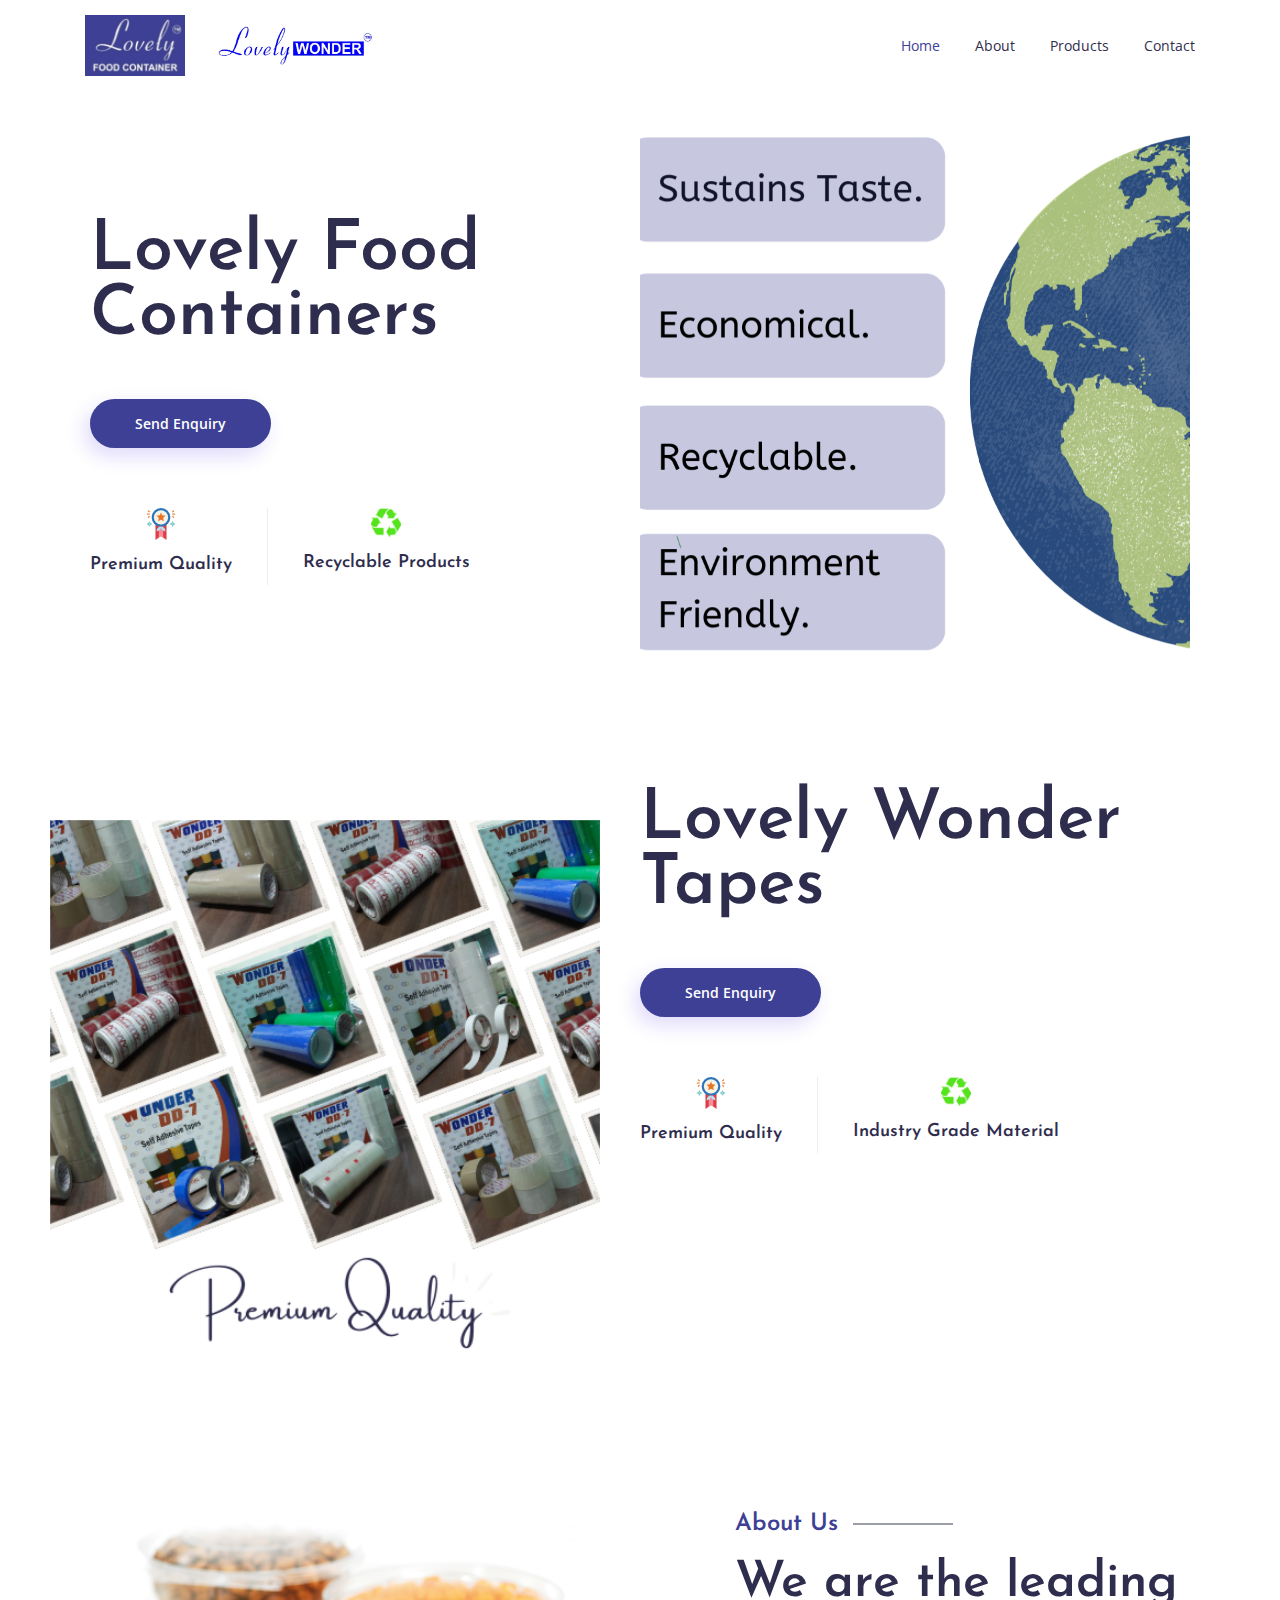
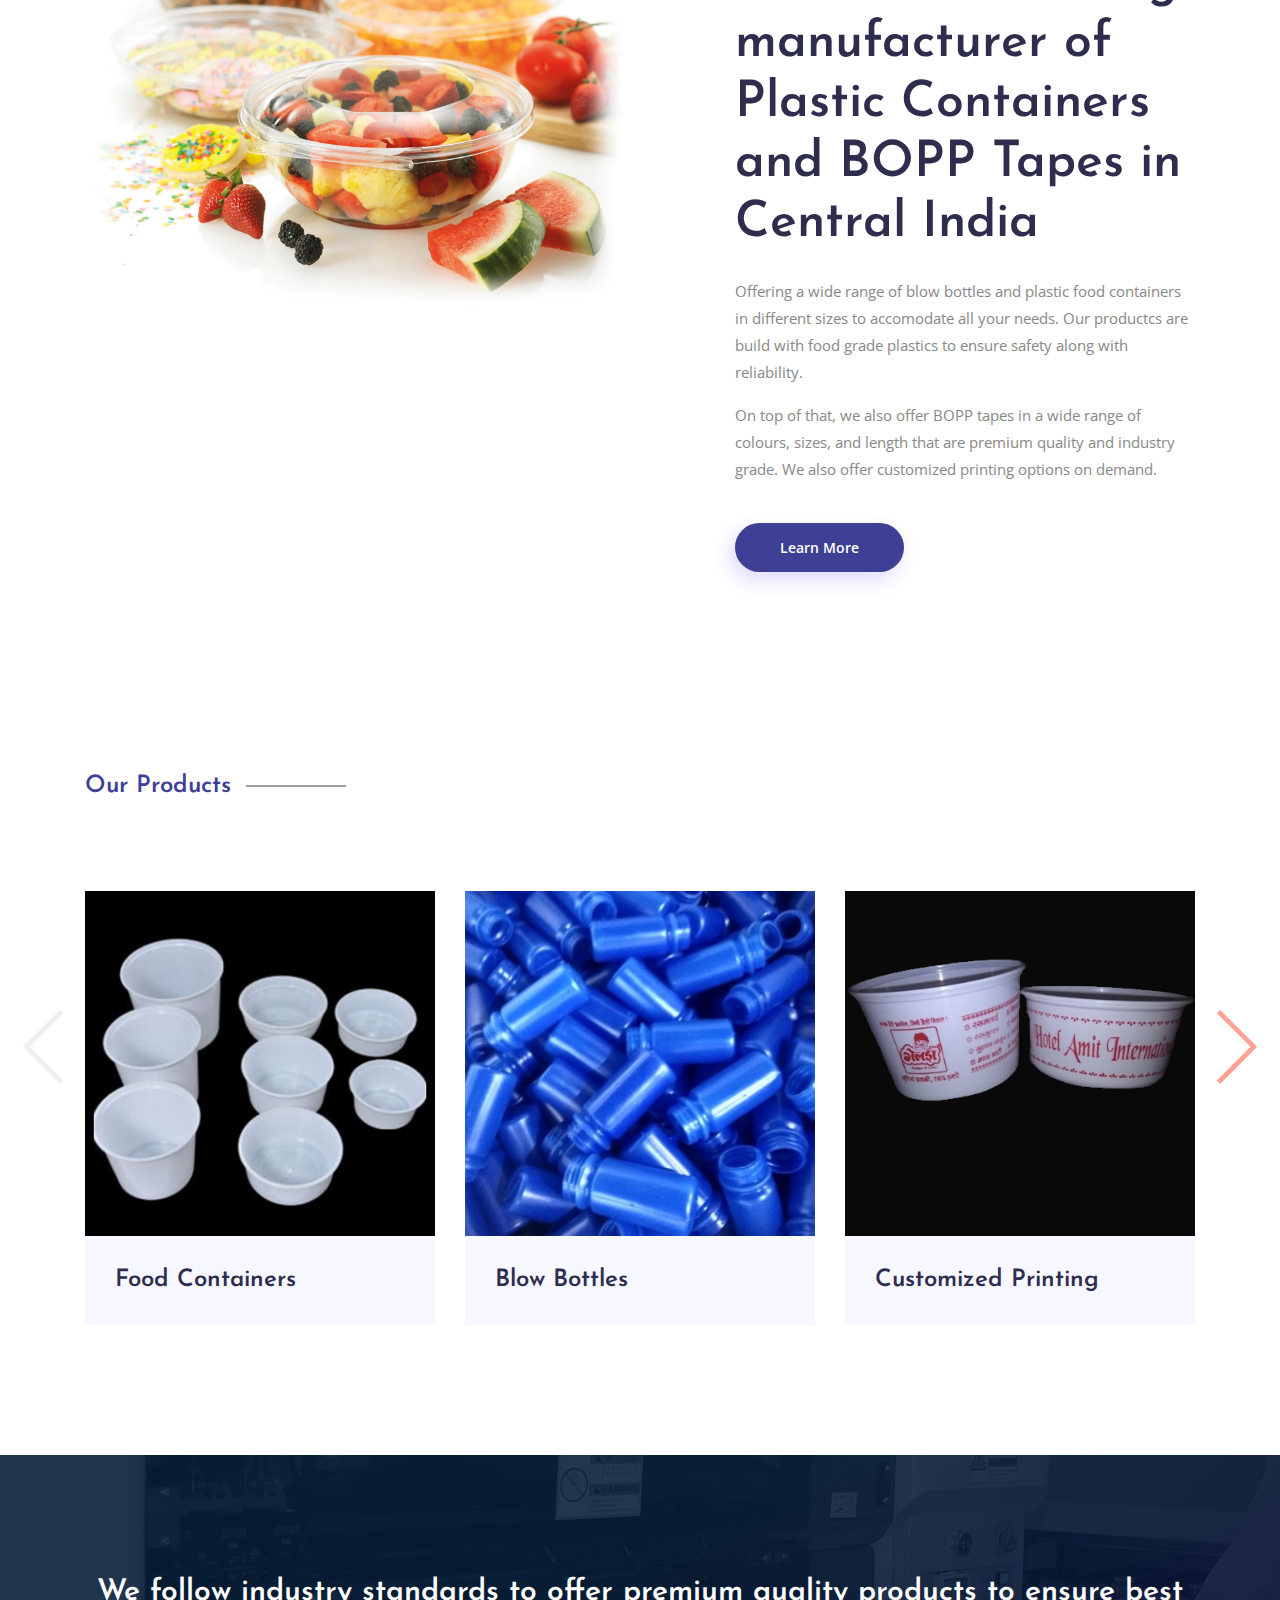
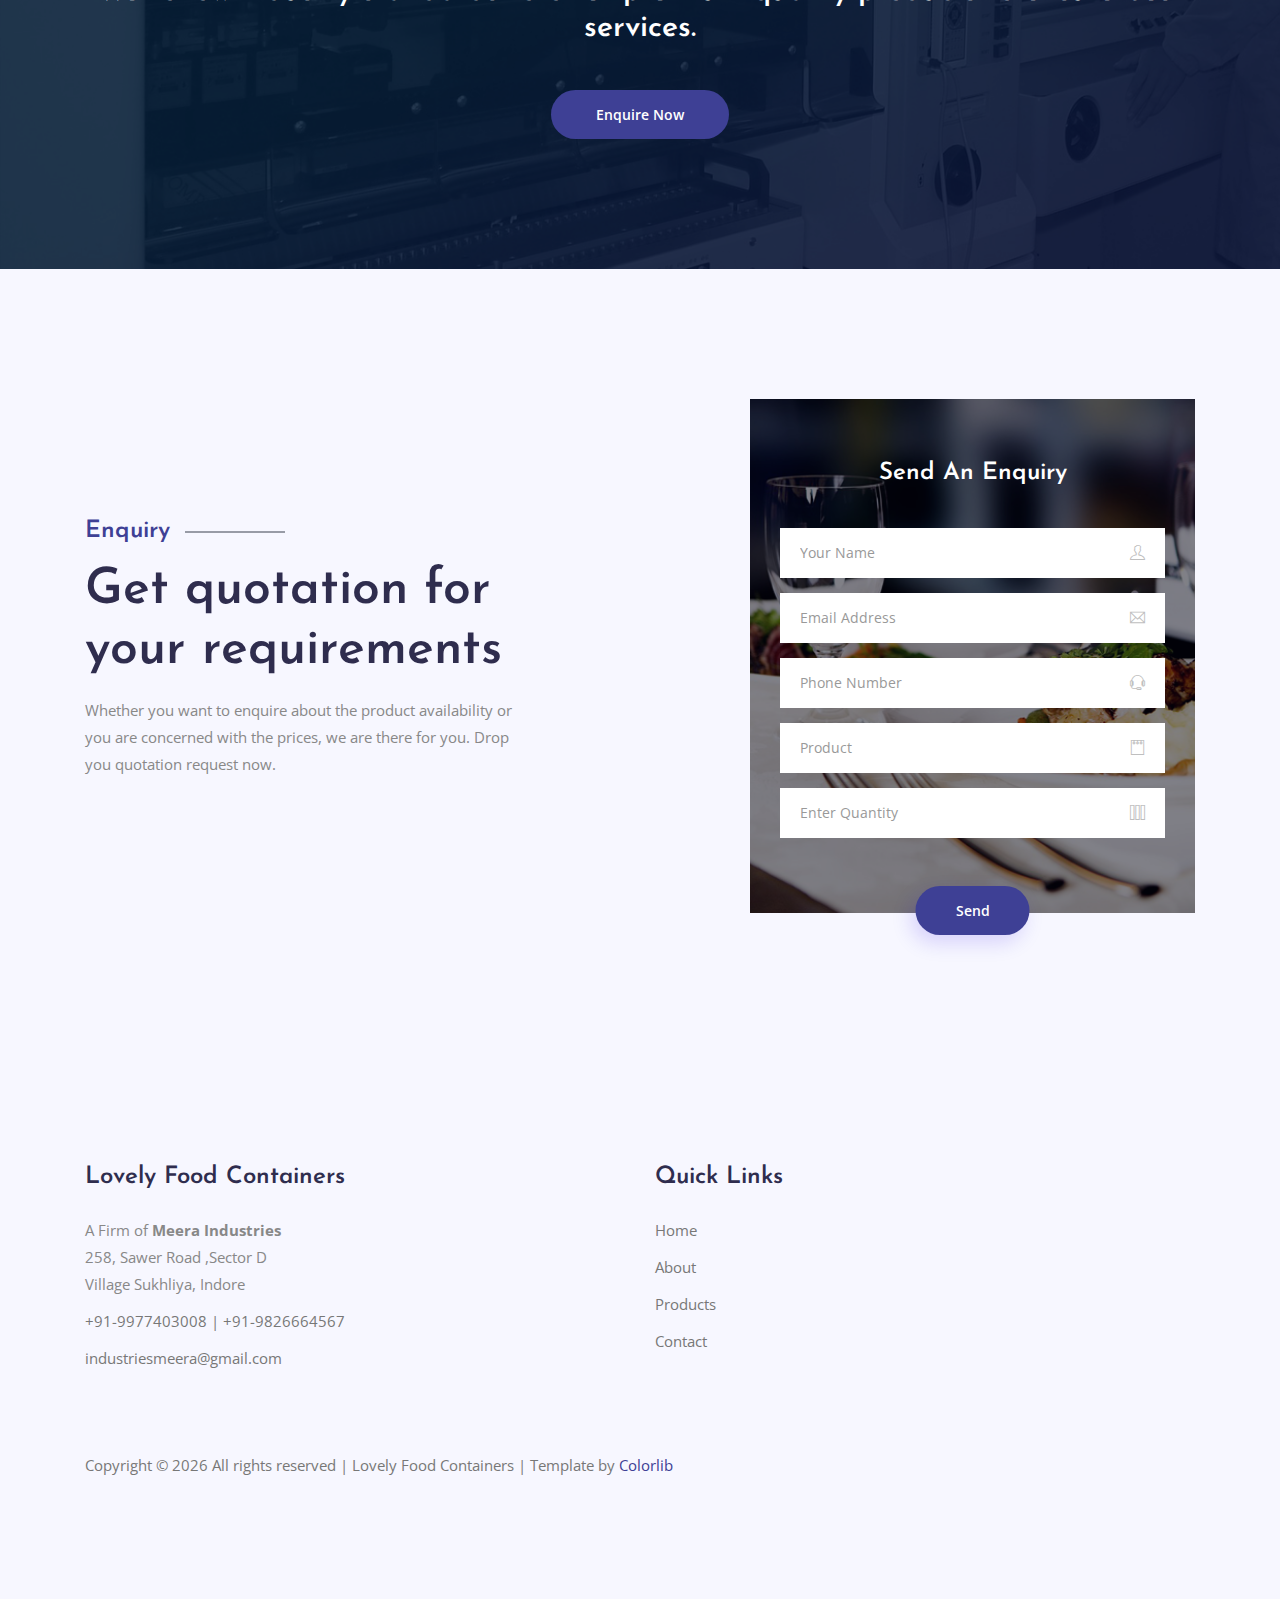
<file: index.html>
<!DOCTYPE html>
<html lang="en">
  <head>
    <meta charset="UTF-8" />
    <meta name="viewport" content="width=device-width, initial-scale=1.0" />
    <meta http-equiv="X-UA-Compatible" content="ie=edge" />
    <title>Lovely Food Containers & Lovely Wonder Tapes - Home</title>
    <link rel="icon" href="img/Fevicon.png" type="image/png" />
    <link rel="stylesheet" href="vendors/bootstrap/bootstrap.min.css" />
    <link rel="stylesheet" href="vendors/themify-icons/themify-icons.css" />
    <link
      rel="stylesheet"
      href="vendors/owl-carousel/owl.theme.default.min.css"
    />
    <link rel="stylesheet" href="vendors/owl-carousel/owl.carousel.min.css" />
    <link rel="stylesheet" href="vendors/Magnific-Popup/magnific-popup.css" />
    <link rel="stylesheet" href="css/style.css" />
    <style>
      @media (max-width: 600px) {
        .logo_h {
          padding: 0;
        }
        .header-wrapper {
          padding: 0 !important;
        }
        .header_area .navbar-brand {
          margin-right: 0 !important;
        }
      }
    </style>
  </head>
  <body>
    <!--================ Header Menu Area start =================-->
    <header class="header_area">
      <div class="main_menu">
        <nav class="navbar navbar-expand-lg navbar-light">
          <div class="container box_1620 header-wrapper">
            <a class="navbar-brand logo_h" href="index.html"
              ><img src="img/logo.jpg" alt="" style="width: 100px"
            /></a>
            <a class="navbar-brand logo_h" href="index.html"
              ><img src="img/lovely-tapes-logo.png" alt="" style="width: 160px"
            /></a>
            <button
              class="navbar-toggler"
              type="button"
              data-toggle="collapse"
              data-target="#navbarSupportedContent"
              aria-controls="navbarSupportedContent"
              aria-expanded="false"
              aria-label="Toggle navigation"
            >
              <span class="icon-bar"></span>
              <span class="icon-bar"></span>
              <span class="icon-bar"></span>
            </button>
            <div
              class="collapse navbar-collapse offset"
              id="navbarSupportedContent"
            >
              <ul class="nav navbar-nav menu_nav justify-content-end">
                <li class="nav-item active">
                  <a class="nav-link" href="index.html">Home</a>
                </li>
                <li class="nav-item">
                  <a class="nav-link" href="about.html">About</a>
                </li>
                <li class="nav-item">
                  <a class="nav-link" href="menu.html">Products</a>
                </li>
                <!-- <li class="nav-item"><a class="nav-link" href="chef.html">Features</a></li> -->
                <li class="nav-item">
                  <a class="nav-link" href="contact.html">Contact</a>
                </li>
              </ul>
            </div>
          </div>
        </nav>
      </div>
    </header>
    <!--================Header Menu Area =================-->
    <!--================Hero Banner Section start =================-->
    <section class="hero-banner">
      <div class="hero-wrapper">
        <div class="hero-left">
          <h1 class="hero-title">Lovely Food Containers</h1>
          <div class="d-sm-flex flex-wrap">
            <a class="button button-hero button-shadow" href="#enquiry-section"
              >Send Enquiry</a
            >
            <!-- <a class="hero-banner__video" href="http://www.youtube.com/watch?v=0O2aH4XLbto">Enquiry</a> -->
          </div>
          <ul class="hero-info d-none d-lg-block">
            <li>
              <img src="img/banner/premium.png" alt="" />
              <h4>Premium Quality</h4>
            </li>
            <li>
              <img src="img/home/recycle.png" alt="" style="width: 30px" />
              <h4>Recyclable Products</h4>
            </li>
          </ul>
        </div>
        <div class="hero-right">
          <div class="owl-carousel owl-theme hero-carousel">
            <div class="hero-carousel-item">
              <img class="img-fluid" src="img/banner/banner-1.png" alt="" />
            </div>
            <!-- <div class="hero-carousel-item">
            <img class="img-fluid" src="img/banner/hero-banner2.png" alt="">
          </div>
          <div class="hero-carousel-item">
            <img class="img-fluid" src="img/banner/hero-banner1.png" alt="">
          </div>
          <div class="hero-carousel-item">
            <img class="img-fluid" src="img/banner/hero-banner2.png" alt="">
          </div> -->
          </div>
        </div>
        <!-- <ul class="social-icons d-none d-lg-block">
        <li><a href="#"><i class="ti-facebook"></i></a></li>
        <li><a href="#"><i class="ti-mobile"></i></a></li>
      </ul> -->
      </div>
    </section>
    <!--================Hero Banner Section end =================-->
    <!--================Hero Banner Section start =================-->
    <section class="hero-banner">
      <div class="hero-wrapper">
        <div class="hero-left" style="padding-right: 0px; margin-left: -40px">
          <div class="owl-carousel owl-theme hero-carousel">
            <div class="hero-carousel-item">
              <img
                class="img-fluid"
                src="img/banner/tapes-collages.png"
                alt=""
              />
            </div>
          </div>
        </div>
        <div class="hero-right mt-5 pt-5" style="margin-left: 40px">
          <h1 class="hero-title">Lovely Wonder Tapes</h1>
          <div class="d-sm-flex flex-wrap">
            <a class="button button-hero button-shadow" href="#enquiry-section"
              >Send Enquiry</a
            >
            <!-- <a class="hero-banner__video" href="http://www.youtube.com/watch?v=0O2aH4XLbto">Enquiry</a> -->
          </div>
          <ul class="hero-info d-none d-lg-block">
            <li>
              <img src="img/banner/premium.png" alt="" />
              <h4>Premium Quality</h4>
            </li>
            <li>
              <img src="img/home/recycle.png" alt="" style="width: 30px" />
              <h4>Industry Grade Material</h4>
            </li>
          </ul>
        </div>
        <!-- <ul class="social-icons d-none d-lg-block">
        <li><a href="#"><i class="ti-facebook"></i></a></li>
        <li><a href="#"><i class="ti-mobile"></i></a></li>
      </ul> -->
      </div>
    </section>
    <!--================Hero Banner Section end =================-->

    <!--================About Section start =================-->
    <section class="about section-margin pb-xl-70">
      <div class="container">
        <div class="row">
          <div class="col-md-6 col-xl-6 mb-5 mb-md-0 pb-5 pb-md-0">
            <div class="img-styleBox">
              <div class="styleBox-border">
                <img
                  class="styleBox-img1 img-fluid"
                  src="img/home/fresh-food.jpg"
                  alt=""
                />
              </div>
              <!-- <img class="styleBox-img2 img-fluid" src="img/home/fresh-food.jpg" alt=""> -->
            </div>
          </div>
          <div class="col-md-6 pl-md-5 pl-xl-0 offset-xl-1 col-xl-5">
            <div class="section-intro mb-lg-4">
              <h4 class="intro-title">About Us</h4>
              <h2>
                We are the leading manufacturer of Plastic Containers and BOPP
                Tapes in Central India
              </h2>
            </div>
            <p>
              Offering a wide range of blow bottles and plastic food containers
              in different sizes to accomodate all your needs. Our productcs are
              build with food grade plastics to ensure safety along with
              reliability.
            </p>
            <p>
              On top of that, we also offer BOPP tapes in a wide range of
              colours, sizes, and length that are premium quality and industry
              grade. We also offer customized printing options on demand.
            </p>
            <a class="button button-shadow mt-2 mt-lg-4" href="about.html"
              >Learn More</a
            >
          </div>
        </div>
      </div>
    </section>
    <!--================About Section End =================-->
    <!--================Featured Section Start =================-->
    <section class="section-margin mb-lg-100">
      <div class="container">
        <div class="section-intro mb-75px">
          <h4 class="intro-title">Our Products</h4>
          <!-- <h2></h2> -->
        </div>
        <div class="owl-carousel owl-theme featured-carousel">
          <div class="featured-item">
            <img
              class="card-img rounded-0"
              src="img/home/containers-group-home.png"
              alt=""
            />
            <div class="item-body">
              <a href="#">
                <h3>Food Containers</h3>
              </a>
            </div>
          </div>
          <div class="featured-item">
            <img
              class="card-img rounded-0"
              src="img/home/blow-bottles-blue.jpg"
              alt=""
            />
            <div class="item-body">
              <a href="#">
                <h3>Blow Bottles</h3>
              </a>
            </div>
          </div>
          <div class="featured-item">
            <img
              class="card-img rounded-0"
              src="img/home/customized-printing.png"
              alt=""
            />
            <div class="item-body">
              <a href="#">
                <h3>Customized Printing</h3>
              </a>
            </div>
          </div>
          <div class="featured-item">
            <img
              class="card-img rounded-0"
              src="img/home/yellow-green-1.png"
              alt=""
            />
            <div class="item-body">
              <a href="#">
                <h3>Customized Colors</h3>
              </a>
            </div>
          </div>
        </div>
      </div>
    </section>
    <!--================Featured Section End =================-->

    <!--================Offer Section Start =================-->
    <!-- <section class="bg-lightGray section-padding">
      <div class="container">
        <div class="row no-gutters">
          <div class="col-sm">
            <img
              class="card-img rounded-0"
              src="img/home/offer-img-1.png"
              alt=""
            />
          </div>
          <div class="col-sm">
            <div class="offer-card offer-card-position">
              <h3>Monsoon Offer</h3>
              <h2>10% OFF</h2>
              <a class="button" href="#enquiry-section">Order Now</a>
            </div>
          </div>
        </div>
      </div>
    </section> -->
    <!--================Offer Section End =================-->

    <!--================Food menu section start =================-->
    <!-- <section class="section-margin">
    <div class="container">
      <div class="section-intro mb-75px">
        <h2>Our Products</h2>
      </div>
      <div class="row">
        
            <div class="col-sm-6 col-lg-4 mb-4 mb-lg-0">
              <div class="chef-card food-card">
                <img class="card-img rounded-0" src="img/home/machine.png" alt="">
                <div class="chef-footer">
                  <h4>Product Name</h4>
                  <p>Very Short Description</p>
                </div>
              </div>
            </div>

            <div class="col-sm-6 col-lg-4 mb-4 mb-lg-0">
              <div class="chef-card food-card">
                <img class="card-img rounded-0" src="img/home/machine.png" alt="">
                <div class="chef-footer">
                  <h4>Product Name</h4>
                  <p>Very Short Description</p>
                </div>
              </div>
            </div>

            <div class="col-sm-6 col-lg-4 mb-4 mb-lg-0">
              <div class="chef-card food-card">
                <img class="card-img rounded-0" src="img/home/machine.png" alt="">
                <div class="chef-footer">
                  <h4>Product Name</h4>
                  <p>Very Short Description</p>
                </div>
              </div>
            </div>

            <div class="col-sm-6 col-lg-4 mb-4 mb-lg-0">
              <div class="chef-card food-card">
                <img class="card-img rounded-0" src="img/home/machine.png" alt="">
                <div class="chef-footer">
                  <h4>Product Name</h4>
                  <p>Very Short Description</p>
                </div>
              </div>
            </div>
      </div>

      <div class="text-center">
      <a class="button" href="#">View All</a>
      </div>
    </div>
  </section> -->
    <!--================Food menu section end =================-->

    <!--================CTA section start =================-->
    <section class="cta-area text-center">
      <div class="container">
        <!-- <p>Some Trendy And Popular Courses Offerd</p> -->
        <h2>
          We follow industry standards to offer premium quality products to
          ensure best services.
        </h2>
        <a class="button" href="#enquiry-section">Enquire Now</a>
      </div>
    </section>
    <!--================CTA section end =================-->

    <!--================Reservation section start =================-->
    <section class="bg-lightGray section-padding" id="enquiry-section">
      <div class="container">
        <div class="row align-items-center">
          <div class="col-md-6 col-xl-5 mb-4 mb-md-0">
            <div class="section-intro">
              <h4 class="intro-title">Enquiry</h4>
              <h2 class="mb-3">Get quotation for your requirements</h2>
            </div>
            <p>
              Whether you want to enquire about the product availability or you
              are concerned with the prices, we are there for you. Drop you
              quotation request now.
            </p>
          </div>
          <div class="col-md-6 offset-xl-2 col-xl-5">
            <div class="search-wrapper">
              <h3>Send An Enquiry</h3>

              <form class="search-form" action="#">
                <div class="form-group">
                  <div class="input-group">
                    <input
                      type="text"
                      class="form-control"
                      placeholder="Your Name"
                    />
                    <div class="input-group-append">
                      <span class="input-group-text"
                        ><i class="ti-user"></i
                      ></span>
                    </div>
                  </div>
                </div>
                <div class="form-group">
                  <div class="input-group">
                    <input
                      type="text"
                      class="form-control"
                      placeholder="Email Address"
                    />
                    <div class="input-group-append">
                      <span class="input-group-text"
                        ><i class="ti-email"></i
                      ></span>
                    </div>
                  </div>
                </div>
                <div class="form-group">
                  <div class="input-group">
                    <input
                      type="text"
                      class="form-control"
                      placeholder="Phone Number"
                    />
                    <div class="input-group-append">
                      <span class="input-group-text"
                        ><i class="ti-headphone-alt"></i
                      ></span>
                    </div>
                  </div>
                </div>
                <div class="form-group">
                  <div class="input-group">
                    <input
                      type="text"
                      class="form-control"
                      placeholder="Product"
                    />
                    <div class="input-group-append">
                      <span class="input-group-text"
                        ><i class="ti-notepad"></i
                      ></span>
                    </div>
                  </div>
                </div>
                <div class="form-group">
                  <div class="input-group">
                    <input
                      type="text"
                      class="form-control"
                      placeholder="Enter Quantity"
                    />
                    <div class="input-group-append">
                      <span class="input-group-text"
                        ><i class="ti-layout-column3"></i
                      ></span>
                    </div>
                  </div>
                </div>
                <div class="form-group form-group-position">
                  <button class="button border-0" type="submit">Send</button>
                </div>
              </form>
            </div>
          </div>
        </div>
      </div>
    </section>
    <!--================Reservation section end =================-->

    <!-- ================ start footer Area ================= -->
    <footer class="footer-area section-gap">
      <div class="container">
        <div class="row">
          <div class="col-xl-6 col-sm-6 mb-6 mb-xl-0 single-footer-widget">
            <h4>Lovely Food Containers</h4>
            <ul>
              <li>
                A Firm of <strong>Meera Industries</strong><br />258, Sawer Road
                ,Sector D<br />Village Sukhliya, Indore
              </li>
              <li><a href="#">+91-9977403008 | +91-9826664567</a></li>
              <!-- <li><a href="#">+91-9826664567</a></li> -->
              <li>
                <a href="mailto:industriesmeera@gmail.com"
                  >industriesmeera@gmail.com</a
                >
              </li>
            </ul>
          </div>
          <div class="col-xl-3 col-sm-6 mb-3 mb-xl-0 single-footer-widget">
            <h4>Quick Links</h4>
            <ul>
              <li><a href="index.html">Home</a></li>
              <li><a href="about.html">About</a></li>
              <li><a href="menu.html">Products</a></li>
              <li><a href="contact.html">Contact</a></li>
            </ul>
          </div>
          <!-- <div class="col-xl-3 col-sm-6 mb-3 mb-xl-0 single-footer-widget">
					<h4>Contact</h4>
					<ul>
						<li><a href="#">+91-9977403008</a></li>
						<li><a href="#">industriesmeera@gmail.com</a></li>
						<li><a>Meera industries<br>Sawer Road ,Sector D<br>Village Sukhliya, Indore</a></li>
					</ul>
				</div> -->
          <!-- <div class="col-xl-2 col-sm-6 mb-4 mb-xl-0 single-footer-widget">
					<h4>Resources</h4>
					<ul>
						<li><a href="#">Guides</a></li>
						<li><a href="#">Research</a></li>
						<li><a href="#">Experts</a></li>
						<li><a href="#">Agencies</a></li>
					</ul>
				</div> -->
          <!-- <div class="col-xl-4 col-md-8 mb-4 mb-xl-0 single-footer-widget">
					<h4>Newsletter</h4>
          <p>You can trust us. we only send promo offers,</p>
          
          <div class="form-wrap" id="mc_embed_signup">
            <form target="_blank" action="https://spondonit.us12.list-manage.com/subscribe/post?u=1462626880ade1ac87bd9c93a&amp;id=92a4423d01"
            method="get">
              <div class="input-group">
                <input type="email" class="form-control" name="EMAIL" placeholder="Your Email Address" onfocus="this.placeholder = ''" onblur="this.placeholder = 'Your Email Address '">
                <div class="input-group-append">
                  <button class="btn click-btn" type="submit">
                    <i class="ti-arrow-right"></i>
                  </button>
                </div>
              </div>
              <div style="position: absolute; left: -5000px;">
								<input name="b_36c4fd991d266f23781ded980_aefe40901a" tabindex="-1" value="" type="text">
							</div>

							<div class="info"></div>
            </form>
          </div>
          
				</div> -->
        </div>
        <div
          class="footer-bottom row align-items-center text-center text-lg-left"
        >
          <p class="footer-text m-0 col-lg-8 col-md-12">
            <!-- Link back to Colorlib can't be removed. Template is licensed under CC BY 3.0. -->
            Copyright &copy;
            <script>
              document.write(new Date().getFullYear());
            </script>
            All rights reserved | Lovely Food Containers | Template by
            <a href="https://colorlib.com" target="_blank">Colorlib</a>
            <!-- Link back to Colorlib can't be removed. Template is licensed under CC BY 3.0. -->
          </p>
          <div
            class="col-lg-4 col-md-12 text-center text-lg-right footer-social"
          >
            <!-- <a href="#"><i class="ti-facebook"></i></a>
					<a href="#"><i class="ti-mobile"></i></a> -->
            <!-- <a href="#"><i class="ti-dribbble"></i></a>
					<a href="#"><i class="ti-linkedin"></i></a> -->
          </div>
        </div>
      </div>
    </footer>
    <!-- ================ End footer Area ================= -->

    <script src="vendors/jquery/jquery-3.2.1.min.js"></script>
    <script src="vendors/bootstrap/bootstrap.bundle.min.js"></script>
    <script src="vendors/owl-carousel/owl.carousel.min.js"></script>
    <script src="vendors/nice-select/jquery.nice-select.min.js"></script>
    <script src="vendors/Magnific-Popup/jquery.magnific-popup.min.js"></script>
    <script src="js/jquery.ajaxchimp.min.js"></script>
    <script src="js/mail-script.js"></script>
    <script src="js/main.js"></script>
  </body>
</html>
</file>
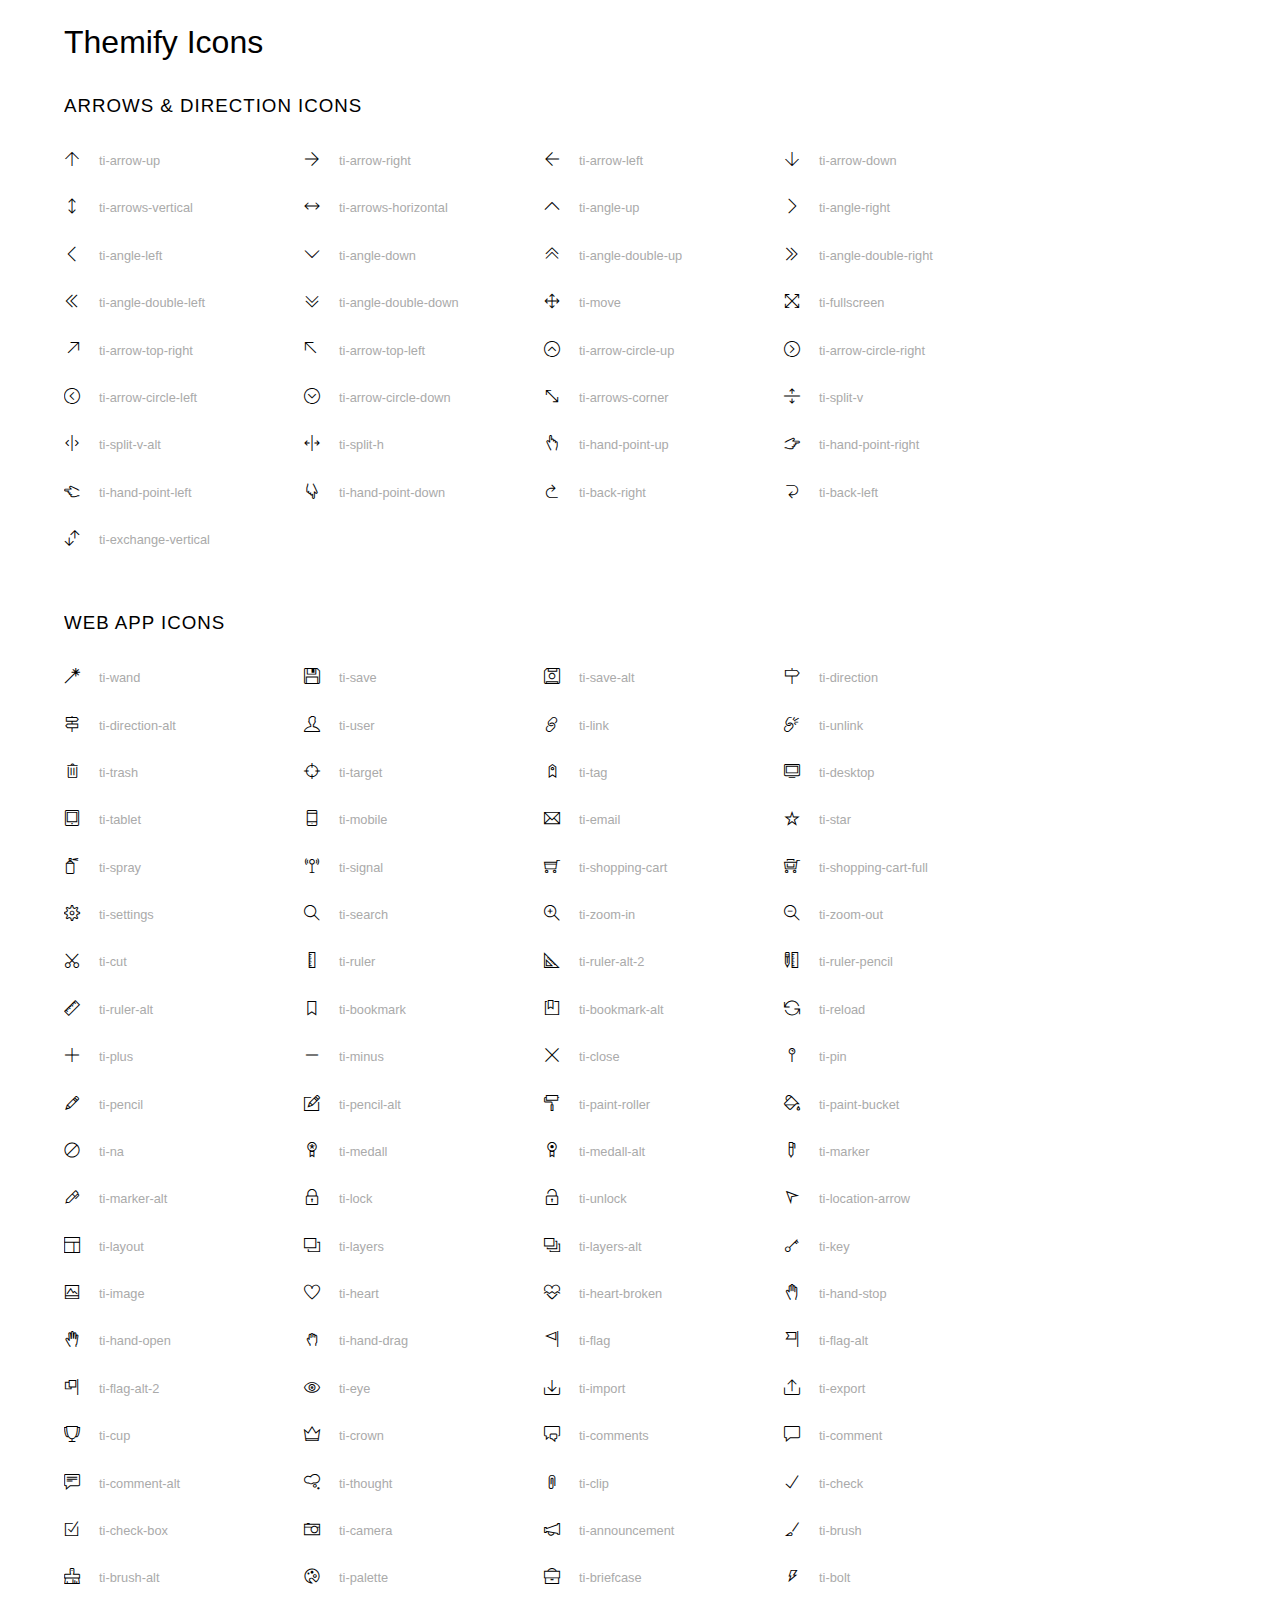
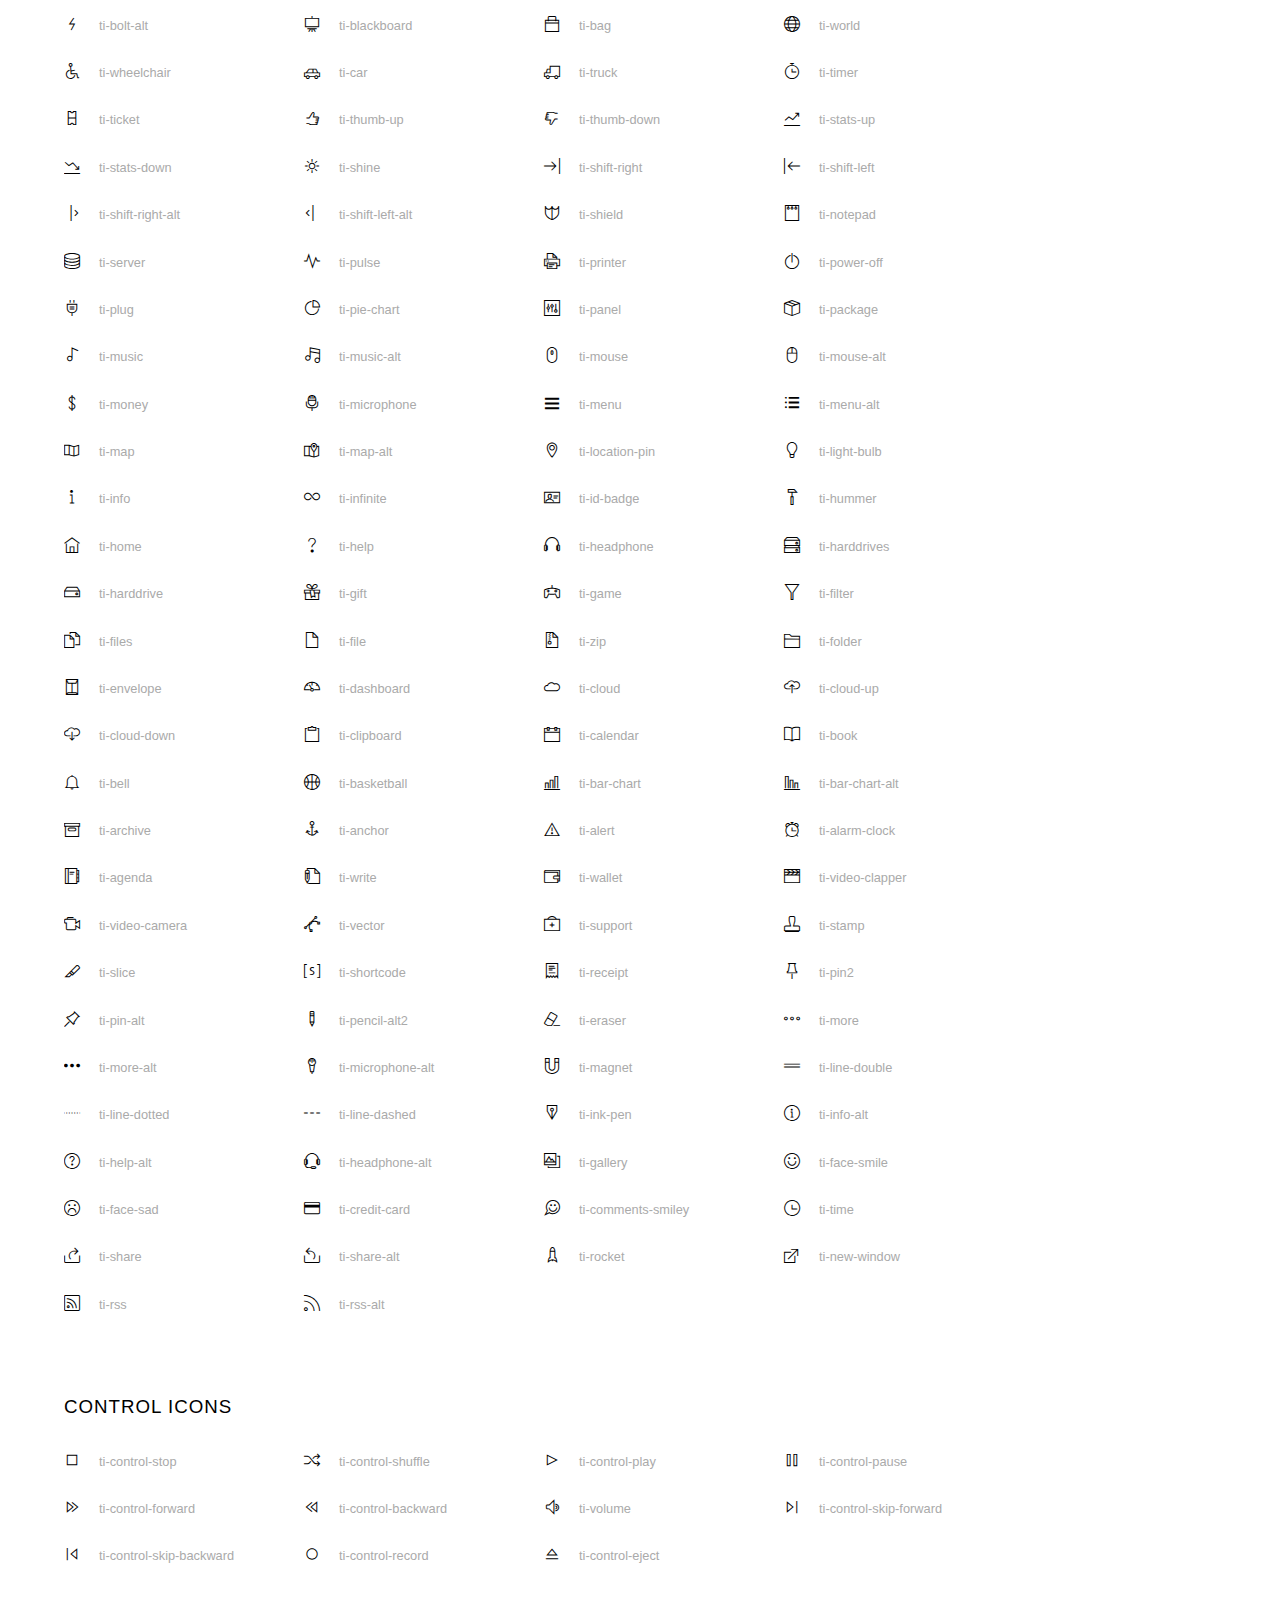
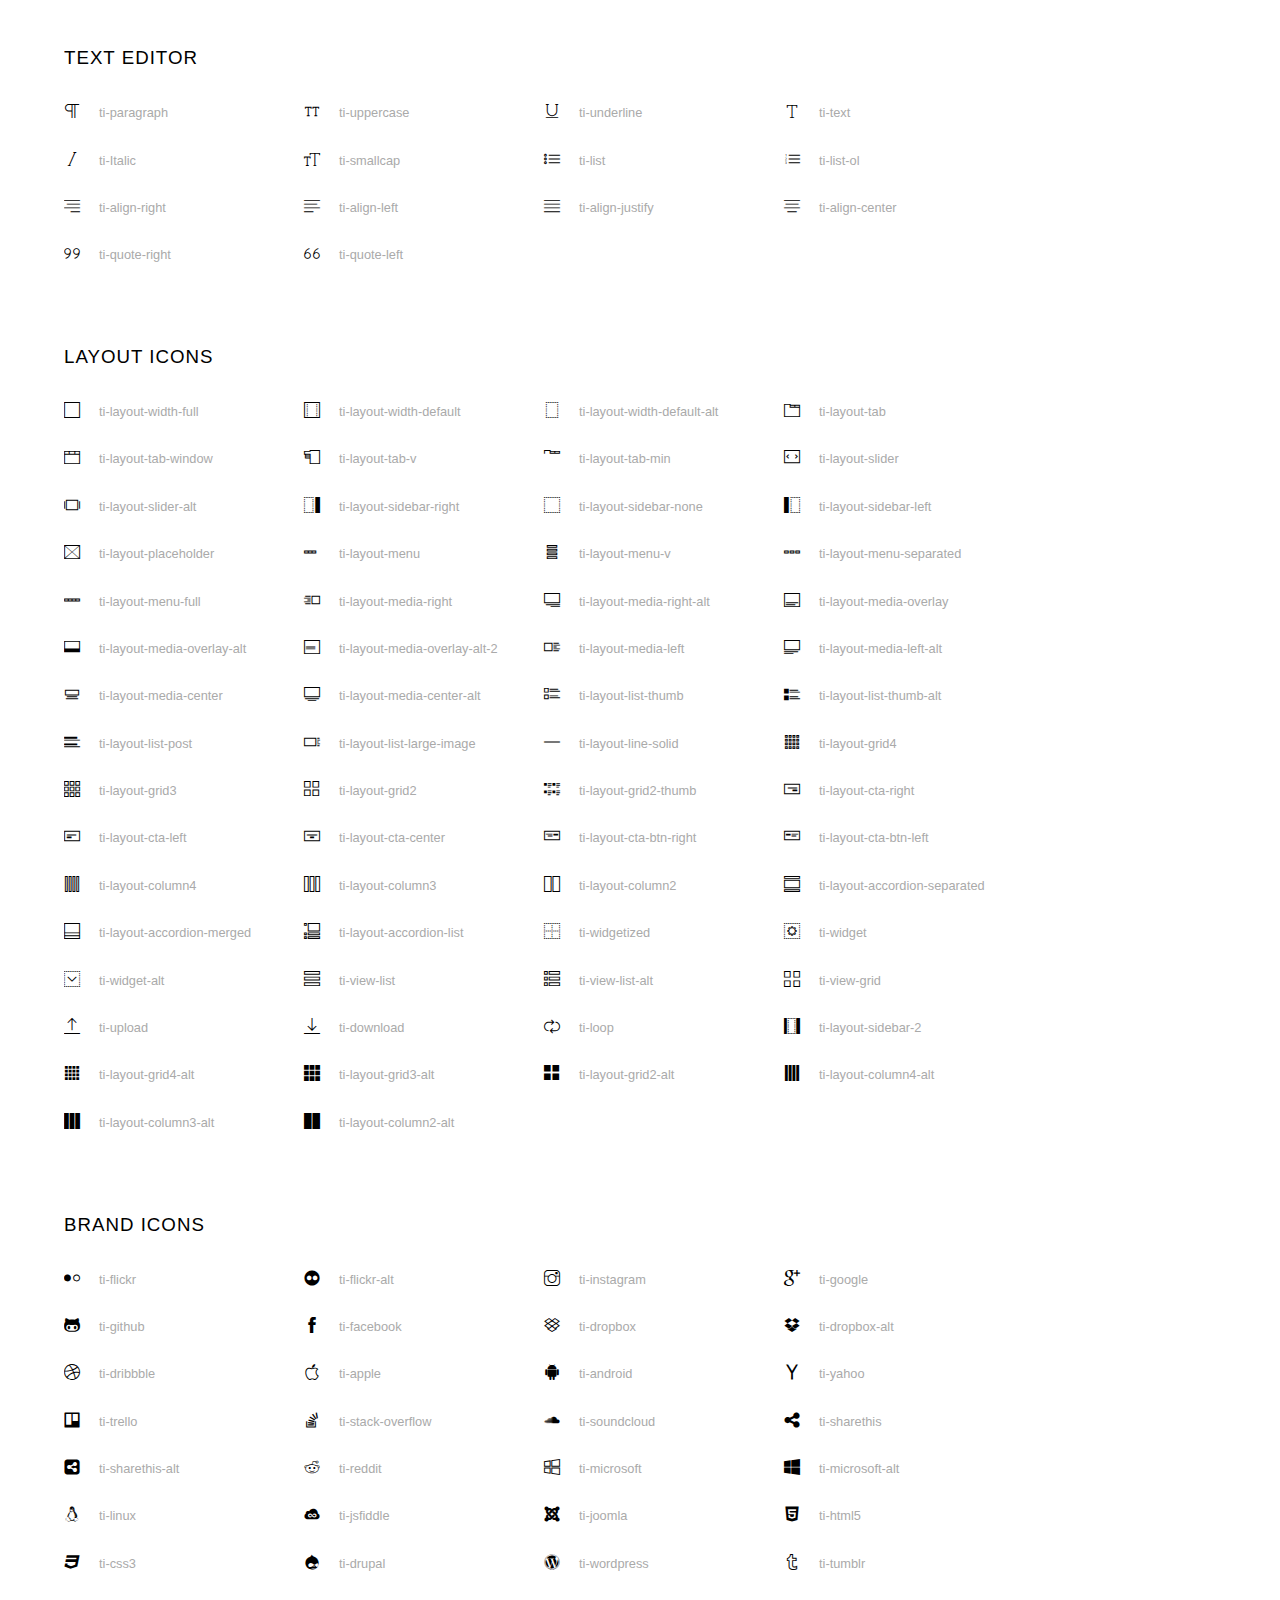
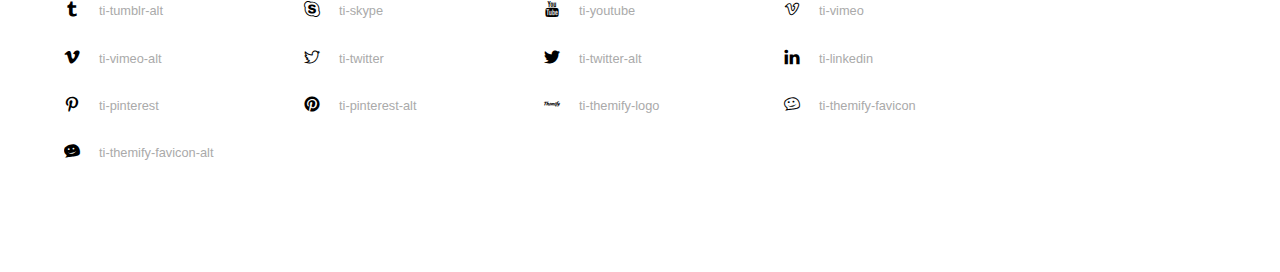
<file: vendors/themify-icons/index.html>
<!doctype html>
<html>
<head>
	<meta charset="utf-8">
	<title>Themify Icon Font</title>
	<meta name="viewport" content="width=device-width">
	<link rel="stylesheet" href="demo-files/demo.css">
	<link rel="stylesheet" href="themify-icons.css">
	<!--[if lt IE 8]><!-->
	<link rel="stylesheet" href="ie7/ie7.css">
	<!--<![endif]-->
</head>
<body>
	<h1>Themify Icons</h1>

	<div class="icon-section">

		<div class="icon-section">
			<h3>Arrows &amp; Direction Icons </h3>

			<div class="icon-container">
				<span class="ti-arrow-up"></span><span class="icon-name"> ti-arrow-up</span>
			</div>
			<div class="icon-container">
				<span class="ti-arrow-right"></span><span class="icon-name"> ti-arrow-right</span>
			</div>
			<div class="icon-container">
				<span class="ti-arrow-left"></span><span class="icon-name"> ti-arrow-left</span>
			</div>
			<div class="icon-container">
				<span class="ti-arrow-down"></span><span class="icon-name"> ti-arrow-down</span>
			</div>
			<div class="icon-container">
				<span class="ti-arrows-vertical"></span><span class="icon-name"> ti-arrows-vertical</span>
			</div>
			<div class="icon-container">
				<span class="ti-arrows-horizontal"></span><span class="icon-name"> ti-arrows-horizontal</span>
			</div>
			<div class="icon-container">
				<span class="ti-angle-up"></span><span class="icon-name"> ti-angle-up</span>
			</div>
			<div class="icon-container">
				<span class="ti-angle-right"></span><span class="icon-name"> ti-angle-right</span>
			</div>
			<div class="icon-container">
				<span class="ti-angle-left"></span><span class="icon-name"> ti-angle-left</span>
			</div>
			<div class="icon-container">
				<span class="ti-angle-down"></span><span class="icon-name"> ti-angle-down</span>
			</div>	
			<div class="icon-container">
				<span class="ti-angle-double-up"></span><span class="icon-name"> ti-angle-double-up</span>
			</div>
			<div class="icon-container">
				<span class="ti-angle-double-right"></span><span class="icon-name"> ti-angle-double-right</span>
			</div>
			<div class="icon-container">
				<span class="ti-angle-double-left"></span><span class="icon-name"> ti-angle-double-left</span>
			</div>
			<div class="icon-container">
				<span class="ti-angle-double-down"></span><span class="icon-name"> ti-angle-double-down</span>
			</div>					
			<div class="icon-container">
				<span class="ti-move"></span><span class="icon-name"> ti-move</span>
			</div>
			<div class="icon-container">
				<span class="ti-fullscreen"></span><span class="icon-name"> ti-fullscreen</span>
			</div>
			<div class="icon-container">
				<span class="ti-arrow-top-right"></span><span class="icon-name"> ti-arrow-top-right</span>
			</div>
			<div class="icon-container">
				<span class="ti-arrow-top-left"></span><span class="icon-name"> ti-arrow-top-left</span>
			</div>
			<div class="icon-container">
				<span class="ti-arrow-circle-up"></span><span class="icon-name"> ti-arrow-circle-up</span>
			</div>
			<div class="icon-container">
				<span class="ti-arrow-circle-right"></span><span class="icon-name"> ti-arrow-circle-right</span>
			</div>
			<div class="icon-container">
				<span class="ti-arrow-circle-left"></span><span class="icon-name"> ti-arrow-circle-left</span>
			</div>
			<div class="icon-container">
				<span class="ti-arrow-circle-down"></span><span class="icon-name"> ti-arrow-circle-down</span>
			</div>
			<div class="icon-container">
				<span class="ti-arrows-corner"></span><span class="icon-name"> ti-arrows-corner</span>
			</div>
			<div class="icon-container">
				<span class="ti-split-v"></span><span class="icon-name"> ti-split-v</span>
			</div>

			<div class="icon-container">
				<span class="ti-split-v-alt"></span><span class="icon-name"> ti-split-v-alt</span>
			</div>
			<div class="icon-container">
				<span class="ti-split-h"></span><span class="icon-name"> ti-split-h</span>
			</div>
			<div class="icon-container">
				<span class="ti-hand-point-up"></span><span class="icon-name"> ti-hand-point-up</span>
			</div>
			<div class="icon-container">
				<span class="ti-hand-point-right"></span><span class="icon-name"> ti-hand-point-right</span>
			</div>
			<div class="icon-container">
				<span class="ti-hand-point-left"></span><span class="icon-name"> ti-hand-point-left</span>
			</div>
			<div class="icon-container">
				<span class="ti-hand-point-down"></span><span class="icon-name"> ti-hand-point-down</span>
			</div>
			<div class="icon-container">
				<span class="ti-back-right"></span><span class="icon-name"> ti-back-right</span>
			</div>
			<div class="icon-container">
				<span class="ti-back-left"></span><span class="icon-name"> ti-back-left</span>
			</div>
			<div class="icon-container">
				<span class="ti-exchange-vertical"></span><span class="icon-name"> ti-exchange-vertical</span>
			</div>

		</div> <!-- Arrows Icons -->



		<h3>Web App Icons</h3>
		
		<div class="icon-section">

			<div class="icon-container">
				<span class="ti-wand"></span><span class="icon-name"> ti-wand</span>
			</div>
			<div class="icon-container">
				<span class="ti-save"></span><span class="icon-name"> ti-save</span>
			</div>
			<div class="icon-container">
				<span class="ti-save-alt"></span><span class="icon-name"> ti-save-alt</span>
			</div>

			<div class="icon-container">
				<span class="ti-direction"></span><span class="icon-name"> ti-direction</span>
			</div>
			<div class="icon-container">
				<span class="ti-direction-alt"></span><span class="icon-name"> ti-direction-alt</span>
			</div>
			<div class="icon-container">
				<span class="ti-user"></span><span class="icon-name"> ti-user</span>
			</div>
			<div class="icon-container">
				<span class="ti-link"></span><span class="icon-name"> ti-link</span>
			</div>
			<div class="icon-container">
				<span class="ti-unlink"></span><span class="icon-name"> ti-unlink</span>
			</div>
			<div class="icon-container">
				<span class="ti-trash"></span><span class="icon-name"> ti-trash</span>
			</div>
			<div class="icon-container">
				<span class="ti-target"></span><span class="icon-name"> ti-target</span>
			</div>
			<div class="icon-container">
				<span class="ti-tag"></span><span class="icon-name"> ti-tag</span>
			</div>
			<div class="icon-container">
				<span class="ti-desktop"></span><span class="icon-name"> ti-desktop</span>
			</div>
			<div class="icon-container">
				<span class="ti-tablet"></span><span class="icon-name"> ti-tablet</span>
			</div>
			<div class="icon-container">
				<span class="ti-mobile"></span><span class="icon-name"> ti-mobile</span>
			</div>
			<div class="icon-container">
				<span class="ti-email"></span><span class="icon-name"> ti-email</span>
			</div>	
			<div class="icon-container">
				<span class="ti-star"></span><span class="icon-name"> ti-star</span>
			</div>
			<div class="icon-container">
				<span class="ti-spray"></span><span class="icon-name"> ti-spray</span>
			</div>
			<div class="icon-container">
				<span class="ti-signal"></span><span class="icon-name"> ti-signal</span>
			</div>
			<div class="icon-container">
				<span class="ti-shopping-cart"></span><span class="icon-name"> ti-shopping-cart</span>
			</div>
			<div class="icon-container">
				<span class="ti-shopping-cart-full"></span><span class="icon-name"> ti-shopping-cart-full</span>
			</div>
			<div class="icon-container">
				<span class="ti-settings"></span><span class="icon-name"> ti-settings</span>
			</div>
			<div class="icon-container">
				<span class="ti-search"></span><span class="icon-name"> ti-search</span>
			</div>
			<div class="icon-container">
				<span class="ti-zoom-in"></span><span class="icon-name"> ti-zoom-in</span>
			</div>
			<div class="icon-container">
				<span class="ti-zoom-out"></span><span class="icon-name"> ti-zoom-out</span>
			</div>
			<div class="icon-container">
				<span class="ti-cut"></span><span class="icon-name"> ti-cut</span>
			</div>
			<div class="icon-container">
				<span class="ti-ruler"></span><span class="icon-name"> ti-ruler</span>
			</div>
			<div class="icon-container">
				<span class="ti-ruler-alt-2"></span><span class="icon-name"> ti-ruler-alt-2</span>
			</div>			
			<div class="icon-container">
				<span class="ti-ruler-pencil"></span><span class="icon-name"> ti-ruler-pencil</span>
			</div>
			<div class="icon-container">
				<span class="ti-ruler-alt"></span><span class="icon-name"> ti-ruler-alt</span>
			</div>
			<div class="icon-container">
				<span class="ti-bookmark"></span><span class="icon-name"> ti-bookmark</span>
			</div>
			<div class="icon-container">
				<span class="ti-bookmark-alt"></span><span class="icon-name"> ti-bookmark-alt</span>
			</div>
			<div class="icon-container">
				<span class="ti-reload"></span><span class="icon-name"> ti-reload</span>
			</div>
			<div class="icon-container">
				<span class="ti-plus"></span><span class="icon-name"> ti-plus</span>
			</div>
			<div class="icon-container">
				<span class="ti-minus"></span><span class="icon-name"> ti-minus</span>
			</div>
			<div class="icon-container">
				<span class="ti-close"></span><span class="icon-name"> ti-close</span>
			</div>			
			<div class="icon-container">
				<span class="ti-pin"></span><span class="icon-name"> ti-pin</span>
			</div>
			<div class="icon-container">
				<span class="ti-pencil"></span><span class="icon-name"> ti-pencil</span>
			</div>
					
		  	<div class="icon-container">
				<span class="ti-pencil-alt"></span><span class="icon-name"> ti-pencil-alt</span>
			</div>
			<div class="icon-container">
				<span class="ti-paint-roller"></span><span class="icon-name"> ti-paint-roller</span>
			</div>
			<div class="icon-container">
				<span class="ti-paint-bucket"></span><span class="icon-name"> ti-paint-bucket</span>
			</div>
			<div class="icon-container">
				<span class="ti-na"></span><span class="icon-name"> ti-na</span>
			</div>
			<div class="icon-container">
				<span class="ti-medall"></span><span class="icon-name"> ti-medall</span>
			</div>
			<div class="icon-container">
				<span class="ti-medall-alt"></span><span class="icon-name"> ti-medall-alt</span>
			</div>
			<div class="icon-container">
				<span class="ti-marker"></span><span class="icon-name"> ti-marker</span>
			</div>
			<div class="icon-container">
				<span class="ti-marker-alt"></span><span class="icon-name"> ti-marker-alt</span>
			</div>

			<div class="icon-container">
				<span class="ti-lock"></span><span class="icon-name"> ti-lock</span>
			</div>
			<div class="icon-container">
				<span class="ti-unlock"></span><span class="icon-name"> ti-unlock</span>
			</div>
			<div class="icon-container">
				<span class="ti-location-arrow"></span><span class="icon-name"> ti-location-arrow</span>
			</div>
			<div class="icon-container">
				<span class="ti-layout"></span><span class="icon-name"> ti-layout</span>
			</div>
			<div class="icon-container">
				<span class="ti-layers"></span><span class="icon-name"> ti-layers</span>
			</div>
			<div class="icon-container">
				<span class="ti-layers-alt"></span><span class="icon-name"> ti-layers-alt</span>
			</div>
			<div class="icon-container">
				<span class="ti-key"></span><span class="icon-name"> ti-key</span>
			</div>
			<div class="icon-container">
				<span class="ti-image"></span><span class="icon-name"> ti-image</span>
			</div>
			<div class="icon-container">
				<span class="ti-heart"></span><span class="icon-name"> ti-heart</span>
			</div>
			<div class="icon-container">
				<span class="ti-heart-broken"></span><span class="icon-name"> ti-heart-broken</span>
			</div>
			<div class="icon-container">
				<span class="ti-hand-stop"></span><span class="icon-name"> ti-hand-stop</span>
			</div>
			<div class="icon-container">
				<span class="ti-hand-open"></span><span class="icon-name"> ti-hand-open</span>
			</div>
			<div class="icon-container">
				<span class="ti-hand-drag"></span><span class="icon-name"> ti-hand-drag</span>
			</div>
			<div class="icon-container">
				<span class="ti-flag"></span><span class="icon-name"> ti-flag</span>
			</div>
			<div class="icon-container">
				<span class="ti-flag-alt"></span><span class="icon-name"> ti-flag-alt</span>
			</div>
			<div class="icon-container">
				<span class="ti-flag-alt-2"></span><span class="icon-name"> ti-flag-alt-2</span>
			</div>
			<div class="icon-container">
				<span class="ti-eye"></span><span class="icon-name"> ti-eye</span>
			</div>
			<div class="icon-container">
				<span class="ti-import"></span><span class="icon-name"> ti-import</span>
			</div>			
			<div class="icon-container">
				<span class="ti-export"></span><span class="icon-name"> ti-export</span>
			</div>
			<div class="icon-container">
				<span class="ti-cup"></span><span class="icon-name"> ti-cup</span>
			</div>
			<div class="icon-container">
				<span class="ti-crown"></span><span class="icon-name"> ti-crown</span>
			</div>
			<div class="icon-container">
				<span class="ti-comments"></span><span class="icon-name"> ti-comments</span>
			</div>
			<div class="icon-container">
				<span class="ti-comment"></span><span class="icon-name"> ti-comment</span>
			</div>
			<div class="icon-container">
				<span class="ti-comment-alt"></span><span class="icon-name"> ti-comment-alt</span>
			</div>
			<div class="icon-container">
				<span class="ti-thought"></span><span class="icon-name"> ti-thought</span>
			</div>			
			<div class="icon-container">
				<span class="ti-clip"></span><span class="icon-name"> ti-clip</span>
			</div>

			<div class="icon-container">
				<span class="ti-check"></span><span class="icon-name"> ti-check</span>
			</div>
			<div class="icon-container">
				<span class="ti-check-box"></span><span class="icon-name"> ti-check-box</span>
			</div>
			<div class="icon-container">
				<span class="ti-camera"></span><span class="icon-name"> ti-camera</span>
			</div>
			<div class="icon-container">
				<span class="ti-announcement"></span><span class="icon-name"> ti-announcement</span>
			</div>
			<div class="icon-container">
				<span class="ti-brush"></span><span class="icon-name"> ti-brush</span>
			</div>
			<div class="icon-container">
				<span class="ti-brush-alt"></span><span class="icon-name"> ti-brush-alt</span>
			</div>
			<div class="icon-container">
				<span class="ti-palette"></span><span class="icon-name"> ti-palette</span>
			</div>			
			<div class="icon-container">
				<span class="ti-briefcase"></span><span class="icon-name"> ti-briefcase</span>
			</div>
			<div class="icon-container">
				<span class="ti-bolt"></span><span class="icon-name"> ti-bolt</span>
			</div>
			<div class="icon-container">
				<span class="ti-bolt-alt"></span><span class="icon-name"> ti-bolt-alt</span>
			</div>
			<div class="icon-container">
				<span class="ti-blackboard"></span><span class="icon-name"> ti-blackboard</span>
			</div>
			<div class="icon-container">
				<span class="ti-bag"></span><span class="icon-name"> ti-bag</span>
			</div>
			<div class="icon-container">
				<span class="ti-world"></span><span class="icon-name"> ti-world</span>
			</div>
			<div class="icon-container">
				<span class="ti-wheelchair"></span><span class="icon-name"> ti-wheelchair</span>
			</div>
			<div class="icon-container">
				<span class="ti-car"></span><span class="icon-name"> ti-car</span>
			</div>
			<div class="icon-container">
				<span class="ti-truck"></span><span class="icon-name"> ti-truck</span>
			</div>
			<div class="icon-container">
				<span class="ti-timer"></span><span class="icon-name"> ti-timer</span>
			</div>
			<div class="icon-container">
				<span class="ti-ticket"></span><span class="icon-name"> ti-ticket</span>
			</div>
			<div class="icon-container">
				<span class="ti-thumb-up"></span><span class="icon-name"> ti-thumb-up</span>
			</div>
			<div class="icon-container">
				<span class="ti-thumb-down"></span><span class="icon-name"> ti-thumb-down</span>
			</div>

			<div class="icon-container">
				<span class="ti-stats-up"></span><span class="icon-name"> ti-stats-up</span>
			</div>
			<div class="icon-container">
				<span class="ti-stats-down"></span><span class="icon-name"> ti-stats-down</span>
			</div>
			<div class="icon-container">
				<span class="ti-shine"></span><span class="icon-name"> ti-shine</span>
			</div>
			<div class="icon-container">
				<span class="ti-shift-right"></span><span class="icon-name"> ti-shift-right</span>
			</div>
			<div class="icon-container">
				<span class="ti-shift-left"></span><span class="icon-name"> ti-shift-left</span>
			</div>

			<div class="icon-container">
				<span class="ti-shift-right-alt"></span><span class="icon-name"> ti-shift-right-alt</span>
			</div>
			<div class="icon-container">
				<span class="ti-shift-left-alt"></span><span class="icon-name"> ti-shift-left-alt</span>
			</div>
			<div class="icon-container">
				<span class="ti-shield"></span><span class="icon-name"> ti-shield</span>
			</div>
			<div class="icon-container">
				<span class="ti-notepad"></span><span class="icon-name"> ti-notepad</span>
			</div>
			<div class="icon-container">
				<span class="ti-server"></span><span class="icon-name"> ti-server</span>
			</div>

			<div class="icon-container">
				<span class="ti-pulse"></span><span class="icon-name"> ti-pulse</span>
			</div>
			<div class="icon-container">
				<span class="ti-printer"></span><span class="icon-name"> ti-printer</span>
			</div>
			<div class="icon-container">
				<span class="ti-power-off"></span><span class="icon-name"> ti-power-off</span>
			</div>
			<div class="icon-container">
				<span class="ti-plug"></span><span class="icon-name"> ti-plug</span>
			</div>
			<div class="icon-container">
				<span class="ti-pie-chart"></span><span class="icon-name"> ti-pie-chart</span>
			</div>

			<div class="icon-container">
				<span class="ti-panel"></span><span class="icon-name"> ti-panel</span>
			</div>
			<div class="icon-container">
				<span class="ti-package"></span><span class="icon-name"> ti-package</span>
			</div>
			<div class="icon-container">
				<span class="ti-music"></span><span class="icon-name"> ti-music</span>
			</div>
			<div class="icon-container">
				<span class="ti-music-alt"></span><span class="icon-name"> ti-music-alt</span>
			</div>
			<div class="icon-container">
				<span class="ti-mouse"></span><span class="icon-name"> ti-mouse</span>
			</div>
			<div class="icon-container">
				<span class="ti-mouse-alt"></span><span class="icon-name"> ti-mouse-alt</span>
			</div>
			<div class="icon-container">
				<span class="ti-money"></span><span class="icon-name"> ti-money</span>
			</div>
			<div class="icon-container">
				<span class="ti-microphone"></span><span class="icon-name"> ti-microphone</span>
			</div>
			<div class="icon-container">
				<span class="ti-menu"></span><span class="icon-name"> ti-menu</span>
			</div>
			<div class="icon-container">
				<span class="ti-menu-alt"></span><span class="icon-name"> ti-menu-alt</span>
			</div>
			<div class="icon-container">
				<span class="ti-map"></span><span class="icon-name"> ti-map</span>
			</div>
			<div class="icon-container">
				<span class="ti-map-alt"></span><span class="icon-name"> ti-map-alt</span>
			</div>

			<div class="icon-container">
				<span class="ti-location-pin"></span><span class="icon-name"> ti-location-pin</span>
			</div>

			<div class="icon-container">
				<span class="ti-light-bulb"></span><span class="icon-name"> ti-light-bulb</span>
			</div>
			<div class="icon-container">
				<span class="ti-info"></span><span class="icon-name"> ti-info</span>
			</div>
			<div class="icon-container">
				<span class="ti-infinite"></span><span class="icon-name"> ti-infinite</span>
			</div>
			<div class="icon-container">
				<span class="ti-id-badge"></span><span class="icon-name"> ti-id-badge</span>
			</div>
			<div class="icon-container">
				<span class="ti-hummer"></span><span class="icon-name"> ti-hummer</span>
			</div>
			<div class="icon-container">
				<span class="ti-home"></span><span class="icon-name"> ti-home</span>
			</div>
			<div class="icon-container">
				<span class="ti-help"></span><span class="icon-name"> ti-help</span>
			</div>
			<div class="icon-container">
				<span class="ti-headphone"></span><span class="icon-name"> ti-headphone</span>
			</div>
			<div class="icon-container">
				<span class="ti-harddrives"></span><span class="icon-name"> ti-harddrives</span>
			</div>
			<div class="icon-container">
				<span class="ti-harddrive"></span><span class="icon-name"> ti-harddrive</span>
			</div>
			<div class="icon-container">
				<span class="ti-gift"></span><span class="icon-name"> ti-gift</span>
			</div>
			<div class="icon-container">
				<span class="ti-game"></span><span class="icon-name"> ti-game</span>
			</div>
			<div class="icon-container">
				<span class="ti-filter"></span><span class="icon-name"> ti-filter</span>
			</div>
			<div class="icon-container">
				<span class="ti-files"></span><span class="icon-name"> ti-files</span>
			</div>
			<div class="icon-container">
				<span class="ti-file"></span><span class="icon-name"> ti-file</span>
			</div>
			<div class="icon-container">
				<span class="ti-zip"></span><span class="icon-name"> ti-zip</span>
			</div>
			<div class="icon-container">
				<span class="ti-folder"></span><span class="icon-name"> ti-folder</span>
			</div>			
			<div class="icon-container">
				<span class="ti-envelope"></span><span class="icon-name"> ti-envelope</span>
			</div>


			<div class="icon-container">
				<span class="ti-dashboard"></span><span class="icon-name"> ti-dashboard</span>
			</div>
			<div class="icon-container">
				<span class="ti-cloud"></span><span class="icon-name"> ti-cloud</span>
			</div>
			<div class="icon-container">
				<span class="ti-cloud-up"></span><span class="icon-name"> ti-cloud-up</span>
			</div>
			<div class="icon-container">
				<span class="ti-cloud-down"></span><span class="icon-name"> ti-cloud-down</span>
			</div>
			<div class="icon-container">
				<span class="ti-clipboard"></span><span class="icon-name"> ti-clipboard</span>
			</div>
			<div class="icon-container">
				<span class="ti-calendar"></span><span class="icon-name"> ti-calendar</span>
			</div>
			<div class="icon-container">
				<span class="ti-book"></span><span class="icon-name"> ti-book</span>
			</div>
			<div class="icon-container">
				<span class="ti-bell"></span><span class="icon-name"> ti-bell</span>
			</div>
			<div class="icon-container">
				<span class="ti-basketball"></span><span class="icon-name"> ti-basketball</span>
			</div>
			<div class="icon-container">
				<span class="ti-bar-chart"></span><span class="icon-name"> ti-bar-chart</span>
			</div>
			<div class="icon-container">
				<span class="ti-bar-chart-alt"></span><span class="icon-name"> ti-bar-chart-alt</span>
			</div>


			<div class="icon-container">
				<span class="ti-archive"></span><span class="icon-name"> ti-archive</span>
			</div>
			<div class="icon-container">
				<span class="ti-anchor"></span><span class="icon-name"> ti-anchor</span>
			</div>

			<div class="icon-container">
				<span class="ti-alert"></span><span class="icon-name"> ti-alert</span>
			</div>
			<div class="icon-container">
				<span class="ti-alarm-clock"></span><span class="icon-name"> ti-alarm-clock</span>
			</div>
			<div class="icon-container">
				<span class="ti-agenda"></span><span class="icon-name"> ti-agenda</span>
			</div>
			<div class="icon-container">
				<span class="ti-write"></span><span class="icon-name"> ti-write</span>
			</div>

			<div class="icon-container">
				<span class="ti-wallet"></span><span class="icon-name"> ti-wallet</span>
			</div>
			<div class="icon-container">
				<span class="ti-video-clapper"></span><span class="icon-name"> ti-video-clapper</span>
			</div>
			<div class="icon-container">
				<span class="ti-video-camera"></span><span class="icon-name"> ti-video-camera</span>
			</div>
			<div class="icon-container">
				<span class="ti-vector"></span><span class="icon-name"> ti-vector</span>
			</div>

			<div class="icon-container">
				<span class="ti-support"></span><span class="icon-name"> ti-support</span>
			</div>
			<div class="icon-container">
				<span class="ti-stamp"></span><span class="icon-name"> ti-stamp</span>
			</div>
			<div class="icon-container">
				<span class="ti-slice"></span><span class="icon-name"> ti-slice</span>
			</div>
			<div class="icon-container">
				<span class="ti-shortcode"></span><span class="icon-name"> ti-shortcode</span>
			</div>
			<div class="icon-container">
				<span class="ti-receipt"></span><span class="icon-name"> ti-receipt</span>
			</div>
			<div class="icon-container">
				<span class="ti-pin2"></span><span class="icon-name"> ti-pin2</span>
			</div>
			<div class="icon-container">
				<span class="ti-pin-alt"></span><span class="icon-name"> ti-pin-alt</span>
			</div>
			<div class="icon-container">
				<span class="ti-pencil-alt2"></span><span class="icon-name"> ti-pencil-alt2</span>
			</div>
			<div class="icon-container">
				<span class="ti-eraser"></span><span class="icon-name"> ti-eraser</span>
			</div>			
			<div class="icon-container">
				<span class="ti-more"></span><span class="icon-name"> ti-more</span>
			</div>
			<div class="icon-container">
				<span class="ti-more-alt"></span><span class="icon-name"> ti-more-alt</span>
			</div>
			<div class="icon-container">
				<span class="ti-microphone-alt"></span><span class="icon-name"> ti-microphone-alt</span>
			</div>
			<div class="icon-container">
				<span class="ti-magnet"></span><span class="icon-name"> ti-magnet</span>
			</div>
			<div class="icon-container">
				<span class="ti-line-double"></span><span class="icon-name"> ti-line-double</span>
			</div>
			<div class="icon-container">
				<span class="ti-line-dotted"></span><span class="icon-name"> ti-line-dotted</span>
			</div>
			<div class="icon-container">
				<span class="ti-line-dashed"></span><span class="icon-name"> ti-line-dashed</span>
			</div>

			<div class="icon-container">
				<span class="ti-ink-pen"></span><span class="icon-name"> ti-ink-pen</span>
			</div>
			<div class="icon-container">
				<span class="ti-info-alt"></span><span class="icon-name"> ti-info-alt</span>
			</div>
			<div class="icon-container">
				<span class="ti-help-alt"></span><span class="icon-name"> ti-help-alt</span>
			</div>
			<div class="icon-container">
				<span class="ti-headphone-alt"></span><span class="icon-name"> ti-headphone-alt</span>
			</div>

			<div class="icon-container">
				<span class="ti-gallery"></span><span class="icon-name"> ti-gallery</span>
			</div>
			<div class="icon-container">
				<span class="ti-face-smile"></span><span class="icon-name"> ti-face-smile</span>
			</div>
			<div class="icon-container">
				<span class="ti-face-sad"></span><span class="icon-name"> ti-face-sad</span>
			</div>
			<div class="icon-container">
				<span class="ti-credit-card"></span><span class="icon-name"> ti-credit-card</span>
			</div>
			<div class="icon-container">
				<span class="ti-comments-smiley"></span><span class="icon-name"> ti-comments-smiley</span>
			</div>
			<div class="icon-container">
				<span class="ti-time"></span><span class="icon-name"> ti-time</span>
			</div>
			<div class="icon-container">
				<span class="ti-share"></span><span class="icon-name"> ti-share</span>
			</div>
			<div class="icon-container">
				<span class="ti-share-alt"></span><span class="icon-name"> ti-share-alt</span>
			</div>
			<div class="icon-container">
				<span class="ti-rocket"></span><span class="icon-name"> ti-rocket</span>
			</div>

			<div class="icon-container">
				<span class="ti-new-window"></span><span class="icon-name"> ti-new-window</span>
			</div>

			<div class="icon-container">
				<span class="ti-rss"></span><span class="icon-name"> ti-rss</span>
			</div>

			<div class="icon-container">
				<span class="ti-rss-alt"></span><span class="icon-name"> ti-rss-alt</span>
			</div>
			
		</div><!-- Web App Icons -->


		<div class="icon-section">
			<h3>Control Icons</h3>
			<div class="icon-container">
				<span class="ti-control-stop"></span><span class="icon-name"> ti-control-stop</span>
			</div>
			<div class="icon-container">
				<span class="ti-control-shuffle"></span><span class="icon-name"> ti-control-shuffle</span>
			</div>
			<div class="icon-container">
				<span class="ti-control-play"></span><span class="icon-name"> ti-control-play</span>
			</div>
			<div class="icon-container">
				<span class="ti-control-pause"></span><span class="icon-name"> ti-control-pause</span>
			</div>
			<div class="icon-container">
				<span class="ti-control-forward"></span><span class="icon-name"> ti-control-forward</span>
			</div>
			<div class="icon-container">
				<span class="ti-control-backward"></span><span class="icon-name"> ti-control-backward</span>
			</div>	
			<div class="icon-container">
				<span class="ti-volume"></span><span class="icon-name"> ti-volume</span>
			</div>
			<div class="icon-container">
				<span class="ti-control-skip-forward"></span><span class="icon-name"> ti-control-skip-forward</span>
			</div>
			<div class="icon-container">
				<span class="ti-control-skip-backward"></span><span class="icon-name"> ti-control-skip-backward</span>
			</div>
			<div class="icon-container">
				<span class="ti-control-record"></span><span class="icon-name"> ti-control-record</span>
			</div>
			<div class="icon-container">
				<span class="ti-control-eject"></span><span class="icon-name"> ti-control-eject</span>
			</div>			
		</div> <!-- Control Icons -->


		<div class="icon-section">
			<h3>Text Editor</h3>

			<div class="icon-container">
				<span class="ti-paragraph"></span><span class="icon-name"> ti-paragraph</span>
			</div>
			<div class="icon-container">
				<span class="ti-uppercase"></span><span class="icon-name"> ti-uppercase</span>
			</div>

			<div class="icon-container">
				<span class="ti-underline"></span><span class="icon-name"> ti-underline</span>
			</div>
			<div class="icon-container">
				<span class="ti-text"></span><span class="icon-name"> ti-text</span>
			</div>
			<div class="icon-container">
				<span class="ti-Italic"></span><span class="icon-name"> ti-Italic</span>
			</div>
			<div class="icon-container">
				<span class="ti-smallcap"></span><span class="icon-name"> ti-smallcap</span>
			</div>
			<div class="icon-container">
				<span class="ti-list"></span><span class="icon-name"> ti-list</span>
			</div>
			<div class="icon-container">
				<span class="ti-list-ol"></span><span class="icon-name"> ti-list-ol</span>
			</div>
			<div class="icon-container">
				<span class="ti-align-right"></span><span class="icon-name"> ti-align-right</span>
			</div>
			<div class="icon-container">
				<span class="ti-align-left"></span><span class="icon-name"> ti-align-left</span>
			</div>
			<div class="icon-container">
				<span class="ti-align-justify"></span><span class="icon-name"> ti-align-justify</span>
			</div>
			<div class="icon-container">
				<span class="ti-align-center"></span><span class="icon-name"> ti-align-center</span>
			</div>
			<div class="icon-container">
				<span class="ti-quote-right"></span><span class="icon-name"> ti-quote-right</span>
			</div>
			<div class="icon-container">
				<span class="ti-quote-left"></span><span class="icon-name"> ti-quote-left</span>
			</div>

		</div> <!-- Text Editor -->



		<div class="icon-section">
			<h3>Layout Icons</h3>
			<div class="icon-container">
				<span class="ti-layout-width-full"></span><span class="icon-name"> ti-layout-width-full</span>
			</div>
			<div class="icon-container">
				<span class="ti-layout-width-default"></span><span class="icon-name"> ti-layout-width-default</span>
			</div>
			<div class="icon-container">
				<span class="ti-layout-width-default-alt"></span><span class="icon-name"> ti-layout-width-default-alt</span>
			</div>
			<div class="icon-container">
				<span class="ti-layout-tab"></span><span class="icon-name"> ti-layout-tab</span>
			</div>
			<div class="icon-container">
				<span class="ti-layout-tab-window"></span><span class="icon-name"> ti-layout-tab-window</span>
			</div>
			<div class="icon-container">
				<span class="ti-layout-tab-v"></span><span class="icon-name"> ti-layout-tab-v</span>
			</div>
			<div class="icon-container">
				<span class="ti-layout-tab-min"></span><span class="icon-name"> ti-layout-tab-min</span>
			</div>
			<div class="icon-container">
				<span class="ti-layout-slider"></span><span class="icon-name"> ti-layout-slider</span>
			</div>
			<div class="icon-container">
				<span class="ti-layout-slider-alt"></span><span class="icon-name"> ti-layout-slider-alt</span>
			</div>
			<div class="icon-container">
				<span class="ti-layout-sidebar-right"></span><span class="icon-name"> ti-layout-sidebar-right</span>
			</div>
			<div class="icon-container">
				<span class="ti-layout-sidebar-none"></span><span class="icon-name"> ti-layout-sidebar-none</span>
			</div>
			<div class="icon-container">
				<span class="ti-layout-sidebar-left"></span><span class="icon-name"> ti-layout-sidebar-left</span>
			</div>
			<div class="icon-container">
				<span class="ti-layout-placeholder"></span><span class="icon-name"> ti-layout-placeholder</span>
			</div>
			<div class="icon-container">
				<span class="ti-layout-menu"></span><span class="icon-name"> ti-layout-menu</span>
			</div>
			<div class="icon-container">
				<span class="ti-layout-menu-v"></span><span class="icon-name"> ti-layout-menu-v</span>
			</div>
			<div class="icon-container">
				<span class="ti-layout-menu-separated"></span><span class="icon-name"> ti-layout-menu-separated</span>
			</div>
			<div class="icon-container">
				<span class="ti-layout-menu-full"></span><span class="icon-name"> ti-layout-menu-full</span>
			</div>
			<div class="icon-container">
				<span class="ti-layout-media-right"></span><span class="icon-name"> ti-layout-media-right</span>
			</div>
			<div class="icon-container">
				<span class="ti-layout-media-right-alt"></span><span class="icon-name"> ti-layout-media-right-alt</span>
			</div>
			<div class="icon-container">
				<span class="ti-layout-media-overlay"></span><span class="icon-name"> ti-layout-media-overlay</span>
			</div>
			<div class="icon-container">
				<span class="ti-layout-media-overlay-alt"></span><span class="icon-name"> ti-layout-media-overlay-alt</span>
			</div>
			<div class="icon-container">
				<span class="ti-layout-media-overlay-alt-2"></span><span class="icon-name"> ti-layout-media-overlay-alt-2</span>
			</div>
			<div class="icon-container">
				<span class="ti-layout-media-left"></span><span class="icon-name"> ti-layout-media-left</span>
			</div>
			<div class="icon-container">
				<span class="ti-layout-media-left-alt"></span><span class="icon-name"> ti-layout-media-left-alt</span>
			</div>
			<div class="icon-container">
				<span class="ti-layout-media-center"></span><span class="icon-name"> ti-layout-media-center</span>
			</div>
			<div class="icon-container">
				<span class="ti-layout-media-center-alt"></span><span class="icon-name"> ti-layout-media-center-alt</span>
			</div>
			<div class="icon-container">
				<span class="ti-layout-list-thumb"></span><span class="icon-name"> ti-layout-list-thumb</span>
			</div>
			<div class="icon-container">
				<span class="ti-layout-list-thumb-alt"></span><span class="icon-name"> ti-layout-list-thumb-alt</span>
			</div>
			<div class="icon-container">
				<span class="ti-layout-list-post"></span><span class="icon-name"> ti-layout-list-post</span>
			</div>
			<div class="icon-container">
				<span class="ti-layout-list-large-image"></span><span class="icon-name"> ti-layout-list-large-image</span>
			</div>
			<div class="icon-container">
				<span class="ti-layout-line-solid"></span><span class="icon-name"> ti-layout-line-solid</span>
			</div>
			<div class="icon-container">
				<span class="ti-layout-grid4"></span><span class="icon-name"> ti-layout-grid4</span>
			</div>
			<div class="icon-container">
				<span class="ti-layout-grid3"></span><span class="icon-name"> ti-layout-grid3</span>
			</div>
			<div class="icon-container">
				<span class="ti-layout-grid2"></span><span class="icon-name"> ti-layout-grid2</span>
			</div>
			<div class="icon-container">
				<span class="ti-layout-grid2-thumb"></span><span class="icon-name"> ti-layout-grid2-thumb</span>
			</div>
			<div class="icon-container">
				<span class="ti-layout-cta-right"></span><span class="icon-name"> ti-layout-cta-right</span>
			</div>
			<div class="icon-container">
				<span class="ti-layout-cta-left"></span><span class="icon-name"> ti-layout-cta-left</span>
			</div>
			<div class="icon-container">
				<span class="ti-layout-cta-center"></span><span class="icon-name"> ti-layout-cta-center</span>
			</div>
			<div class="icon-container">
				<span class="ti-layout-cta-btn-right"></span><span class="icon-name"> ti-layout-cta-btn-right</span>
			</div>
			<div class="icon-container">
				<span class="ti-layout-cta-btn-left"></span><span class="icon-name"> ti-layout-cta-btn-left</span>
			</div>
			<div class="icon-container">
				<span class="ti-layout-column4"></span><span class="icon-name"> ti-layout-column4</span>
			</div>
			<div class="icon-container">
				<span class="ti-layout-column3"></span><span class="icon-name"> ti-layout-column3</span>
			</div>
			<div class="icon-container">
				<span class="ti-layout-column2"></span><span class="icon-name"> ti-layout-column2</span>
			</div>
			<div class="icon-container">
				<span class="ti-layout-accordion-separated"></span><span class="icon-name"> ti-layout-accordion-separated</span>
			</div>
			<div class="icon-container">
				<span class="ti-layout-accordion-merged"></span><span class="icon-name"> ti-layout-accordion-merged</span>
			</div>
			<div class="icon-container">
				<span class="ti-layout-accordion-list"></span><span class="icon-name"> ti-layout-accordion-list</span>
			</div>
			<div class="icon-container">
				<span class="ti-widgetized"></span><span class="icon-name"> ti-widgetized</span>
			</div>
			<div class="icon-container">
				<span class="ti-widget"></span><span class="icon-name"> ti-widget</span>
			</div>
			<div class="icon-container">
				<span class="ti-widget-alt"></span><span class="icon-name"> ti-widget-alt</span>
			</div>
			<div class="icon-container">
				<span class="ti-view-list"></span><span class="icon-name"> ti-view-list</span>
			</div>
			<div class="icon-container">
				<span class="ti-view-list-alt"></span><span class="icon-name"> ti-view-list-alt</span>
			</div>
			<div class="icon-container">
				<span class="ti-view-grid"></span><span class="icon-name"> ti-view-grid</span>
			</div>
			<div class="icon-container">
				<span class="ti-upload"></span><span class="icon-name"> ti-upload</span>
			</div>
			<div class="icon-container">
				<span class="ti-download"></span><span class="icon-name"> ti-download</span>
			</div>	
			<div class="icon-container">
				<span class="ti-loop"></span><span class="icon-name"> ti-loop</span>
			</div>
			<div class="icon-container">
				<span class="ti-layout-sidebar-2"></span><span class="icon-name"> ti-layout-sidebar-2</span>
			</div>
			<div class="icon-container">
				<span class="ti-layout-grid4-alt"></span><span class="icon-name"> ti-layout-grid4-alt</span>
			</div>
			<div class="icon-container">
				<span class="ti-layout-grid3-alt"></span><span class="icon-name"> ti-layout-grid3-alt</span>
			</div>
			<div class="icon-container">
				<span class="ti-layout-grid2-alt"></span><span class="icon-name"> ti-layout-grid2-alt</span>
			</div>
			<div class="icon-container">
				<span class="ti-layout-column4-alt"></span><span class="icon-name"> ti-layout-column4-alt</span>
			</div>
			<div class="icon-container">
				<span class="ti-layout-column3-alt"></span><span class="icon-name"> ti-layout-column3-alt</span>
			</div>
			<div class="icon-container">
				<span class="ti-layout-column2-alt"></span><span class="icon-name"> ti-layout-column2-alt</span>
			</div>		


		</div> <!-- Layout Icons -->


		<div class="icon-section">
			<h3>Brand Icons</h3>

			<div class="icon-container">
				<span class="ti-flickr"></span><span class="icon-name"> ti-flickr</span>
			</div>
			<div class="icon-container">
				<span class="ti-flickr-alt"></span><span class="icon-name"> ti-flickr-alt</span>
			</div>			
			<div class="icon-container">
				<span class="ti-instagram"></span><span class="icon-name"> ti-instagram</span>
			</div>
			<div class="icon-container">
				<span class="ti-google"></span><span class="icon-name"> ti-google</span>
			</div>
			<div class="icon-container">
				<span class="ti-github"></span><span class="icon-name"> ti-github</span>
			</div>

			<div class="icon-container">
				<span class="ti-facebook"></span><span class="icon-name"> ti-facebook</span>
			</div>
			<div class="icon-container">
				<span class="ti-dropbox"></span><span class="icon-name"> ti-dropbox</span>
			</div>
			<div class="icon-container">
				<span class="ti-dropbox-alt"></span><span class="icon-name"> ti-dropbox-alt</span>
			</div>
			<div class="icon-container">
				<span class="ti-dribbble"></span><span class="icon-name"> ti-dribbble</span>
			</div>
			<div class="icon-container">
				<span class="ti-apple"></span><span class="icon-name"> ti-apple</span>
			</div>
			<div class="icon-container">
				<span class="ti-android"></span><span class="icon-name"> ti-android</span>
			</div>
			<div class="icon-container">
				<span class="ti-yahoo"></span><span class="icon-name"> ti-yahoo</span>
			</div>
			<div class="icon-container">
				<span class="ti-trello"></span><span class="icon-name"> ti-trello</span>
			</div>
			<div class="icon-container">
				<span class="ti-stack-overflow"></span><span class="icon-name"> ti-stack-overflow</span>
			</div>
			<div class="icon-container">
				<span class="ti-soundcloud"></span><span class="icon-name"> ti-soundcloud</span>
			</div>
			<div class="icon-container">
				<span class="ti-sharethis"></span><span class="icon-name"> ti-sharethis</span>
			</div>
			<div class="icon-container">
				<span class="ti-sharethis-alt"></span><span class="icon-name"> ti-sharethis-alt</span>
			</div>
			<div class="icon-container">
				<span class="ti-reddit"></span><span class="icon-name"> ti-reddit</span>
			</div>

			<div class="icon-container">
				<span class="ti-microsoft"></span><span class="icon-name"> ti-microsoft</span>
			</div>
			<div class="icon-container">
				<span class="ti-microsoft-alt"></span><span class="icon-name"> ti-microsoft-alt</span>
			</div>
			<div class="icon-container">
				<span class="ti-linux"></span><span class="icon-name"> ti-linux</span>
			</div>
			<div class="icon-container">
				<span class="ti-jsfiddle"></span><span class="icon-name"> ti-jsfiddle</span>
			</div>
			<div class="icon-container">
				<span class="ti-joomla"></span><span class="icon-name"> ti-joomla</span>
			</div>
			<div class="icon-container">
				<span class="ti-html5"></span><span class="icon-name"> ti-html5</span>
			</div>
			<div class="icon-container">
				<span class="ti-css3"></span><span class="icon-name"> ti-css3</span>
			</div>	
			<div class="icon-container">
				<span class="ti-drupal"></span><span class="icon-name"> ti-drupal</span>
			</div>
			<div class="icon-container">
				<span class="ti-wordpress"></span><span class="icon-name"> ti-wordpress</span>
			</div>		
			<div class="icon-container">
				<span class="ti-tumblr"></span><span class="icon-name"> ti-tumblr</span>
			</div>
			<div class="icon-container">
				<span class="ti-tumblr-alt"></span><span class="icon-name"> ti-tumblr-alt</span>
			</div>
			<div class="icon-container">
				<span class="ti-skype"></span><span class="icon-name"> ti-skype</span>
			</div>
			<div class="icon-container">
				<span class="ti-youtube"></span><span class="icon-name"> ti-youtube</span>
			</div>
			<div class="icon-container">
				<span class="ti-vimeo"></span><span class="icon-name"> ti-vimeo</span>
			</div>
			<div class="icon-container">
				<span class="ti-vimeo-alt"></span><span class="icon-name"> ti-vimeo-alt</span>
			</div>			
			<div class="icon-container">
				<span class="ti-twitter"></span><span class="icon-name"> ti-twitter</span>
			</div>
			<div class="icon-container">
				<span class="ti-twitter-alt"></span><span class="icon-name"> ti-twitter-alt</span>
			</div>
			<div class="icon-container">
				<span class="ti-linkedin"></span><span class="icon-name"> ti-linkedin</span>
			</div>
			<div class="icon-container">
				<span class="ti-pinterest"></span><span class="icon-name"> ti-pinterest</span>
			</div>

			<div class="icon-container">
				<span class="ti-pinterest-alt"></span><span class="icon-name"> ti-pinterest-alt</span>
			</div>
			<div class="icon-container">
				<span class="ti-themify-logo"></span><span class="icon-name"> ti-themify-logo</span>
			</div>
			<div class="icon-container">
				<span class="ti-themify-favicon"></span><span class="icon-name"> ti-themify-favicon</span>
			</div>
			<div class="icon-container">
				<span class="ti-themify-favicon-alt"></span><span class="icon-name"> ti-themify-favicon-alt</span>
			</div>

		</div> <!-- brand Icons -->

	</div>

</body>
</html>
</file>
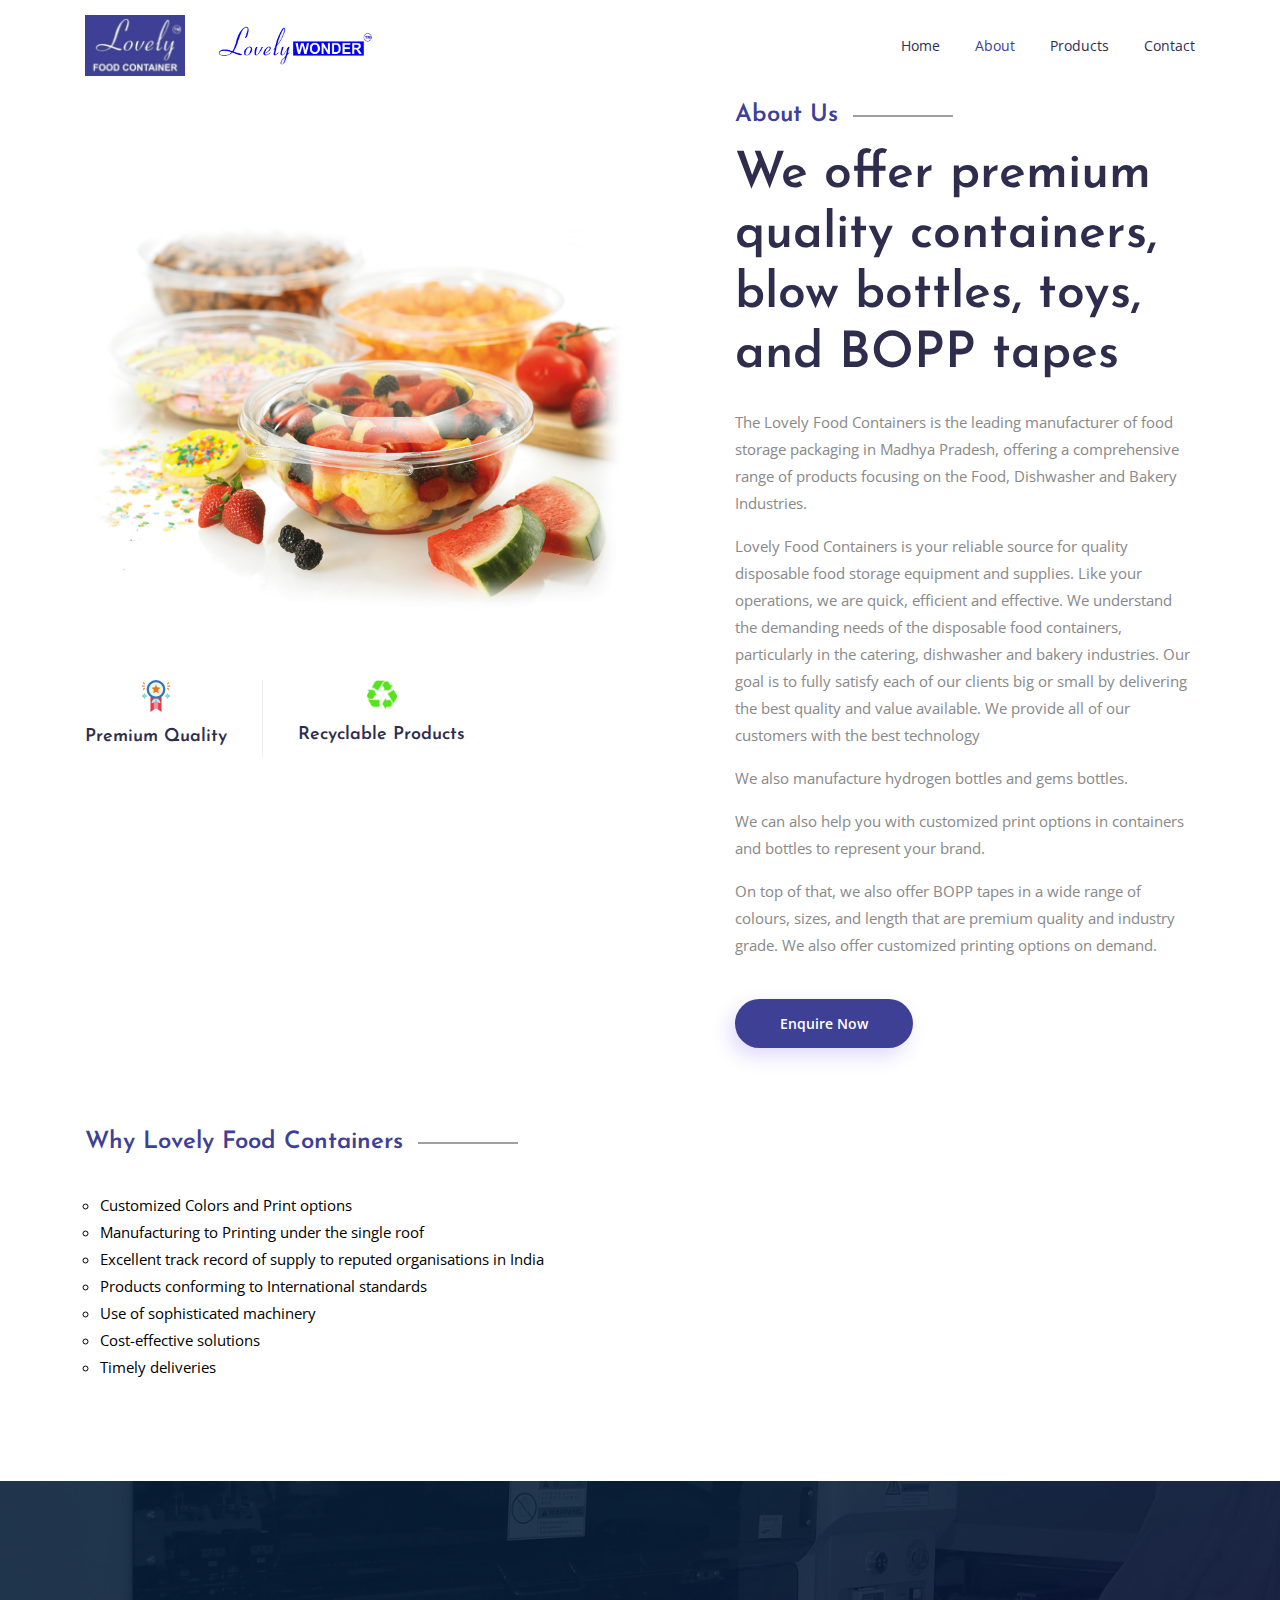
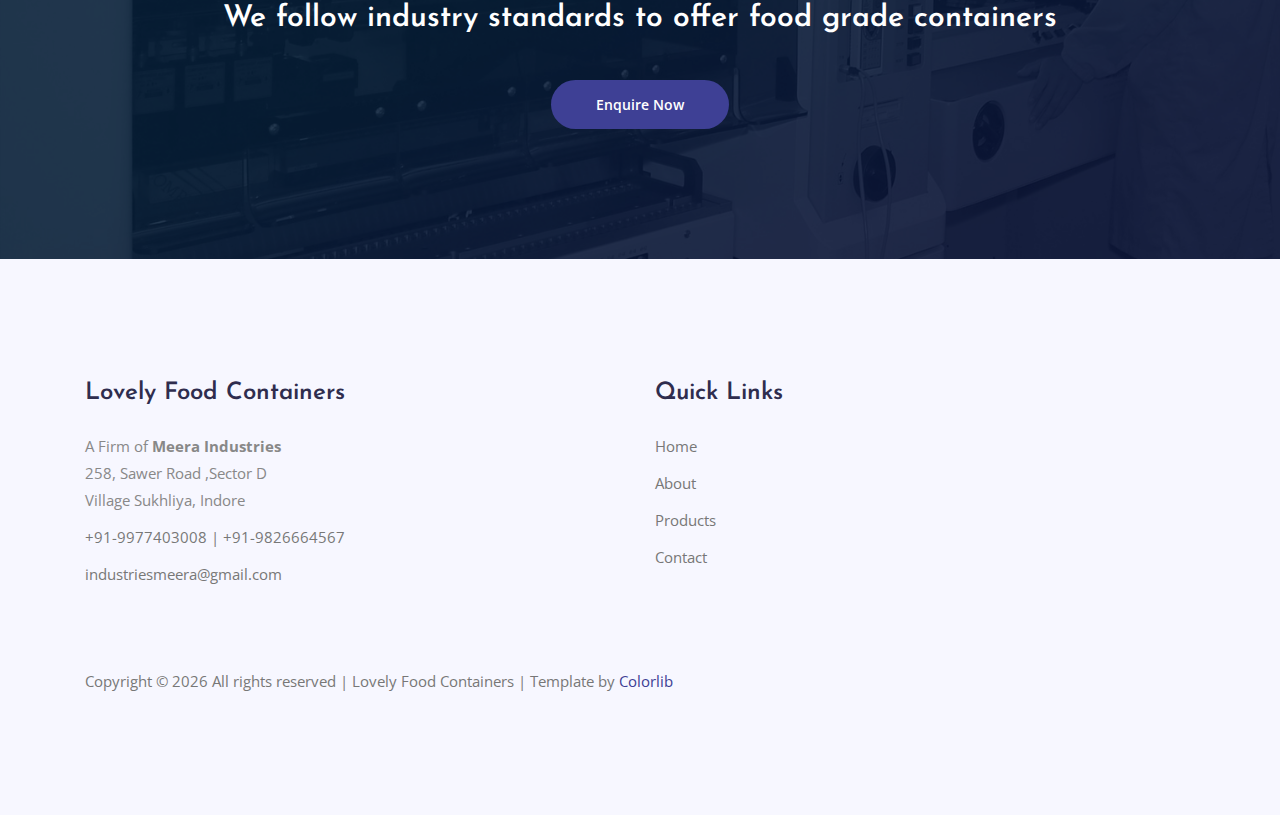
<file: about.html>
<!DOCTYPE html>
<html lang="en">
  <head>
    <meta charset="UTF-8" />
    <meta name="viewport" content="width=device-width, initial-scale=1.0" />
    <meta http-equiv="X-UA-Compatible" content="ie=edge" />
    <title>Lovely Food Containers - About</title>
    <link rel="icon" href="img/Fevicon.png" type="image/png" />
    <link rel="stylesheet" href="vendors/bootstrap/bootstrap.min.css" />
    <link rel="stylesheet" href="vendors/themify-icons/themify-icons.css" />
    <link
      rel="stylesheet"
      href="vendors/owl-carousel/owl.theme.default.min.css"
    />
    <link rel="stylesheet" href="vendors/owl-carousel/owl.carousel.min.css" />
    <link rel="stylesheet" href="vendors/Magnific-Popup/magnific-popup.css" />
    <link rel="stylesheet" href="css/style.css" />
    <style>
      @media (max-width: 600px) {
        .logo_h {
          padding: 0;
        }
        .header-wrapper {
          padding: 0 !important;
        }
        .header_area .navbar-brand {
          margin-right: 0 !important;
        }
      }
    </style>
  </head>
  <body>
    <!--================ Header Menu Area start =================-->
    <header class="header_area">
      <div class="main_menu">
        <nav class="navbar navbar-expand-lg navbar-light">
          <div class="container box_1620 header-wrapper">
            <a class="navbar-brand logo_h" href="index.html"
              ><img src="img/logo.jpg" alt="" style="width: 100px"
            /></a>
            <a class="navbar-brand logo_h" href="index.html"
              ><img src="img/lovely-tapes-logo.png" alt="" style="width: 160px"
            /></a>
            <button
              class="navbar-toggler"
              type="button"
              data-toggle="collapse"
              data-target="#navbarSupportedContent"
              aria-controls="navbarSupportedContent"
              aria-expanded="false"
              aria-label="Toggle navigation"
            >
              <span class="icon-bar"></span>
              <span class="icon-bar"></span>
              <span class="icon-bar"></span>
            </button>

            <div
              class="collapse navbar-collapse offset"
              id="navbarSupportedContent"
            >
              <ul class="nav navbar-nav menu_nav justify-content-end">
                <li class="nav-item">
                  <a class="nav-link" href="index.html">Home</a>
                </li>
                <li class="nav-item active">
                  <a class="nav-link" href="about.html">About</a>
                </li>
                <li class="nav-item">
                  <a class="nav-link" href="menu.html">Products</a>
                </li>
                <!-- <li class="nav-item"><a class="nav-link" href="chef.html">Features</a></li> -->
                <li class="nav-item">
                  <a class="nav-link" href="contact.html">Contact</a>
                </li>
              </ul>
            </div>
          </div>
        </nav>
      </div>
    </header>
    <!--================Header Menu Area =================-->

    <!--================About Section start =================-->
    <section
      class="about section-margin pb-xl-70"
      style="margin-bottom: 10px; margin-top: 10px"
    >
      <div class="container">
        <div class="row">
          <div
            class="col-md-6 col-xl-6 mb-5 mb-md-0 pb-5 pb-md-0"
            style="margin-top: 10%"
          >
            <div class="img-styleBox">
              <div class="styleBox-border">
                <img
                  class="styleBox-img1 img-fluid"
                  src="img/home/fresh-food.jpg"
                  alt=""
                />
              </div>
              <!-- <img class="styleBox-img2 img-fluid" src="img/home/about-img2.png" alt=""> -->
            </div>

            <ul class="hero-info d-none d-lg-block">
              <li>
                <img src="img/banner/premium.png" alt="" />
                <h4>Premium Quality</h4>
              </li>
              <li>
                <img src="img/home/recycle.png" alt="" style="width: 30px" />
                <h4>Recyclable Products</h4>
              </li>
            </ul>
          </div>
          <div class="col-md-6 pl-md-5 pl-xl-0 offset-xl-1 col-xl-5">
            <div class="section-intro mb-lg-4">
              <h4 class="intro-title">About Us</h4>
              <h2>
                We offer premium quality containers, blow bottles, toys, and
                BOPP tapes
              </h2>
            </div>
            <p>
              The Lovely Food Containers is the leading manufacturer of food
              storage packaging in Madhya Pradesh, offering a comprehensive
              range of products focusing on the Food, Dishwasher and Bakery
              Industries.
            </p>

            <p>
              Lovely Food Containers is your reliable source for quality
              disposable food storage equipment and supplies. Like your
              operations, we are quick, efficient and effective. We understand
              the demanding needs of the disposable food containers,
              particularly in the catering, dishwasher and bakery industries.
              Our goal is to fully satisfy each of our clients big or small by
              delivering the best quality and value available. We provide all of
              our customers with the best technology
            </p>

            <p>We also manufacture hydrogen bottles and gems bottles.</p>

            <p>
              We can also help you with customized print options in containers
              and bottles to represent your brand.
            </p>

            <p>
              On top of that, we also offer BOPP tapes in a wide range of
              colours, sizes, and length that are premium quality and industry
              grade. We also offer customized printing options on demand.
            </p>

            <a
              class="button button-shadow mt-2 mt-lg-4"
              href="index.html#enquiry-section"
              >Enquire Now</a
            >
          </div>
        </div>
      </div>
    </section>
    <!--================About Section End =================-->

    <!--================Why Us Section Start =================-->
    <section class="section-margin mb-lg-100" style="margin-top: 10px">
      <div class="container">
        <div class="section-intro mb-75px" style="margin-bottom: 20px">
          <h4 class="intro-title">Why Lovely Food Containers</h4>
          <!-- <h2>Great products and great price</h2> -->
        </div>

        <div class="col-md-12">
          <ul style="list-style-type: circle; color: #000">
            <li>Customized Colors and Print options</li>
            <li>Manufacturing to Printing under the single roof</li>
            <li>
              Excellent track record of supply to reputed organisations in India
            </li>
            <li>Products conforming to International standards</li>
            <li>Use of sophisticated machinery</li>
            <li>Cost-effective solutions</li>
            <li>Timely deliveries</li>
          </ul>
        </div>
      </div>
    </section>
    <!--================Why Us Section End =================-->

    <!--================CTA section start =================-->
    <section class="cta-area text-center">
      <div class="container">
        <!-- <p>Some Trendy And Popular Courses Offerd</p> -->
        <h2>We follow industry standards to offer food grade containers</h2>
        <a class="button" href="index.html#enquiry-section">Enquire Now</a>
      </div>
    </section>
    <!--================CTA section end =================-->

    <!-- ================ start footer Area ================= -->
    <footer class="footer-area section-gap">
      <div class="container">
        <div class="row">
          <div class="col-xl-6 col-sm-6 mb-6 mb-xl-0 single-footer-widget">
            <h4>Lovely Food Containers</h4>
            <ul>
              <li>
                A Firm of <strong>Meera Industries</strong><br />258, Sawer Road
                ,Sector D<br />Village Sukhliya, Indore
              </li>
              <li><a href="#">+91-9977403008 | +91-9826664567</a></li>
              <!-- <li><a href="#">+91-9826664567</a></li> -->
              <li>
                <a href="mailto:industriesmeera@gmail.com"
                  >industriesmeera@gmail.com</a
                >
              </li>
            </ul>
          </div>
          <div class="col-xl-3 col-sm-6 mb-3 mb-xl-0 single-footer-widget">
            <h4>Quick Links</h4>
            <ul>
              <li><a href="index.html">Home</a></li>
              <li><a href="about.html">About</a></li>
              <li><a href="menu.html">Products</a></li>
              <li><a href="contact.html">Contact</a></li>
            </ul>
          </div>
        </div>
        <div
          class="footer-bottom row align-items-center text-center text-lg-left"
        >
          <p class="footer-text m-0 col-lg-8 col-md-12">
            <!-- Link back to Colorlib can't be removed. Template is licensed under CC BY 3.0. -->
            Copyright &copy;
            <script>
              document.write(new Date().getFullYear());
            </script>
            All rights reserved | Lovely Food Containers | Template by
            <a href="https://colorlib.com" target="_blank">Colorlib</a>
            <!-- Link back to Colorlib can't be removed. Template is licensed under CC BY 3.0. -->
          </p>
          <div
            class="col-lg-4 col-md-12 text-center text-lg-right footer-social"
          ></div>
        </div>
      </div>
    </footer>
    <!-- ================ End footer Area ================= -->
    <script src="vendors/jquery/jquery-3.2.1.min.js"></script>
    <script src="vendors/bootstrap/bootstrap.bundle.min.js"></script>
    <script src="vendors/owl-carousel/owl.carousel.min.js"></script>
    <script src="vendors/nice-select/jquery.nice-select.min.js"></script>
    <script src="vendors/Magnific-Popup/jquery.magnific-popup.min.js"></script>
    <script src="js/jquery.ajaxchimp.min.js"></script>
    <script src="js/mail-script.js"></script>
    <script src="js/main.js"></script>
  </body>
</html>
</file>
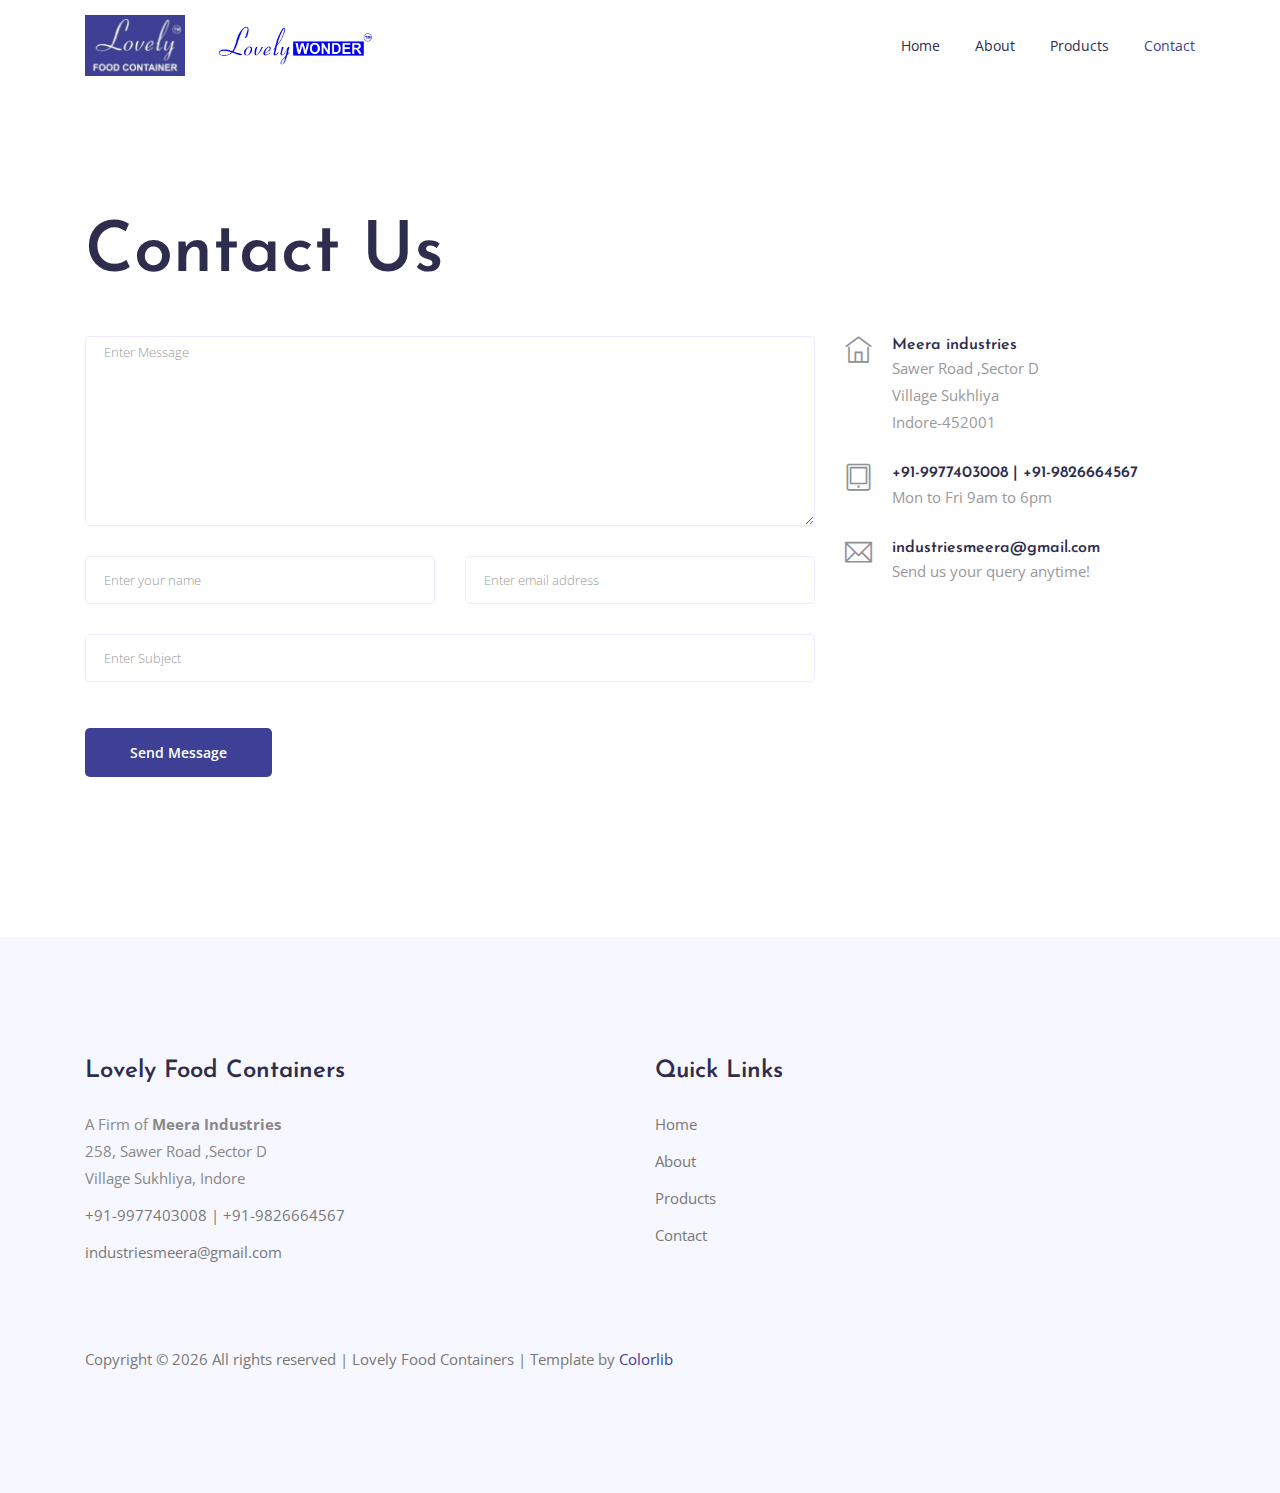
<file: contact.html>
<!DOCTYPE html>
<html lang="en">
  <head>
    <meta charset="UTF-8" />
    <meta name="viewport" content="width=device-width, initial-scale=1.0" />
    <meta http-equiv="X-UA-Compatible" content="ie=edge" />
    <title>Lovely Food Containers - Contact</title>
    <link rel="icon" href="img/Fevicon.png" type="image/png" />
    <link rel="stylesheet" href="vendors/bootstrap/bootstrap.min.css" />
    <link rel="stylesheet" href="vendors/themify-icons/themify-icons.css" />
    <link
      rel="stylesheet"
      href="vendors/owl-carousel/owl.theme.default.min.css"
    />
    <link rel="stylesheet" href="vendors/owl-carousel/owl.carousel.min.css" />
    <link rel="stylesheet" href="vendors/Magnific-Popup/magnific-popup.css" />
    <link rel="stylesheet" href="css/style.css" />
    <style>
      @media (max-width: 600px) {
        .logo_h {
          padding: 0;
        }
        .header-wrapper {
          padding: 0 !important;
        }
        .header_area .navbar-brand {
          margin-right: 0 !important;
        }
      }
    </style>
  </head>
  <body>
    <!--================ Header Menu Area start =================-->
    <header class="header_area">
      <div class="main_menu">
        <nav class="navbar navbar-expand-lg navbar-light">
          <div class="container box_1620 header-wrapper">
            <a class="navbar-brand logo_h" href="index.html"
              ><img src="img/logo.jpg" alt="" style="width: 100px"
            /></a>
            <a class="navbar-brand logo_h" href="index.html"
              ><img src="img/lovely-tapes-logo.png" alt="" style="width: 160px"
            /></a>
            <button
              class="navbar-toggler"
              type="button"
              data-toggle="collapse"
              data-target="#navbarSupportedContent"
              aria-controls="navbarSupportedContent"
              aria-expanded="false"
              aria-label="Toggle navigation"
            >
              <span class="icon-bar"></span>
              <span class="icon-bar"></span>
              <span class="icon-bar"></span>
            </button>

            <div
              class="collapse navbar-collapse offset"
              id="navbarSupportedContent"
            >
              <ul class="nav navbar-nav menu_nav justify-content-end">
                <li class="nav-item">
                  <a class="nav-link" href="index.html">Home</a>
                </li>
                <li class="nav-item">
                  <a class="nav-link" href="about.html">About</a>
                </li>
                <li class="nav-item">
                  <a class="nav-link" href="menu.html">Products</a>
                </li>
                <!-- <li class="nav-item"><a class="nav-link" href="chef.html">Features</a></li> -->
                <li class="nav-item active">
                  <a class="nav-link" href="contact.html">Contact</a>
                </li>
              </ul>
            </div>
          </div>
        </nav>
      </div>
    </header>
    <!--================Header Menu Area =================-->

    <!-- ================ contact section start ================= -->
    <section class="section-margin">
      <div class="container">
        <div class="row">
          <div class="col-12">
            <h2 class="hero-title">Contact Us</h2>
          </div>
          <div class="col-lg-8">
            <form
              class="form-contact contact_form"
              action="contact_process.php"
              method="post"
              id="contactForm"
              novalidate="novalidate"
            >
              <div class="row">
                <div class="col-12">
                  <div class="form-group">
                    <textarea
                      class="form-control w-100"
                      name="message"
                      id="message"
                      cols="30"
                      rows="9"
                      placeholder="Enter Message"
                    ></textarea>
                  </div>
                </div>
                <div class="col-sm-6">
                  <div class="form-group">
                    <input
                      class="form-control"
                      name="name"
                      id="name"
                      type="text"
                      placeholder="Enter your name"
                    />
                  </div>
                </div>
                <div class="col-sm-6">
                  <div class="form-group">
                    <input
                      class="form-control"
                      name="email"
                      id="email"
                      type="email"
                      placeholder="Enter email address"
                    />
                  </div>
                </div>
                <div class="col-12">
                  <div class="form-group">
                    <input
                      class="form-control"
                      name="subject"
                      id="subject"
                      type="text"
                      placeholder="Enter Subject"
                    />
                  </div>
                </div>
              </div>
              <div class="form-group mt-3">
                <button type="submit" class="button button-contactForm">
                  Send Message
                </button>
              </div>
            </form>
          </div>

          <div class="col-lg-4">
            <div class="media contact-info">
              <span class="contact-info__icon"><i class="ti-home"></i></span>
              <div class="media-body">
                <h3>Meera industries</h3>
                <p>
                  Sawer Road ,Sector D<br />Village Sukhliya<br />Indore-452001
                </p>
              </div>
            </div>
            <div class="media contact-info">
              <span class="contact-info__icon"><i class="ti-tablet"></i></span>
              <div class="media-body">
                <h3>
                  <a href="tel:9977403008">+91-9977403008 | +91-9826664567</a>
                </h3>
                <p>Mon to Fri 9am to 6pm</p>
              </div>
            </div>
            <div class="media contact-info">
              <span class="contact-info__icon"><i class="ti-email"></i></span>
              <div class="media-body">
                <h3>
                  <a href="mailto:industriesmeera@gmail.com"
                    >industriesmeera@gmail.com</a
                  >
                </h3>
                <p>Send us your query anytime!</p>
              </div>
            </div>
          </div>
        </div>
      </div>
    </section>
    <!-- ================ contact section end ================= -->
    <!-- ================ start footer Area ================= -->
    <footer class="footer-area section-gap">
      <div class="container">
        <div class="row">
          <div class="col-xl-6 col-sm-6 mb-6 mb-xl-0 single-footer-widget">
            <h4>Lovely Food Containers</h4>
            <ul>
              <li>
                A Firm of <strong>Meera Industries</strong><br />258, Sawer Road
                ,Sector D<br />Village Sukhliya, Indore
              </li>
              <li><a href="#">+91-9977403008 | +91-9826664567</a></li>
              <!-- <li><a href="#">+91-9826664567</a></li> -->
              <li>
                <a href="mailto:industriesmeera@gmail.com"
                  >industriesmeera@gmail.com</a
                >
              </li>
            </ul>
          </div>
          <div class="col-xl-3 col-sm-6 mb-3 mb-xl-0 single-footer-widget">
            <h4>Quick Links</h4>
            <ul>
              <li><a href="index.html">Home</a></li>
              <li><a href="about.html">About</a></li>
              <li><a href="menu.html">Products</a></li>
              <li><a href="contact.html">Contact</a></li>
            </ul>
          </div>
        </div>
        <div
          class="footer-bottom row align-items-center text-center text-lg-left"
        >
          <p class="footer-text m-0 col-lg-8 col-md-12">
            <!-- Link back to Colorlib can't be removed. Template is licensed under CC BY 3.0. -->
            Copyright &copy;
            <script>
              document.write(new Date().getFullYear());
            </script>
            All rights reserved | Lovely Food Containers | Template by
            <a href="https://colorlib.com" target="_blank">Colorlib</a>
            <!-- Link back to Colorlib can't be removed. Template is licensed under CC BY 3.0. -->
          </p>
          <div
            class="col-lg-4 col-md-12 text-center text-lg-right footer-social"
          ></div>
        </div>
      </div>
    </footer>
    <!-- ================ End footer Area ================= -->
    <script src="vendors/jquery/jquery-3.2.1.min.js"></script>
    <script src="vendors/bootstrap/bootstrap.bundle.min.js"></script>
    <script src="vendors/owl-carousel/owl.carousel.min.js"></script>
    <script src="vendors/nice-select/jquery.nice-select.min.js"></script>
    <script src="vendors/Magnific-Popup/jquery.magnific-popup.min.js"></script>
    <script src="js/jquery.form.js"></script>
    <script src="js/jquery.validate.min.js"></script>
    <script src="js/contact.js"></script>
    <script src="js/jquery.ajaxchimp.min.js"></script>
    <script src="js/mail-script.js"></script>
    <script src="js/main.js"></script>
  </body>
</html>
</file>
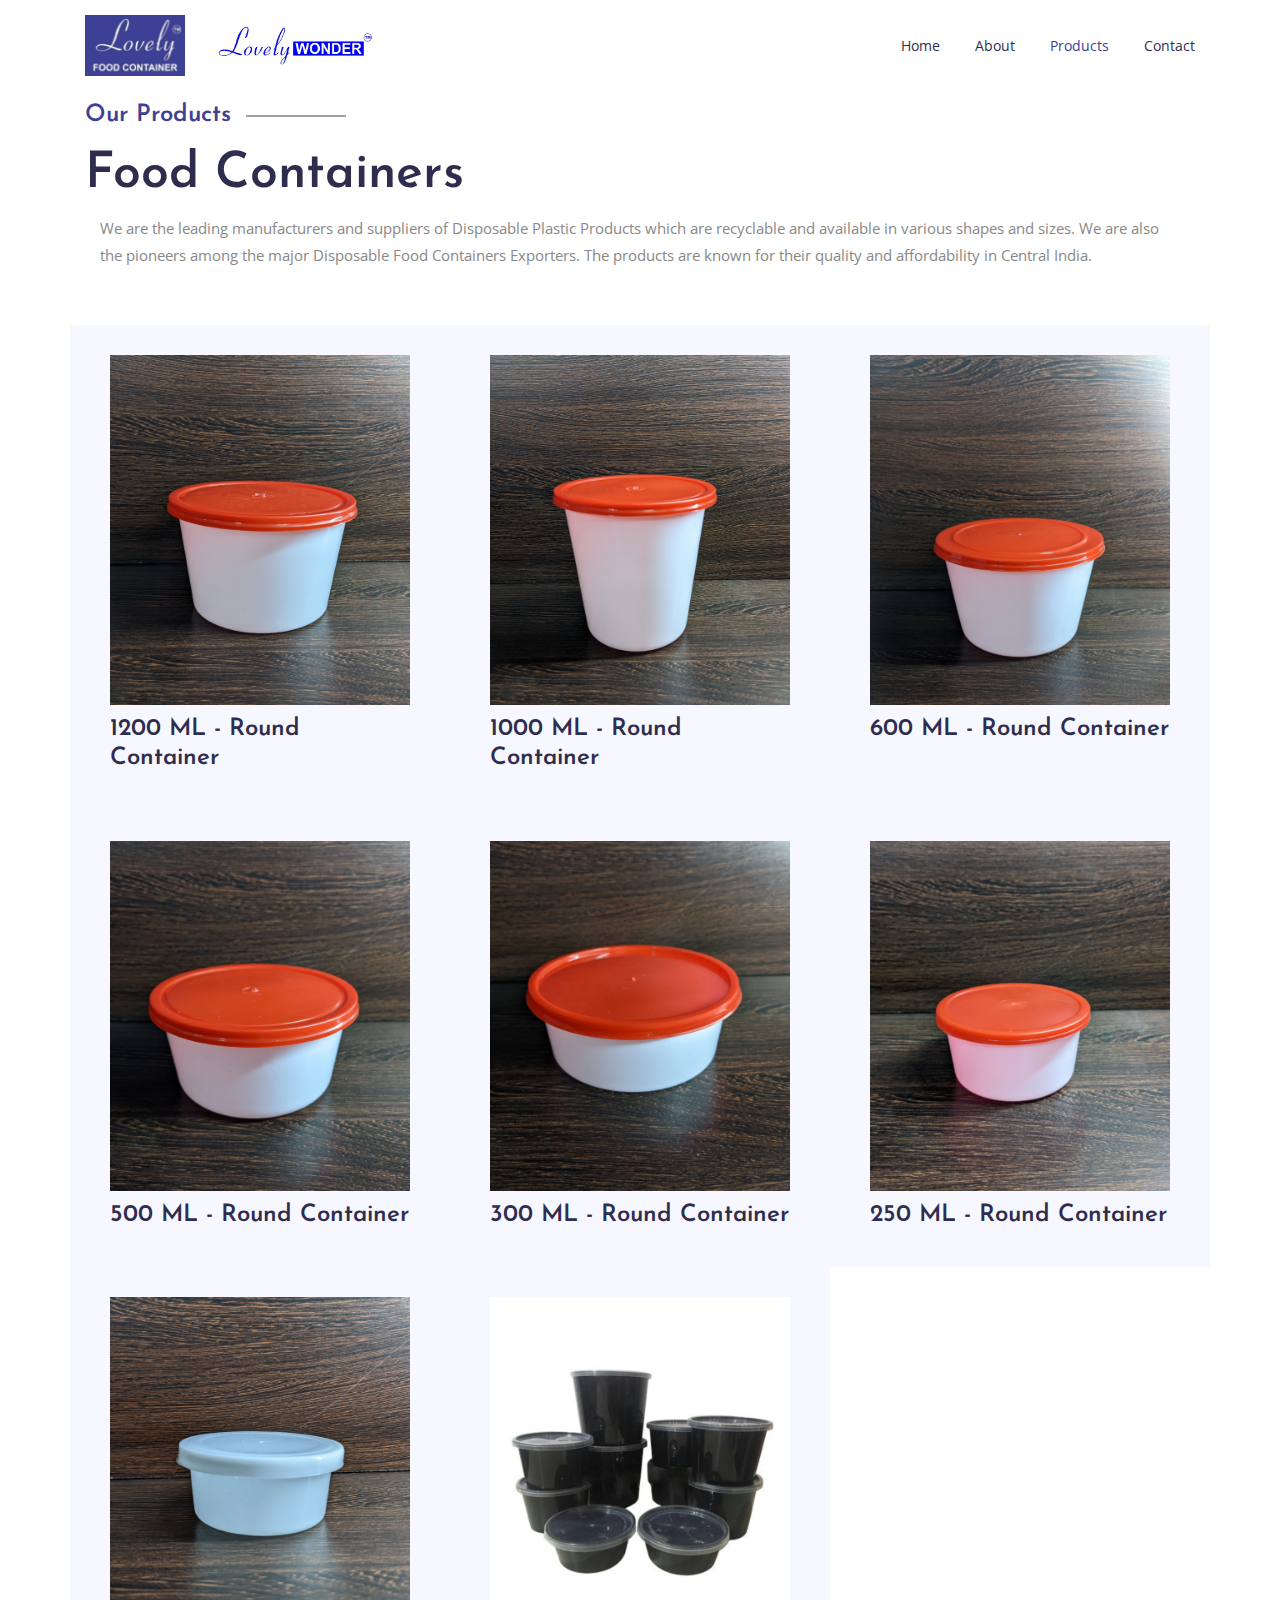
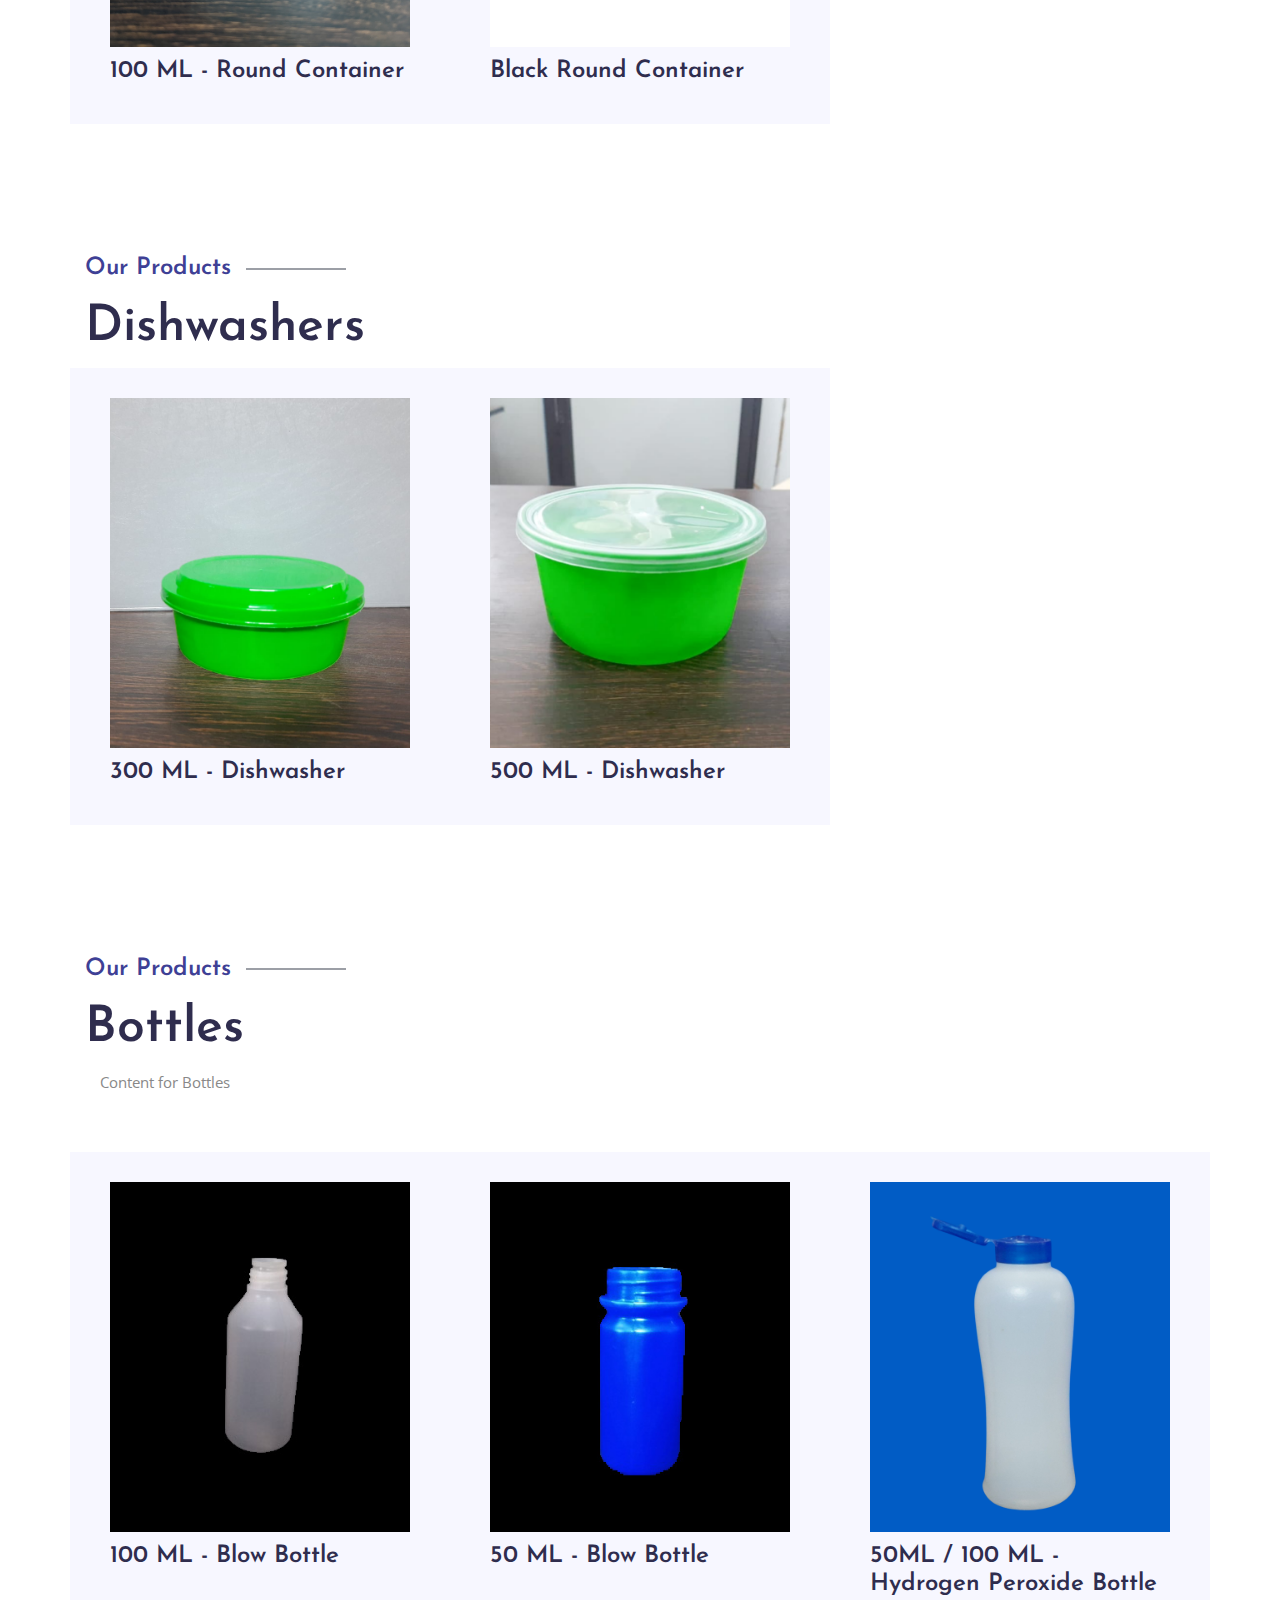
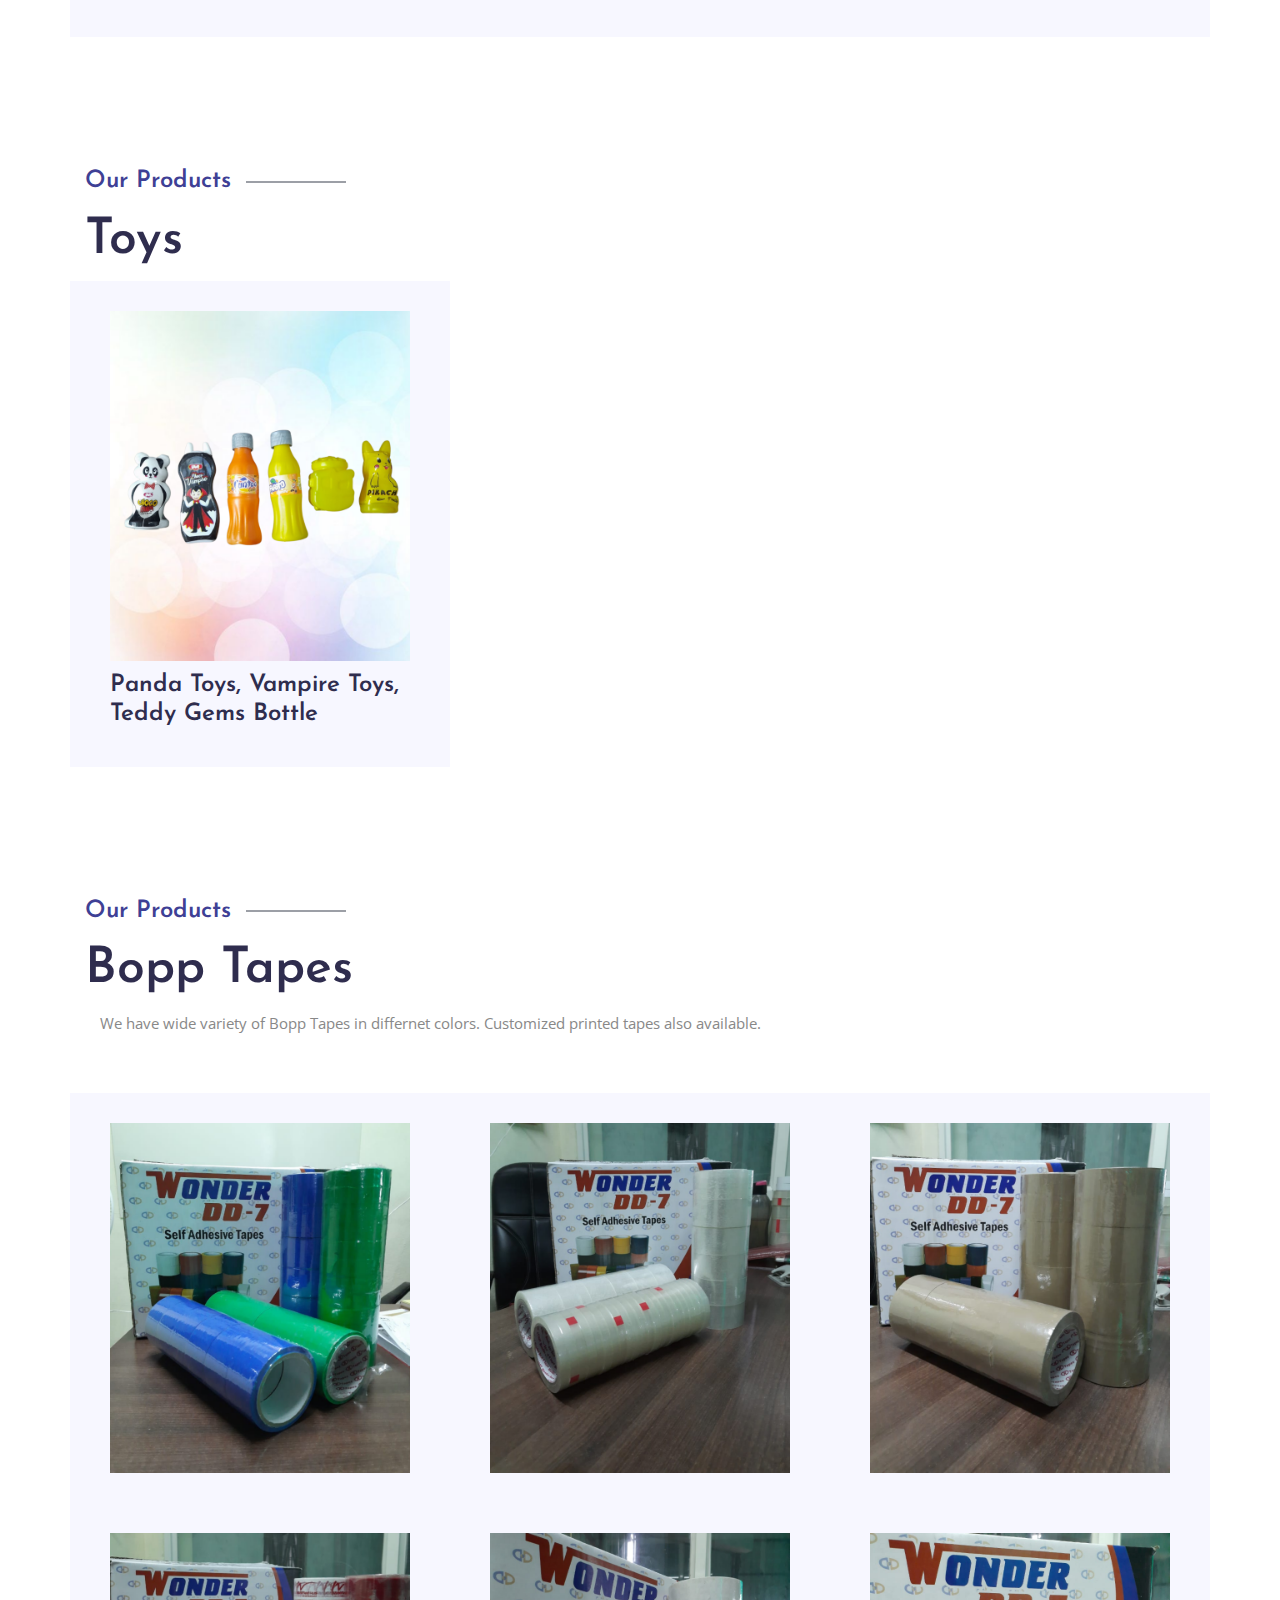
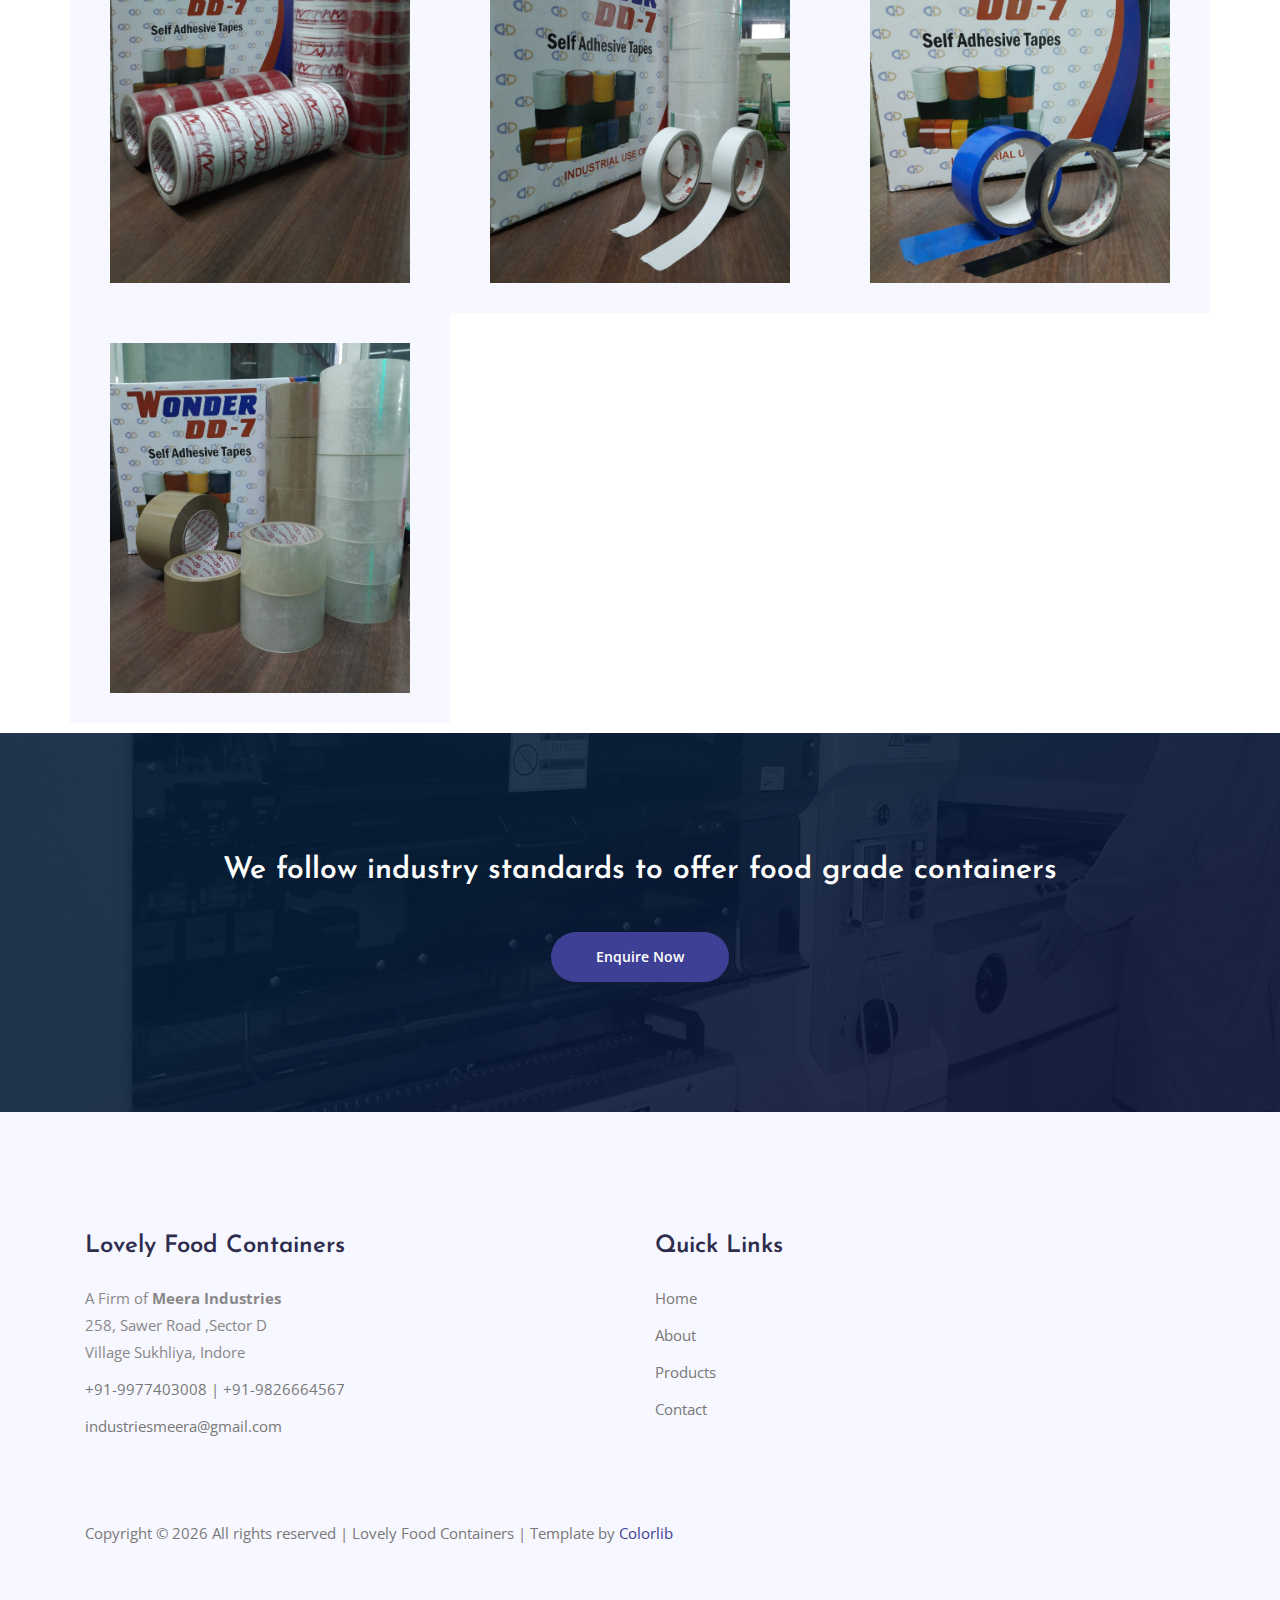
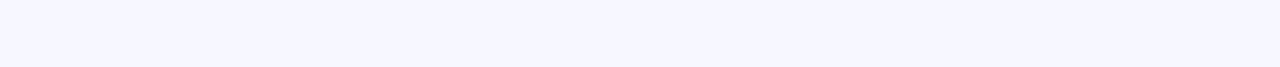
<file: menu.html>
<!DOCTYPE html>
<html lang="en">
  <head>
    <meta charset="UTF-8" />
    <meta name="viewport" content="width=device-width, initial-scale=1.0" />
    <meta http-equiv="X-UA-Compatible" content="ie=edge" />
    <title>Lovely Food Containers - Products</title>
    <link rel="icon" href="img/Fevicon.png" type="image/png" />
    <link rel="stylesheet" href="vendors/bootstrap/bootstrap.min.css" />
    <link rel="stylesheet" href="vendors/themify-icons/themify-icons.css" />
    <link
      rel="stylesheet"
      href="vendors/owl-carousel/owl.theme.default.min.css"
    />
    <link rel="stylesheet" href="vendors/owl-carousel/owl.carousel.min.css" />
    <link rel="stylesheet" href="vendors/Magnific-Popup/magnific-popup.css" />
    <link rel="stylesheet" href="css/style.css" />
    <style>
      @media (max-width: 600px) {
        .logo_h {
          padding: 0;
        }
        .header-wrapper {
          padding: 0 !important;
        }
        .header_area .navbar-brand {
          margin-right: 0 !important;
        }
      }
    </style>
  </head>
  <body>
    <!--================ Header Menu Area start =================-->
    <header class="header_area">
      <div class="main_menu">
        <nav class="navbar navbar-expand-lg navbar-light">
          <div class="container box_1620 header-wrapper">
            <a class="navbar-brand logo_h" href="index.html"
              ><img src="img/logo.jpg" alt="" style="width: 100px"
            /></a>
            <a class="navbar-brand logo_h" href="index.html"
              ><img src="img/lovely-tapes-logo.png" alt="" style="width: 160px"
            /></a>
            <button
              class="navbar-toggler"
              type="button"
              data-toggle="collapse"
              data-target="#navbarSupportedContent"
              aria-controls="navbarSupportedContent"
              aria-expanded="false"
              aria-label="Toggle navigation"
            >
              <span class="icon-bar"></span>
              <span class="icon-bar"></span>
              <span class="icon-bar"></span>
            </button>
            <div
              class="collapse navbar-collapse offset"
              id="navbarSupportedContent"
            >
              <ul class="nav navbar-nav menu_nav justify-content-end">
                <li class="nav-item">
                  <a class="nav-link" href="index.html">Home</a>
                </li>
                <li class="nav-item">
                  <a class="nav-link" href="about.html">About</a>
                </li>
                <li class="nav-item active">
                  <a class="nav-link" href="menu.html">Products</a>
                </li>
                <!-- <li class="nav-item"><a class="nav-link" href="chef.html">Features</a></li> -->
                <li class="nav-item">
                  <a class="nav-link" href="contact.html">Contact</a>
                </li>
              </ul>
            </div>
          </div>
        </nav>
      </div>
    </header>
    <!--================Header Menu Area =================-->
    <!--================Food Containers section start =================-->
    <section class="section-margin" style="margin-top: 10px">
      <div class="container">
        <div class="section-intro mb-75px" style="margin-bottom: 10px">
          <h4 class="intro-title">Our Products</h4>
          <h2>Food Containers</h2>
        </div>
        <div class="col-md-12" style="padding-bottom: 40px">
          <p>
            We are the leading manufacturers and suppliers of Disposable Plastic
            Products which are recyclable and available in various shapes and
            sizes. We are also the pioneers among the major Disposable Food
            Containers Exporters. The products are known for their quality and
            affordability in Central India.
          </p>
        </div>
        <div class="row">
          <div class="col-sm-6 col-lg-4 mb-4 mb-lg-0 food-card">
            <div class="chef-card">
              <img
                class="card-img rounded-0"
                src="img/products/1200ml.png"
                alt=""
              />
            </div>
            <div class="chef-footer" style="padding-top: 10px">
              <h4>1200 ML - Round Container</h4>
              <!-- <p>Very Short Description</p> -->
            </div>
          </div>

          <div class="col-sm-6 col-lg-4 mb-4 mb-lg-0 food-card">
            <div class="chef-card">
              <img
                class="card-img rounded-0"
                src="img/products/1000ml.png"
                alt=""
              />
            </div>
            <div class="chef-footer" style="padding-top: 10px">
              <h4>1000 ML - Round Container</h4>
              <!-- <p>Very Short Description</p> -->
            </div>
          </div>

          <div class="col-sm-6 col-lg-4 mb-4 mb-lg-0 food-card">
            <div class="chef-card">
              <img
                class="card-img rounded-0"
                src="img/products/600ml.png"
                alt=""
              />
            </div>
            <div class="chef-footer" style="padding-top: 10px">
              <h4>600 ML - Round Container</h4>
              <!-- <p>Very Short Description</p> -->
            </div>
          </div>

          <div class="col-sm-6 col-lg-4 mb-4 mb-lg-0 food-card">
            <div class="chef-card">
              <img
                class="card-img rounded-0"
                src="img/products/500ml.png"
                alt=""
              />
            </div>
            <div class="chef-footer" style="padding-top: 10px">
              <h4>500 ML - Round Container</h4>
              <!-- <p>Very Short Description</p> -->
            </div>
          </div>

          <div class="col-sm-6 col-lg-4 mb-4 mb-lg-0 food-card">
            <div class="chef-card">
              <img
                class="card-img rounded-0"
                src="img/products/300ml.png"
                alt=""
              />
            </div>
            <div class="chef-footer" style="padding-top: 10px">
              <h4>300 ML - Round Container</h4>
              <!-- <p>Very Short Description</p> -->
            </div>
          </div>

          <div class="col-sm-6 col-lg-4 mb-4 mb-lg-0 food-card">
            <div class="chef-card">
              <img
                class="card-img rounded-0"
                src="img/products/250ml.png"
                alt=""
              />
            </div>
            <div class="chef-footer" style="padding-top: 10px">
              <h4>250 ML - Round Container</h4>
              <!-- <p>Very Short Description</p> -->
            </div>
          </div>

          <div class="col-sm-6 col-lg-4 mb-4 mb-lg-0 food-card">
            <div class="chef-card">
              <img
                class="card-img rounded-0"
                src="img/products/100ml.png"
                alt=""
              />
            </div>
            <div class="chef-footer" style="padding-top: 10px">
              <h4>100 ML - Round Container</h4>
              <!-- <p>Very Short Description</p> -->
            </div>
          </div>

          <div class="col-sm-6 col-lg-4 mb-4 mb-lg-0 food-card">
            <div class="chef-card">
              <img
                class="card-img rounded-0"
                src="img/products/Black-containers.png"
                alt=""
              />
            </div>
            <div class="chef-footer" style="padding-top: 10px">
              <h4>Black Round Container</h4>
              <!-- <p>Very Short Description</p> -->
            </div>
          </div>
        </div>
      </div>
    </section>
    <!--================Food Containers section end =================-->

    <!--================Dishwasher section start =================-->
    <section class="section-margin" style="margin-top: 10px">
      <div class="container">
        <div class="section-intro mb-75px" style="margin-bottom: 10px">
          <h4 class="intro-title">Our Products</h4>
          <h2>Dishwashers</h2>
        </div>

        <div class="row">
          <div class="col-sm-6 col-lg-4 mb-4 mb-lg-0 food-card">
            <div class="chef-card">
              <img
                class="card-img rounded-0"
                src="img/products/Dishwasher.png"
                alt=""
              />
            </div>
            <div class="chef-footer" style="padding-top: 10px">
              <h4>300 ML - Dishwasher</h4>
              <!-- <p>Very Short Description</p> -->
            </div>
          </div>
          <div class="col-sm-6 col-lg-4 mb-4 mb-lg-0 food-card">
            <div class="chef-card">
              <img
                class="card-img rounded-0"
                src="img/products/Dishwasher-500ml.png"
                alt=""
              />
            </div>
            <div class="chef-footer" style="padding-top: 10px">
              <h4>500 ML - Dishwasher</h4>
              <!-- <p>Very Short Description</p> -->
            </div>
          </div>
        </div>
      </div>
    </section>
    <!--================Dishwasher section end =================-->
    <!--================Bottles section start =================-->
    <section class="section-margin" style="margin-bottom: 10px">
      <div class="container">
        <div class="section-intro mb-75px" style="margin-bottom: 10px">
          <h4 class="intro-title">Our Products</h4>
          <h2>Bottles</h2>
        </div>
        <div class="col-md-12" style="padding-bottom: 40px">
          <p>Content for Bottles</p>
        </div>
        <div class="row">
          <div class="col-sm-6 col-lg-4 mb-4 mb-lg-0 food-card">
            <div class="chef-card">
              <img
                class="card-img rounded-0"
                src="img/products/blow-bottle-1.jpg"
                alt=""
              />
            </div>
            <div class="chef-footer" style="padding-top: 10px">
              <h4>100 ML - Blow Bottle</h4>
              <!-- <p>Very Short Description</p> -->
            </div>
          </div>

          <div class="col-sm-6 col-lg-4 mb-4 mb-lg-0 food-card">
            <div class="chef-card">
              <img
                class="card-img rounded-0"
                src="img/products/gems-bottle-1.jpg"
                alt=""
              />
            </div>
            <div class="chef-footer" style="padding-top: 10px">
              <h4>50 ML - Blow Bottle</h4>
              <!-- <p>Very Short Description</p> -->
            </div>
          </div>

          <div class="col-sm-6 col-lg-4 mb-4 mb-lg-0 food-card">
            <div class="chef-card">
              <img
                class="card-img rounded-0"
                src="img/products/Hydrogen-peroxide-Bottle.png"
                alt=""
              />
            </div>
            <div class="chef-footer" style="padding-top: 10px">
              <h4>50ML / 100 ML - Hydrogen Peroxide Bottle</h4>
              <!-- <p>Very Short Description</p> -->
            </div>
          </div>
        </div>
      </div>
    </section>
    <!--================Bottles section end =================-->
    <!--================Toys section start =================-->
    <section class="section-margin" style="margin-bottom: 10px">
      <div class="container">
        <div class="section-intro mb-75px" style="margin-bottom: 10px">
          <h4 class="intro-title">Our Products</h4>
          <h2>Toys</h2>
        </div>
        <!-- <div class="col-md-12" style="padding-bottom: 40px">
        <p>Content for Bottles</p>
      </div> -->
        <div class="row">
          <div class="col-sm-6 col-lg-4 mb-4 mb-lg-0 food-card">
            <div class="chef-card">
              <img
                class="card-img rounded-0"
                src="img/products/toys.png"
                alt=""
              />
            </div>
            <div class="chef-footer" style="padding-top: 10px">
              <h4>Panda Toys, Vampire Toys, Teddy Gems Bottle</h4>
              <!-- <p>Very Short Description</p> -->
            </div>
          </div>
        </div>
      </div>
    </section>
    <!--================Toys section end =================-->
    <!--================Toys section start =================-->
    <section class="section-margin" style="margin-bottom: 10px">
      <div class="container">
        <div class="section-intro mb-75px" style="margin-bottom: 10px">
          <h4 class="intro-title">Our Products</h4>
          <h2>Bopp Tapes</h2>
        </div>
        <div class="col-md-12" style="padding-bottom: 40px">
          <p>
            We have wide variety of Bopp Tapes in differnet colors. Customized
            printed tapes also available.
          </p>
        </div>
        <div class="row">
          <div class="col-sm-6 col-lg-4 mb-4 mb-lg-0 food-card">
            <div class="chef-card">
              <img
                class="card-img rounded-0"
                src="img/products/Tape-1.png"
                alt=""
              />
            </div>
            <!-- <div class="chef-footer" style="padding-top: 10px">
              <h4>Tape Name</h4>
              <p>Very Short Description</p>
            </div> -->
          </div>
          <div class="col-sm-6 col-lg-4 mb-4 mb-lg-0 food-card">
            <div class="chef-card">
              <img
                class="card-img rounded-0"
                src="img/products/Tape-2.png"
                alt=""
              />
            </div>
            <!-- <div class="chef-footer" style="padding-top: 10px">
              <h4>Tape Name 2</h4>
              <p>Very Short Description</p>
            </div> -->
          </div>
          <div class="col-sm-6 col-lg-4 mb-4 mb-lg-0 food-card">
            <div class="chef-card">
              <img
                class="card-img rounded-0"
                src="img/products/Tape-3.png"
                alt=""
              />
            </div>
            <!-- <div class="chef-footer" style="padding-top: 10px">
              <h4>Tape Name</h4>
              <p>Very Short Description</p>
            </div> -->
          </div>
          <div class="col-sm-6 col-lg-4 mb-4 mb-lg-0 food-card">
            <div class="chef-card">
              <img
                class="card-img rounded-0"
                src="img/products/Tape-4.png"
                alt=""
              />
            </div>
            <!-- <div class="chef-footer" style="padding-top: 10px">
              <h4>Tape Name 2</h4>
              <p>Very Short Description</p>
            </div> -->
          </div>
          <div class="col-sm-6 col-lg-4 mb-4 mb-lg-0 food-card">
            <div class="chef-card">
              <img
                class="card-img rounded-0"
                src="img/products/Tape-5.png"
                alt=""
              />
            </div>
            <!-- <div class="chef-footer" style="padding-top: 10px">
              <h4>Tape Name</h4>
              <p>Very Short Description</p>
            </div> -->
          </div>
          <div class="col-sm-6 col-lg-4 mb-4 mb-lg-0 food-card">
            <div class="chef-card">
              <img
                class="card-img rounded-0"
                src="img/products/Tape-6.png"
                alt=""
              />
            </div>
            <!-- <div class="chef-footer" style="padding-top: 10px">
              <h4>Tape Name 2</h4>
              <p>Very Short Description</p>
            </div> -->
          </div>
          <div class="col-sm-6 col-lg-4 mb-4 mb-lg-0 food-card">
            <div class="chef-card">
              <img
                class="card-img rounded-0"
                src="img/products/Tape-7.png"
                alt=""
              />
            </div>
            <!-- <div class="chef-footer" style="padding-top: 10px">
              <h4>Tape Name 2</h4>
              <p>Very Short Description</p>
            </div> -->
          </div>
        </div>
      </div>
    </section>
    <!--================Toys section end =================-->
    <!--================CTA section start =================-->
    <section class="cta-area text-center">
      <div class="container">
        <!-- <p>Some Trendy And Popular Courses Offerd</p> -->
        <h2>We follow industry standards to offer food grade containers</h2>
        <a class="button" href="index.html#enquiry-section">Enquire Now</a>
      </div>
    </section>
    <!--================CTA section end =================-->
    <!-- ================ start footer Area ================= -->
    <footer class="footer-area section-gap">
      <div class="container">
        <div class="row">
          <div class="col-xl-6 col-sm-6 mb-6 mb-xl-0 single-footer-widget">
            <h4>Lovely Food Containers</h4>
            <ul>
              <li>
                A Firm of <strong>Meera Industries</strong><br />258, Sawer Road
                ,Sector D<br />Village Sukhliya, Indore
              </li>
              <li><a href="#">+91-9977403008 | +91-9826664567</a></li>
              <!-- <li><a href="#">+91-9826664567</a></li> -->
              <li>
                <a href="mailto:industriesmeera@gmail.com"
                  >industriesmeera@gmail.com</a
                >
              </li>
            </ul>
          </div>
          <div class="col-xl-3 col-sm-6 mb-3 mb-xl-0 single-footer-widget">
            <h4>Quick Links</h4>
            <ul>
              <li><a href="index.html">Home</a></li>
              <li><a href="about.html">About</a></li>
              <li><a href="menu.html">Products</a></li>
              <li><a href="contact.html">Contact</a></li>
            </ul>
          </div>
        </div>
        <div
          class="footer-bottom row align-items-center text-center text-lg-left"
        >
          <p class="footer-text m-0 col-lg-8 col-md-12">
            <!-- Link back to Colorlib can't be removed. Template is licensed under CC BY 3.0. -->
            Copyright &copy;
            <script>
              document.write(new Date().getFullYear());
            </script>
            All rights reserved | Lovely Food Containers | Template by
            <a href="https://colorlib.com" target="_blank">Colorlib</a>
            <!-- Link back to Colorlib can't be removed. Template is licensed under CC BY 3.0. -->
          </p>
          <div
            class="col-lg-4 col-md-12 text-center text-lg-right footer-social"
          ></div>
        </div>
      </div>
    </footer>
    <!-- ================ End footer Area ================= -->
    <script src="vendors/jquery/jquery-3.2.1.min.js"></script>
    <script src="vendors/bootstrap/bootstrap.bundle.min.js"></script>
    <script src="vendors/owl-carousel/owl.carousel.min.js"></script>
    <script src="vendors/nice-select/jquery.nice-select.min.js"></script>
    <script src="vendors/Magnific-Popup/jquery.magnific-popup.min.js"></script>
    <script src="js/jquery.ajaxchimp.min.js"></script>
    <script src="js/mail-script.js"></script>
    <script src="js/main.js"></script>
  </body>
</html>
</file>
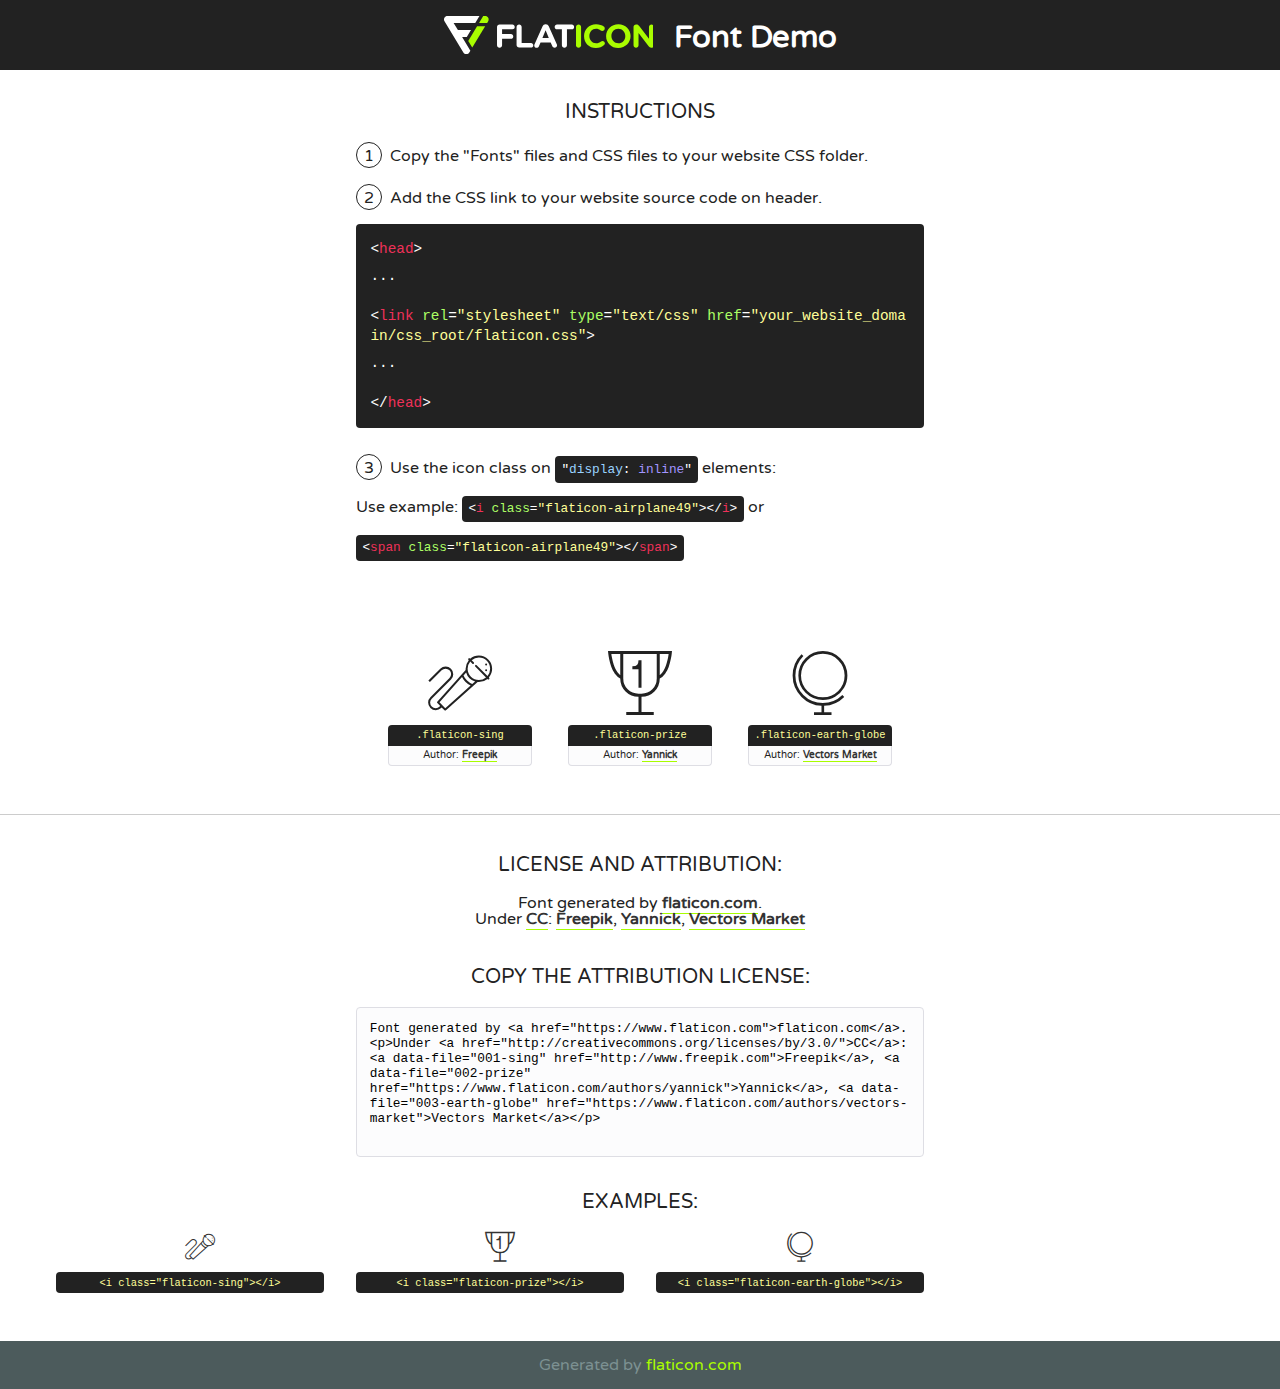
<file: vendors/flat-icon/font/flaticon.html>
<!DOCTYPE html>
<!--
  Flaticon icon font: Flaticon
  Creation date: 20/02/2019 11:43
-->
<html>
<!DOCTYPE html>
<html>

<head>
    <title>Flaticon WebFont</title>
    <link href="http://fonts.googleapis.com/css?family=Varela+Round" rel="stylesheet" type="text/css" />
    <link rel="stylesheet" type="text/css" href="flaticon.css">
    <meta charset="UTF-8">
    <style>
    html, body, div, span, applet, object, iframe,
    h1, h2, h3, h4, h5, h6, p, blockquote, pre,
    a, abbr, acronym, address, big, cite, code,
    del, dfn, em, img, ins, kbd, q, s, samp,
    small, strike, strong, sub, sup, tt, var,
    b, u, i, center,
    dl, dt, dd, ol, ul, li,
    fieldset, form, label, legend,
    table, caption, tbody, tfoot, thead, tr, th, td,
    article, aside, canvas, details, embed, 
    figure, figcaption, footer, header, hgroup, 
    menu, nav, output, ruby, section, summary,
    time, mark, audio, video {
        margin: 0;
        padding: 0;
        border: 0;
        font-size: 100%;
        font: inherit;
        vertical-align: baseline;
    }
    /* HTML5 display-role reset for older browsers */
    article, aside, details, figcaption, figure, 
    footer, header, hgroup, menu, nav, section {
        display: block;
    }
    body {
        line-height: 1;
    }
    ol, ul {
        list-style: none;
    }
    blockquote, q {
        quotes: none;
    }
    blockquote:before, blockquote:after,
    q:before, q:after {
        content: '';
        content: none;
    }
    table {
        border-collapse: collapse;
        border-spacing: 0;
    }
    body {
        font-family: 'Varela Round', Helvetica, Arial, sans-serif;
        font-size: 16px;
        color: #222;
    }
    a {
        color: #333;
        border-bottom: 1px solid #a9fd00;
        font-weight: bold;
        text-decoration: none;
    }
    * {
        -moz-box-sizing: border-box;
        -webkit-box-sizing: border-box;
        box-sizing: border-box;
        margin: 0;
        padding: 0;
    }
    [class^="flaticon-"]:before, [class*=" flaticon-"]:before, [class^="flaticon-"]:after, [class*=" flaticon-"]:after {
        font-family: Flaticon;
        font-size: 30px;
        font-style: normal;
        margin-left: 20px;
        color: #333;
    }
    .wrapper {
        max-width: 600px;
        margin: auto;
        padding: 0 1em;
    }
    .title {
        font-size: 1.25em;
        text-align: center;
        margin-bottom: 1em;
        text-transform: uppercase;
    }
    header {
        text-align: center;
        background-color: #222;
        color: #fff;
        padding: 1em;
    }
    header .logo {
        width: 210px;
        height: 38px;
        display: inline-block;
        vertical-align: middle;
        margin-right: 1em;
        border: none;
    }
    header strong {
        font-size: 1.95em;
        font-weight: bold;
        vertical-align: middle;
        margin-top: 5px;
        display: inline-block;
    }
    .demo {
        margin: 2em auto;
        line-height: 1.25em;
    }
    .demo ul li {
        margin-bottom: 1em;
    }
    .demo ul li .num {
        color: #222;
        border-radius: 20px;
        display: inline-block;
        width: 26px;
        padding: 3px;
        height: 26px;
        text-align: center;
        margin-right: 0.5em;
        border: 1px solid #222;
    }
    .demo ul li code {
        background-color: #222;
        border-radius: 4px;
        padding: 0.25em 0.5em;
        display: inline-block;
        color: #fff;
        font-family: Consolas,Monaco,Lucida Console,Liberation Mono,DejaVu Sans Mono,Bitstream Vera Sans Mono,Courier New, monospace;
        font-weight: lighter;
        margin-top: 1em;
        font-size: 0.8em;
        word-break: break-all;
    }
    .demo ul li code.big {
        padding: 1em;
        font-size: 0.9em;
    }
    .demo ul li code .red {
        color: #EF3159;
    }
    .demo ul li code .green {
        color: #ACFF65;
    }
    .demo ul li code .yellow {
        color: #FFFF99;
    }
    .demo ul li code .blue {
        color: #99D3FF;
    }
    .demo ul li code .purple {
        color: #A295FF;
    }
    .demo ul li code .dots {
        margin-top: 0.5em;
        display: block;
    }
    #glyphs {
        border-bottom: 1px solid #ccc;
        padding: 2em 0;
        text-align: center;
    }
    .glyph {
        display: inline-block;
        width: 9em;
        margin: 1em;
        text-align: center;
        vertical-align: top;
        background: #FFF;
    }
    .glyph .glyph-icon {
        padding: 10px;
        display: block;
        font-family:"Flaticon";
        font-size: 64px;
        line-height: 1;
    }
    .glyph .glyph-icon:before {
        font-size: 64px;
        color: #222;
        margin-left: 0;
    }
    .class-name {
        font-size: 0.65em;
        background-color: #222;
        color: #fff;
        border-radius: 4px 4px 0 0;
        padding: 0.5em;
        color: #FFFF99;
        font-family: Consolas,Monaco,Lucida Console,Liberation Mono,DejaVu Sans Mono,Bitstream Vera Sans Mono,Courier New, monospace;
    }
    .author-name {
        font-size: 0.6em;
        background-color: #fcfcfd;
        border: 1px solid #DEDEE4;
        border-top: 0;
        border-radius: 0 0 4px 4px;
        padding: 0.5em;
    }
    .class-name:last-child {
        font-size: 10px;
        color:#888;
    }
    .class-name:last-child a {
        font-size: 10px;
        color:#555;
    }
    .class-name:last-child a:hover {
        color:#a9fd00;
    }
    .glyph > input {
        display: block;
        width: 100px;
        margin: 5px auto;
        text-align: center;
        font-size: 12px;
        cursor: text;
    }
    .glyph > input.icon-input {
        font-family:"Flaticon";
        font-size: 16px;
        margin-bottom: 10px;
    }
    .attribution .title {
        margin-top: 2em;
    }
    .attribution textarea {
        background-color: #fcfcfd;
        padding: 1em;
        border: none;
        box-shadow: none;
        border: 1px solid #DEDEE4;
        border-radius: 4px;
        resize: none;
        width: 100%;
        height: 150px;
        font-size: 0.8em;
        font-family: Consolas,Monaco,Lucida Console,Liberation Mono,DejaVu Sans Mono,Bitstream Vera Sans Mono,Courier New, monospace;
        -webkit-appearance: none;
    }
    .iconsuse {
        margin: 2em auto;
        text-align: center;
        max-width: 1200px;
    }
    .iconsuse:after {
        content: '';
        display: table;
        clear: both;
    }
    .iconsuse .image {
        float: left;
        width: 25%;
        padding: 0 1em;
    }
    .iconsuse .image p {
        margin-bottom: 1em;
    }
    .iconsuse .image span {
        display: block;
        font-size: 0.65em;
        background-color: #222;
        color: #fff;
        border-radius: 4px;
        padding: 0.5em;
        color: #FFFF99;
        margin-top: 1em;
        font-family: Consolas,Monaco,Lucida Console,Liberation Mono,DejaVu Sans Mono,Bitstream Vera Sans Mono,Courier New, monospace;
    }
    #footer {
        text-align: center;
        background-color: #4C5B5C;
        color: #7c9192;
        padding: 1em;
    }
    #footer a {
        border: none;
        color: #a9fd00;
        font-weight: normal;
    }
    @media (max-width: 960px) {
        .iconsuse .image {
            width: 50%;
        }
    }
    @media (max-width: 560px) {
        .iconsuse .image {
            width: 100%;
        }
    }
    </style>
</head>

<body class="characters-off">

    <header>
        <a href="https://www.flaticon.com" target="_blank" class="logo">
            <svg version="1.1" xmlns="http://www.w3.org/2000/svg" xmlns:xlink="http://www.w3.org/1999/xlink" xmlns:a="http://ns.adobe.com/AdobeSVGViewerExtensions/3.0/" viewBox="0 0 560.875 102.036" enable-background="new 0 0 560.875 102.036" xml:space="preserve">
                <defs>
                </defs>
                <g>
                    <g class="letters">
                        <path fill="#ffffff" d="M141.596,29.675c0-3.777,2.985-6.767,6.764-6.767h34.438c3.426,0,6.15,2.728,6.15,6.15
                        c0,3.43-2.724,6.149-6.15,6.149h-27.674v13.091h23.719c3.429,0,6.151,2.724,6.151,6.15c0,3.43-2.723,6.149-6.151,6.149h-23.719
                        v17.574c0,3.773-2.986,6.761-6.764,6.761c-3.779,0-6.764-2.989-6.764-6.761V29.675z"></path>
                        <path fill="#ffffff" d="M193.844,29.149c0-3.781,2.985-6.767,6.764-6.767c3.776,0,6.763,2.985,6.763,6.767v42.957h25.039
                        c3.426,0,6.149,2.726,6.149,6.153c0,3.425-2.723,6.15-6.149,6.15h-31.802c-3.779,0-6.764-2.986-6.764-6.768V29.149z"></path>
                        <path fill="#ffffff" d="M241.891,75.71l21.438-48.407c1.492-3.341,4.215-5.357,7.906-5.357h0.792
                        c3.686,0,6.323,2.017,7.815,5.357l21.439,48.407c0.436,0.967,0.701,1.845,0.701,2.723c0,3.602-2.809,6.501-6.414,6.501
                        c-3.161,0-5.269-1.845-6.499-4.655l-4.132-9.661h-27.059l-4.301,10.102c-1.144,2.631-3.426,4.214-6.237,4.214
                        c-3.517,0-6.24-2.81-6.24-6.325C241.1,77.64,241.451,76.677,241.891,75.71z M279.932,58.666l-8.521-20.297l-8.526,20.297H279.932
                        z"></path>
                        <path fill="#ffffff" d="M314.864,35.387H301.86c-3.429,0-6.239-2.813-6.239-6.238c0-3.429,2.811-6.24,6.239-6.24h39.533
                        c3.426,0,6.237,2.811,6.237,6.24c0,3.425-2.811,6.238-6.237,6.238h-13.001v42.785c0,3.773-2.99,6.761-6.764,6.761
                        c-3.779,0-6.764-2.989-6.764-6.761V35.387z"></path>
                        <path fill="#A9FD00" d="M352.615,29.149c0-3.781,2.985-6.767,6.767-6.767c3.774,0,6.761,2.985,6.761,6.767v49.024
                        c0,3.773-2.987,6.761-6.761,6.761c-3.781,0-6.767-2.989-6.767-6.761V29.149z"></path>
                        <path fill="#A9FD00" d="M374.132,53.836v-0.179c0-17.481,13.178-31.801,32.065-31.801c9.22,0,15.459,2.458,20.557,6.238
                        c1.402,1.054,2.637,2.985,2.637,5.357c0,3.692-2.985,6.59-6.681,6.59c-1.845,0-3.071-0.702-4.044-1.319
                        c-3.776-2.813-7.729-4.393-12.562-4.393c-10.364,0-17.831,8.611-17.831,19.154v0.173c0,10.542,7.291,19.329,17.831,19.329
                        c5.715,0,9.492-1.756,13.359-4.834c1.049-0.874,2.458-1.491,4.039-1.491c3.429,0,6.325,2.813,6.325,6.236
                        c0,2.106-1.056,3.78-2.282,4.834c-5.539,4.834-12.036,7.733-21.878,7.733C387.572,85.464,374.132,71.493,374.132,53.836z"></path>
                        <path fill="#A9FD00" d="M433.009,53.836v-0.179c0-17.481,13.79-31.801,32.766-31.801c18.981,0,32.592,14.143,32.592,31.628v0.173
                        c0,17.483-13.785,31.807-32.769,31.807C446.625,85.464,433.009,71.32,433.009,53.836z M484.224,53.836v-0.179
                        c0-10.539-7.725-19.326-18.626-19.326c-10.893,0-18.449,8.611-18.449,19.154v0.173c0,10.542,7.73,19.329,18.626,19.329
                        C476.676,72.986,484.224,64.378,484.224,53.836z"></path>
                        <path fill="#A9FD00" d="M506.233,29.321c0-3.774,2.99-6.763,6.767-6.763h1.401c3.252,0,5.183,1.583,7.029,3.953l26.093,34.265
                        V29.059c0-3.692,2.99-6.677,6.681-6.677c3.683,0,6.671,2.985,6.671,6.677v48.934c0,3.78-2.987,6.765-6.764,6.765h-0.436
                        c-3.257,0-5.188-1.581-7.034-3.953l-27.056-35.492v32.944c0,3.687-2.985,6.676-6.678,6.676c-3.683,0-6.673-2.989-6.673-6.676
                        V29.321z"></path>
                    </g>
                    <g class="insignia">
                        <path fill="#ffffff" d="M48.372,56.137h12.517l11.156-18.537H37.186L25.688,18.539h57.825L94.668,0H9.271
                        C5.925,0,2.842,1.801,1.198,4.716c-1.644,2.907-1.593,6.482,0.134,9.343l50.38,83.501c1.678,2.781,4.689,4.476,7.938,4.476
                        c3.246,0,6.257-1.695,7.935-4.476l2.898-4.804L48.372,56.137z"></path>
                        <g class="i">
                            <path fill="#A9FD00" d="M93.575,18.539h0.031v0.004l21.652,0.004l2.705-4.488c1.727-2.861,1.778-6.436,0.133-9.343
                            C116.454,1.801,113.371,0,110.026,0h-5.294L93.575,18.539z"></path>
                            <polygon fill="#A9FD00" points="88.291,27.356 64.725,66.486 75.519,84.404 109.942,27.356"></polygon>
                        </g>
                    </g>
                </g>
            </svg>
        </a>
        <strong>Font Demo</strong>
    </header>


    <section class="demo wrapper">

        <p class="title">Instructions</p>

        <ul>
            <li>
                <span class="num">1</span>Copy the "Fonts" files and CSS files to your website CSS folder.
            </li>
            <li>
                <span class="num">2</span>Add the CSS link to your website source code on header.
                <code class="big">
                    &lt;<span class="red">head</span>&gt;
                    <br/><span class="dots">...</span>
                    <br/>&lt;<span class="red">link</span> <span class="green">rel</span>=<span class="yellow">"stylesheet"</span> <span class="green">type</span>=<span class="yellow">"text/css"</span> <span class="green">href</span>=<span class="yellow">"your_website_domain/css_root/flaticon.css"</span>&gt;
                    <br/><span class="dots">...</span>
                    <br/>&lt;/<span class="red">head</span>&gt;
                </code>
            </li>

            <li>
                <p>
                    <span class="num">3</span>Use the icon class on <code>"<span class="blue">display</span>:<span class="purple"> inline</span>"</code> elements:
                    <br />
                    Use example: <code>&lt;<span class="red">i</span> <span class="green">class</span>=<span class="yellow">&quot;flaticon-airplane49&quot;</span>&gt;&lt;/<span class="red">i</span>&gt;</code> or <code>&lt;<span class="red">span</span> <span class="green">class</span>=<span class="yellow">&quot;flaticon-airplane49&quot;</span>&gt;&lt;/<span class="red">span</span>&gt;</code>
            </li>
        </ul>

    </section>




   <section id="glyphs">          
    
      
        <div class="glyph"><div class="glyph-icon flaticon-sing"></div>
            <div class="class-name">.flaticon-sing</div>
            <div class="author-name">Author: <a data-file="001-sing" href="http://www.freepik.com">Freepik</a> </div> 
        </div>        
        
        <div class="glyph"><div class="glyph-icon flaticon-prize"></div>
            <div class="class-name">.flaticon-prize</div>
            <div class="author-name">Author: <a data-file="002-prize" href="https://www.flaticon.com/authors/yannick">Yannick</a> </div> 
        </div>        
        
        <div class="glyph"><div class="glyph-icon flaticon-earth-globe"></div>
            <div class="class-name">.flaticon-earth-globe</div>
            <div class="author-name">Author: <a data-file="003-earth-globe" href="https://www.flaticon.com/authors/vectors-market">Vectors Market</a> </div> 
        </div>        
        

    </section>



    <section class="attribution wrapper"   style="text-align:center;">

      <div class="title">License and attribution:</div><div class="attrDiv">Font generated by <a href="https://www.flaticon.com">flaticon.com</a>. <div><p>Under <a href="http://creativecommons.org/licenses/by/3.0/">CC</a>: <a data-file="001-sing" href="http://www.freepik.com">Freepik</a>, <a data-file="002-prize" href="https://www.flaticon.com/authors/yannick">Yannick</a>, <a data-file="003-earth-globe" href="https://www.flaticon.com/authors/vectors-market">Vectors Market</a></p>  </div>
      </div>
      <div class="title">Copy the Attribution License:</div>

    <textarea onclick="this.focus();this.select();">Font generated by &lt;a href=&quot;https://www.flaticon.com&quot;&gt;flaticon.com&lt;/a&gt;. <p>Under <a href="http://creativecommons.org/licenses/by/3.0/">CC</a>: <a data-file="001-sing" href="http://www.freepik.com">Freepik</a>, <a data-file="002-prize" href="https://www.flaticon.com/authors/yannick">Yannick</a>, <a data-file="003-earth-globe" href="https://www.flaticon.com/authors/vectors-market">Vectors Market</a></p>  
     </textarea>

    </section>

    <section class="iconsuse">

          <div class="title">Examples:</div>            
             
            <div class="image">
                <p>
                    <i class="glyph-icon flaticon-sing"></i> 
                    <span>&lt;i class=&quot;flaticon-sing&quot;&gt;&lt;/i&gt;</span>
                </p>
            </div>
            
            <div class="image">
                <p>
                    <i class="glyph-icon flaticon-prize"></i> 
                    <span>&lt;i class=&quot;flaticon-prize&quot;&gt;&lt;/i&gt;</span>
                </p>
            </div>
            
            <div class="image">
                <p>
                    <i class="glyph-icon flaticon-earth-globe"></i> 
                    <span>&lt;i class=&quot;flaticon-earth-globe&quot;&gt;&lt;/i&gt;</span>
                </p>
            </div>
                       
        </div>
                            
    </section>

<div id="footer">
    <div>Generated by <a href="https://www.flaticon.com">flaticon.com</a>
    </div>
</div>



</body>
</html>
</file>
<file: vendors/themify-icons/themify-icons.css>
@font-face {
	font-family: 'themify';
	src:url('fonts/themify.eot?-fvbane');
	src:url('fonts/themify.eot?#iefix-fvbane') format('embedded-opentype'),
		url('fonts/themify.woff?-fvbane') format('woff'),
		url('fonts/themify.ttf?-fvbane') format('truetype'),
		url('fonts/themify.svg?-fvbane#themify') format('svg');
	font-weight: normal;
	font-style: normal;
}

[class^="ti-"], [class*=" ti-"] {
	font-family: 'themify';
	speak: none;
	font-style: normal;
	font-weight: normal;
	font-variant: normal;
	text-transform: none;
	line-height: 1;

	/* Better Font Rendering =========== */
	-webkit-font-smoothing: antialiased;
	-moz-osx-font-smoothing: grayscale;
}

.ti-wand:before {
	content: "\e600";
}
.ti-volume:before {
	content: "\e601";
}
.ti-user:before {
	content: "\e602";
}
.ti-unlock:before {
	content: "\e603";
}
.ti-unlink:before {
	content: "\e604";
}
.ti-trash:before {
	content: "\e605";
}
.ti-thought:before {
	content: "\e606";
}
.ti-target:before {
	content: "\e607";
}
.ti-tag:before {
	content: "\e608";
}
.ti-tablet:before {
	content: "\e609";
}
.ti-star:before {
	content: "\e60a";
}
.ti-spray:before {
	content: "\e60b";
}
.ti-signal:before {
	content: "\e60c";
}
.ti-shopping-cart:before {
	content: "\e60d";
}
.ti-shopping-cart-full:before {
	content: "\e60e";
}
.ti-settings:before {
	content: "\e60f";
}
.ti-search:before {
	content: "\e610";
}
.ti-zoom-in:before {
	content: "\e611";
}
.ti-zoom-out:before {
	content: "\e612";
}
.ti-cut:before {
	content: "\e613";
}
.ti-ruler:before {
	content: "\e614";
}
.ti-ruler-pencil:before {
	content: "\e615";
}
.ti-ruler-alt:before {
	content: "\e616";
}
.ti-bookmark:before {
	content: "\e617";
}
.ti-bookmark-alt:before {
	content: "\e618";
}
.ti-reload:before {
	content: "\e619";
}
.ti-plus:before {
	content: "\e61a";
}
.ti-pin:before {
	content: "\e61b";
}
.ti-pencil:before {
	content: "\e61c";
}
.ti-pencil-alt:before {
	content: "\e61d";
}
.ti-paint-roller:before {
	content: "\e61e";
}
.ti-paint-bucket:before {
	content: "\e61f";
}
.ti-na:before {
	content: "\e620";
}
.ti-mobile:before {
	content: "\e621";
}
.ti-minus:before {
	content: "\e622";
}
.ti-medall:before {
	content: "\e623";
}
.ti-medall-alt:before {
	content: "\e624";
}
.ti-marker:before {
	content: "\e625";
}
.ti-marker-alt:before {
	content: "\e626";
}
.ti-arrow-up:before {
	content: "\e627";
}
.ti-arrow-right:before {
	content: "\e628";
}
.ti-arrow-left:before {
	content: "\e629";
}
.ti-arrow-down:before {
	content: "\e62a";
}
.ti-lock:before {
	content: "\e62b";
}
.ti-location-arrow:before {
	content: "\e62c";
}
.ti-link:before {
	content: "\e62d";
}
.ti-layout:before {
	content: "\e62e";
}
.ti-layers:before {
	content: "\e62f";
}
.ti-layers-alt:before {
	content: "\e630";
}
.ti-key:before {
	content: "\e631";
}
.ti-import:before {
	content: "\e632";
}
.ti-image:before {
	content: "\e633";
}
.ti-heart:before {
	content: "\e634";
}
.ti-heart-broken:before {
	content: "\e635";
}
.ti-hand-stop:before {
	content: "\e636";
}
.ti-hand-open:before {
	content: "\e637";
}
.ti-hand-drag:before {
	content: "\e638";
}
.ti-folder:before {
	content: "\e639";
}
.ti-flag:before {
	content: "\e63a";
}
.ti-flag-alt:before {
	content: "\e63b";
}
.ti-flag-alt-2:before {
	content: "\e63c";
}
.ti-eye:before {
	content: "\e63d";
}
.ti-export:before {
	content: "\e63e";
}
.ti-exchange-vertical:before {
	content: "\e63f";
}
.ti-desktop:before {
	content: "\e640";
}
.ti-cup:before {
	content: "\e641";
}
.ti-crown:before {
	content: "\e642";
}
.ti-comments:before {
	content: "\e643";
}
.ti-comment:before {
	content: "\e644";
}
.ti-comment-alt:before {
	content: "\e645";
}
.ti-close:before {
	content: "\e646";
}
.ti-clip:before {
	content: "\e647";
}
.ti-angle-up:before {
	content: "\e648";
}
.ti-angle-right:before {
	content: "\e649";
}
.ti-angle-left:before {
	content: "\e64a";
}
.ti-angle-down:before {
	content: "\e64b";
}
.ti-check:before {
	content: "\e64c";
}
.ti-check-box:before {
	content: "\e64d";
}
.ti-camera:before {
	content: "\e64e";
}
.ti-announcement:before {
	content: "\e64f";
}
.ti-brush:before {
	content: "\e650";
}
.ti-briefcase:before {
	content: "\e651";
}
.ti-bolt:before {
	content: "\e652";
}
.ti-bolt-alt:before {
	content: "\e653";
}
.ti-blackboard:before {
	content: "\e654";
}
.ti-bag:before {
	content: "\e655";
}
.ti-move:before {
	content: "\e656";
}
.ti-arrows-vertical:before {
	content: "\e657";
}
.ti-arrows-horizontal:before {
	content: "\e658";
}
.ti-fullscreen:before {
	content: "\e659";
}
.ti-arrow-top-right:before {
	content: "\e65a";
}
.ti-arrow-top-left:before {
	content: "\e65b";
}
.ti-arrow-circle-up:before {
	content: "\e65c";
}
.ti-arrow-circle-right:before {
	content: "\e65d";
}
.ti-arrow-circle-left:before {
	content: "\e65e";
}
.ti-arrow-circle-down:before {
	content: "\e65f";
}
.ti-angle-double-up:before {
	content: "\e660";
}
.ti-angle-double-right:before {
	content: "\e661";
}
.ti-angle-double-left:before {
	content: "\e662";
}
.ti-angle-double-down:before {
	content: "\e663";
}
.ti-zip:before {
	content: "\e664";
}
.ti-world:before {
	content: "\e665";
}
.ti-wheelchair:before {
	content: "\e666";
}
.ti-view-list:before {
	content: "\e667";
}
.ti-view-list-alt:before {
	content: "\e668";
}
.ti-view-grid:before {
	content: "\e669";
}
.ti-uppercase:before {
	content: "\e66a";
}
.ti-upload:before {
	content: "\e66b";
}
.ti-underline:before {
	content: "\e66c";
}
.ti-truck:before {
	content: "\e66d";
}
.ti-timer:before {
	content: "\e66e";
}
.ti-ticket:before {
	content: "\e66f";
}
.ti-thumb-up:before {
	content: "\e670";
}
.ti-thumb-down:before {
	content: "\e671";
}
.ti-text:before {
	content: "\e672";
}
.ti-stats-up:before {
	content: "\e673";
}
.ti-stats-down:before {
	content: "\e674";
}
.ti-split-v:before {
	content: "\e675";
}
.ti-split-h:before {
	content: "\e676";
}
.ti-smallcap:before {
	content: "\e677";
}
.ti-shine:before {
	content: "\e678";
}
.ti-shift-right:before {
	content: "\e679";
}
.ti-shift-left:before {
	content: "\e67a";
}
.ti-shield:before {
	content: "\e67b";
}
.ti-notepad:before {
	content: "\e67c";
}
.ti-server:before {
	content: "\e67d";
}
.ti-quote-right:before {
	content: "\e67e";
}
.ti-quote-left:before {
	content: "\e67f";
}
.ti-pulse:before {
	content: "\e680";
}
.ti-printer:before {
	content: "\e681";
}
.ti-power-off:before {
	content: "\e682";
}
.ti-plug:before {
	content: "\e683";
}
.ti-pie-chart:before {
	content: "\e684";
}
.ti-paragraph:before {
	content: "\e685";
}
.ti-panel:before {
	content: "\e686";
}
.ti-package:before {
	content: "\e687";
}
.ti-music:before {
	content: "\e688";
}
.ti-music-alt:before {
	content: "\e689";
}
.ti-mouse:before {
	content: "\e68a";
}
.ti-mouse-alt:before {
	content: "\e68b";
}
.ti-money:before {
	content: "\e68c";
}
.ti-microphone:before {
	content: "\e68d";
}
.ti-menu:before {
	content: "\e68e";
}
.ti-menu-alt:before {
	content: "\e68f";
}
.ti-map:before {
	content: "\e690";
}
.ti-map-alt:before {
	content: "\e691";
}
.ti-loop:before {
	content: "\e692";
}
.ti-location-pin:before {
	content: "\e693";
}
.ti-list:before {
	content: "\e694";
}
.ti-light-bulb:before {
	content: "\e695";
}
.ti-Italic:before {
	content: "\e696";
}
.ti-info:before {
	content: "\e697";
}
.ti-infinite:before {
	content: "\e698";
}
.ti-id-badge:before {
	content: "\e699";
}
.ti-hummer:before {
	content: "\e69a";
}
.ti-home:before {
	content: "\e69b";
}
.ti-help:before {
	content: "\e69c";
}
.ti-headphone:before {
	content: "\e69d";
}
.ti-harddrives:before {
	content: "\e69e";
}
.ti-harddrive:before {
	content: "\e69f";
}
.ti-gift:before {
	content: "\e6a0";
}
.ti-game:before {
	content: "\e6a1";
}
.ti-filter:before {
	content: "\e6a2";
}
.ti-files:before {
	content: "\e6a3";
}
.ti-file:before {
	content: "\e6a4";
}
.ti-eraser:before {
	content: "\e6a5";
}
.ti-envelope:before {
	content: "\e6a6";
}
.ti-download:before {
	content: "\e6a7";
}
.ti-direction:before {
	content: "\e6a8";
}
.ti-direction-alt:before {
	content: "\e6a9";
}
.ti-dashboard:before {
	content: "\e6aa";
}
.ti-control-stop:before {
	content: "\e6ab";
}
.ti-control-shuffle:before {
	content: "\e6ac";
}
.ti-control-play:before {
	content: "\e6ad";
}
.ti-control-pause:before {
	content: "\e6ae";
}
.ti-control-forward:before {
	content: "\e6af";
}
.ti-control-backward:before {
	content: "\e6b0";
}
.ti-cloud:before {
	content: "\e6b1";
}
.ti-cloud-up:before {
	content: "\e6b2";
}
.ti-cloud-down:before {
	content: "\e6b3";
}
.ti-clipboard:before {
	content: "\e6b4";
}
.ti-car:before {
	content: "\e6b5";
}
.ti-calendar:before {
	content: "\e6b6";
}
.ti-book:before {
	content: "\e6b7";
}
.ti-bell:before {
	content: "\e6b8";
}
.ti-basketball:before {
	content: "\e6b9";
}
.ti-bar-chart:before {
	content: "\e6ba";
}
.ti-bar-chart-alt:before {
	content: "\e6bb";
}
.ti-back-right:before {
	content: "\e6bc";
}
.ti-back-left:before {
	content: "\e6bd";
}
.ti-arrows-corner:before {
	content: "\e6be";
}
.ti-archive:before {
	content: "\e6bf";
}
.ti-anchor:before {
	content: "\e6c0";
}
.ti-align-right:before {
	content: "\e6c1";
}
.ti-align-left:before {
	content: "\e6c2";
}
.ti-align-justify:before {
	content: "\e6c3";
}
.ti-align-center:before {
	content: "\e6c4";
}
.ti-alert:before {
	content: "\e6c5";
}
.ti-alarm-clock:before {
	content: "\e6c6";
}
.ti-agenda:before {
	content: "\e6c7";
}
.ti-write:before {
	content: "\e6c8";
}
.ti-window:before {
	content: "\e6c9";
}
.ti-widgetized:before {
	content: "\e6ca";
}
.ti-widget:before {
	content: "\e6cb";
}
.ti-widget-alt:before {
	content: "\e6cc";
}
.ti-wallet:before {
	content: "\e6cd";
}
.ti-video-clapper:before {
	content: "\e6ce";
}
.ti-video-camera:before {
	content: "\e6cf";
}
.ti-vector:before {
	content: "\e6d0";
}
.ti-themify-logo:before {
	content: "\e6d1";
}
.ti-themify-favicon:before {
	content: "\e6d2";
}
.ti-themify-favicon-alt:before {
	content: "\e6d3";
}
.ti-support:before {
	content: "\e6d4";
}
.ti-stamp:before {
	content: "\e6d5";
}
.ti-split-v-alt:before {
	content: "\e6d6";
}
.ti-slice:before {
	content: "\e6d7";
}
.ti-shortcode:before {
	content: "\e6d8";
}
.ti-shift-right-alt:before {
	content: "\e6d9";
}
.ti-shift-left-alt:before {
	content: "\e6da";
}
.ti-ruler-alt-2:before {
	content: "\e6db";
}
.ti-receipt:before {
	content: "\e6dc";
}
.ti-pin2:before {
	content: "\e6dd";
}
.ti-pin-alt:before {
	content: "\e6de";
}
.ti-pencil-alt2:before {
	content: "\e6df";
}
.ti-palette:before {
	content: "\e6e0";
}
.ti-more:before {
	content: "\e6e1";
}
.ti-more-alt:before {
	content: "\e6e2";
}
.ti-microphone-alt:before {
	content: "\e6e3";
}
.ti-magnet:before {
	content: "\e6e4";
}
.ti-line-double:before {
	content: "\e6e5";
}
.ti-line-dotted:before {
	content: "\e6e6";
}
.ti-line-dashed:before {
	content: "\e6e7";
}
.ti-layout-width-full:before {
	content: "\e6e8";
}
.ti-layout-width-default:before {
	content: "\e6e9";
}
.ti-layout-width-default-alt:before {
	content: "\e6ea";
}
.ti-layout-tab:before {
	content: "\e6eb";
}
.ti-layout-tab-window:before {
	content: "\e6ec";
}
.ti-layout-tab-v:before {
	content: "\e6ed";
}
.ti-layout-tab-min:before {
	content: "\e6ee";
}
.ti-layout-slider:before {
	content: "\e6ef";
}
.ti-layout-slider-alt:before {
	content: "\e6f0";
}
.ti-layout-sidebar-right:before {
	content: "\e6f1";
}
.ti-layout-sidebar-none:before {
	content: "\e6f2";
}
.ti-layout-sidebar-left:before {
	content: "\e6f3";
}
.ti-layout-placeholder:before {
	content: "\e6f4";
}
.ti-layout-menu:before {
	content: "\e6f5";
}
.ti-layout-menu-v:before {
	content: "\e6f6";
}
.ti-layout-menu-separated:before {
	content: "\e6f7";
}
.ti-layout-menu-full:before {
	content: "\e6f8";
}
.ti-layout-media-right-alt:before {
	content: "\e6f9";
}
.ti-layout-media-right:before {
	content: "\e6fa";
}
.ti-layout-media-overlay:before {
	content: "\e6fb";
}
.ti-layout-media-overlay-alt:before {
	content: "\e6fc";
}
.ti-layout-media-overlay-alt-2:before {
	content: "\e6fd";
}
.ti-layout-media-left-alt:before {
	content: "\e6fe";
}
.ti-layout-media-left:before {
	content: "\e6ff";
}
.ti-layout-media-center-alt:before {
	content: "\e700";
}
.ti-layout-media-center:before {
	content: "\e701";
}
.ti-layout-list-thumb:before {
	content: "\e702";
}
.ti-layout-list-thumb-alt:before {
	content: "\e703";
}
.ti-layout-list-post:before {
	content: "\e704";
}
.ti-layout-list-large-image:before {
	content: "\e705";
}
.ti-layout-line-solid:before {
	content: "\e706";
}
.ti-layout-grid4:before {
	content: "\e707";
}
.ti-layout-grid3:before {
	content: "\e708";
}
.ti-layout-grid2:before {
	content: "\e709";
}
.ti-layout-grid2-thumb:before {
	content: "\e70a";
}
.ti-layout-cta-right:before {
	content: "\e70b";
}
.ti-layout-cta-left:before {
	content: "\e70c";
}
.ti-layout-cta-center:before {
	content: "\e70d";
}
.ti-layout-cta-btn-right:before {
	content: "\e70e";
}
.ti-layout-cta-btn-left:before {
	content: "\e70f";
}
.ti-layout-column4:before {
	content: "\e710";
}
.ti-layout-column3:before {
	content: "\e711";
}
.ti-layout-column2:before {
	content: "\e712";
}
.ti-layout-accordion-separated:before {
	content: "\e713";
}
.ti-layout-accordion-merged:before {
	content: "\e714";
}
.ti-layout-accordion-list:before {
	content: "\e715";
}
.ti-ink-pen:before {
	content: "\e716";
}
.ti-info-alt:before {
	content: "\e717";
}
.ti-help-alt:before {
	content: "\e718";
}
.ti-headphone-alt:before {
	content: "\e719";
}
.ti-hand-point-up:before {
	content: "\e71a";
}
.ti-hand-point-right:before {
	content: "\e71b";
}
.ti-hand-point-left:before {
	content: "\e71c";
}
.ti-hand-point-down:before {
	content: "\e71d";
}
.ti-gallery:before {
	content: "\e71e";
}
.ti-face-smile:before {
	content: "\e71f";
}
.ti-face-sad:before {
	content: "\e720";
}
.ti-credit-card:before {
	content: "\e721";
}
.ti-control-skip-forward:before {
	content: "\e722";
}
.ti-control-skip-backward:before {
	content: "\e723";
}
.ti-control-record:before {
	content: "\e724";
}
.ti-control-eject:before {
	content: "\e725";
}
.ti-comments-smiley:before {
	content: "\e726";
}
.ti-brush-alt:before {
	content: "\e727";
}
.ti-youtube:before {
	content: "\e728";
}
.ti-vimeo:before {
	content: "\e729";
}
.ti-twitter:before {
	content: "\e72a";
}
.ti-time:before {
	content: "\e72b";
}
.ti-tumblr:before {
	content: "\e72c";
}
.ti-skype:before {
	content: "\e72d";
}
.ti-share:before {
	content: "\e72e";
}
.ti-share-alt:before {
	content: "\e72f";
}
.ti-rocket:before {
	content: "\e730";
}
.ti-pinterest:before {
	content: "\e731";
}
.ti-new-window:before {
	content: "\e732";
}
.ti-microsoft:before {
	content: "\e733";
}
.ti-list-ol:before {
	content: "\e734";
}
.ti-linkedin:before {
	content: "\e735";
}
.ti-layout-sidebar-2:before {
	content: "\e736";
}
.ti-layout-grid4-alt:before {
	content: "\e737";
}
.ti-layout-grid3-alt:before {
	content: "\e738";
}
.ti-layout-grid2-alt:before {
	content: "\e739";
}
.ti-layout-column4-alt:before {
	content: "\e73a";
}
.ti-layout-column3-alt:before {
	content: "\e73b";
}
.ti-layout-column2-alt:before {
	content: "\e73c";
}
.ti-instagram:before {
	content: "\e73d";
}
.ti-google:before {
	content: "\e73e";
}
.ti-github:before {
	content: "\e73f";
}
.ti-flickr:before {
	content: "\e740";
}
.ti-facebook:before {
	content: "\e741";
}
.ti-dropbox:before {
	content: "\e742";
}
.ti-dribbble:before {
	content: "\e743";
}
.ti-apple:before {
	content: "\e744";
}
.ti-android:before {
	content: "\e745";
}
.ti-save:before {
	content: "\e746";
}
.ti-save-alt:before {
	content: "\e747";
}
.ti-yahoo:before {
	content: "\e748";
}
.ti-wordpress:before {
	content: "\e749";
}
.ti-vimeo-alt:before {
	content: "\e74a";
}
.ti-twitter-alt:before {
	content: "\e74b";
}
.ti-tumblr-alt:before {
	content: "\e74c";
}
.ti-trello:before {
	content: "\e74d";
}
.ti-stack-overflow:before {
	content: "\e74e";
}
.ti-soundcloud:before {
	content: "\e74f";
}
.ti-sharethis:before {
	content: "\e750";
}
.ti-sharethis-alt:before {
	content: "\e751";
}
.ti-reddit:before {
	content: "\e752";
}
.ti-pinterest-alt:before {
	content: "\e753";
}
.ti-microsoft-alt:before {
	content: "\e754";
}
.ti-linux:before {
	content: "\e755";
}
.ti-jsfiddle:before {
	content: "\e756";
}
.ti-joomla:before {
	content: "\e757";
}
.ti-html5:before {
	content: "\e758";
}
.ti-flickr-alt:before {
	content: "\e759";
}
.ti-email:before {
	content: "\e75a";
}
.ti-drupal:before {
	content: "\e75b";
}
.ti-dropbox-alt:before {
	content: "\e75c";
}
.ti-css3:before {
	content: "\e75d";
}
.ti-rss:before {
	content: "\e75e";
}
.ti-rss-alt:before {
	content: "\e75f";
}
</file>
<file: css/style.css>
@import url("https://fonts.googleapis.com/css?family=Open+Sans:400,600");@import url("https://fonts.googleapis.com/css?family=Josefin+Sans:400,600,700");body{color:#888;font-family:"Open Sans",sans-serif;font-size:15px;font-weight:400;line-height:1.8}ul{list-style-type:none;margin:0;padding:0}a:hover{text-decoration:none}button{cursor:pointer}button:focus{outline:0 !important;box-shadow:none !important}h1,h2,h3,h4,h5,h6{font-family:"Josefin Sans",sans-serif;color:#2f2d4e;line-height:1.2}h1,.h1{font-size:70px}h2,.h2{font-weight:600;font-size:26px}@media (min-width: 1200px){h2,.h2{font-size:50px}}h3,.h3{font-size:24px;font-weight:600}@media (max-width: 1000px){h3,.h3{font-size:19px}}h4,.h4{font-size:24px;font-weight:600}@media (max-width: 450px){h4,.h4{font-size:19px}}.primary-text{color:#3E4095}.mb-75px{margin-bottom:35px}@media (min-width: 992px){.mb-75px{margin-bottom:75px}}.bg-lightGray{background:#f7f7ff}.section-margin{margin:65px 0}@media (min-width: 992px){.section-margin{margin:130px 0}}@media (min-width: 1200px){.pb-xl-70{padding-bottom:70px}}@media (min-width: 992px){.mb-lg-100{margin-bottom:100px}}.section-padding{padding:65px 0}@media (min-width: 992px){.section-padding{padding:130px 0}}.header_area{transition:background 0.4s, all 0.3s linear}.header_area .navbar-right{min-width:200px;text-align:right}@media (max-width: 991px){.header_area .navbar-right{margin:20px 0}}.header_area .navbar-brand{margin-right:30px;padding:0}.header_area .navbar-social{min-width:95px;float:right}.header_area .navbar-social li{margin-right:12px}.header_area .navbar-social li i,.header_area .navbar-social li span{font-size:13px}.header_area .navbar-social li:last-child{margin-right:0}.header_area .navbar-social li a:hover i,.header_area .navbar-social li span{color:#3E4095}.header_area .menu_nav{width:100%}.header_area .navbar{background:transparent;border:0px;border-radius:0px;width:100%;padding-top:0;padding-bottom:0}.header_area .navbar .nav-right{min-width:200px}.header_area .navbar .nav .nav-item{margin-right:35px}.header_area .navbar .nav .nav-item .nav-link{font-family:"Open Sans",sans-serif;color:#2f2d4e;text-transform:capitalize;font-size:14px;font-weight:400;padding:33px 0;display:inline-block}.header_area .navbar .nav .nav-item .nav-link:after{display:none}.header_area .navbar .nav .nav-item:hover .nav-link,.header_area .navbar .nav .nav-item.active .nav-link{color:#3E4095;opacity:1}.header_area .navbar .nav .nav-item.submenu{position:relative}.header_area .navbar .nav .nav-item.submenu ul{border:none;padding:0px;border-radius:0px;box-shadow:none;margin:0px;background:#fff}@media (min-width: 992px){.header_area .navbar .nav .nav-item.submenu ul{position:absolute;top:120%;left:0px;min-width:200px;text-align:left;opacity:0;transition:all 300ms ease-in;visibility:hidden;display:block;border:none;padding:0px;border-radius:0px;box-shadow:0px 10px 30px 0px rgba(0,0,0,0.4)}}.header_area .navbar .nav .nav-item.submenu ul:before{content:"";width:0;height:0;border-style:solid;border-width:10px 10px 0 10px;border-color:#eeeeee transparent transparent transparent;position:absolute;right:24px;top:45px;z-index:3;opacity:0;transition:all 400ms linear}.header_area .navbar .nav .nav-item.submenu ul .nav-item{display:block;float:none;margin-right:0px;border-bottom:1px solid #ededed;margin-left:0px;transition:all 0.4s linear}.header_area .navbar .nav .nav-item.submenu ul .nav-item .nav-link{line-height:45px;color:#3E4095 !important;padding:0px 30px;transition:all 150ms linear;display:block;margin-right:0px}.header_area .navbar .nav .nav-item.submenu ul .nav-item:last-child{border-bottom:none}.header_area .navbar .nav .nav-item.submenu ul .nav-item:hover .nav-link{background-color:#3E4095;color:#fff !important}@media (min-width: 992px){.header_area .navbar .nav .nav-item.submenu:hover ul{visibility:visible;opacity:1;top:100%}}.header_area .navbar .nav .nav-item.submenu:hover ul .nav-item{margin-top:0px}.header_area .navbar .nav .nav-item:last-child{margin-right:0px}.header_area .navbar .search{font-size:12px;line-height:60px;display:inline-block;margin-left:80px}.header_area .navbar .search i{font-weight:600}.header_area.navbar_fixed .main_menu{position:fixed;width:100%;top:-70px;left:0;right:0;z-index:99;transform:translateY(70px);transition:transform 500ms ease, background 500ms ease;-webkit-transition:transform 500ms ease, background 500ms ease;box-shadow:0px 3px 16px 0px rgba(0,0,0,0.1)}.header_area.navbar_fixed .main_menu .navbar{background:rgb(255, 255, 255)}.header_area.navbar_fixed .main_menu .navbar .nav .nav-item .nav-link{line-height:20px}.header_area.navbar_fixed .main_menu .navbar .nav .nav-item:hover .nav-link,.header_area.navbar_fixed .main_menu .navbar .nav .nav-item.active .nav-link{color:#3E4095}@media (min-width: 992px){.header_area.white_menu .navbar .navbar-brand img{display:none}.header_area.white_menu .navbar .navbar-brand img+img{display:inline-block}}@media (max-width: 991px){.header_area.white_menu .navbar .navbar-brand img{display:inline-block}.header_area.white_menu .navbar .navbar-brand img+img{display:none}}.header_area.white_menu .navbar .nav .nav-item .nav-link{color:#fff}.header_area.white_menu.navbar_fixed .main_menu .navbar .navbar-brand img{display:inline-block}.header_area.white_menu.navbar_fixed .main_menu .navbar .navbar-brand img+img{display:none}.header_area.white_menu.navbar_fixed .main_menu .navbar .nav .nav-item .nav-link{line-height:70px}.top_menu{background:#ec9d5f}.top_menu .float-left a{line-height:40px;display:inline-block;color:#fff;text-transform:uppercase;font-size:12px;margin-right:50px;-webkit-transition:all 0.3s ease 0s;-moz-transition:all 0.3s ease 0s;-o-transition:all 0.3s ease 0s;transition:all 0.3s ease 0s}.top_menu .float-left a:last-child{margin-right:0px}.top_menu .float-right .pur_btn{color:#fff;line-height:40px;display:block;padding:0px 40px;font-weight:500;font-size:12px}@media (max-width: 1619px){.header_area .navbar .search{margin-left:40px}}@media (max-width: 1199px){.header_area .navbar .nav .nav-item{margin-right:28px}.home_banner_area .banner_inner{padding:100px 0px}.header_area .navbar .tickets_btn{margin-left:40px}.home_banner_area .banner_inner .banner_content h2 br{display:none;font-size:36px}.home_banner_area .banner_inner .banner_content h2{font-size:36px;line-height:45px}}@media (max-width: 991px){.navbar-toggler{border:none;border-radius:0px;padding:0px;cursor:pointer;margin-top:27px;margin-bottom:23px}.header_area .navbar{background:#ffffff}.header_area .navbar .nav-item.active .nav-link{color:#3E4095 !important}.navbar-toggler[aria-expanded="false"] span:nth-child(2){opacity:1}.navbar-toggler[aria-expanded="true"] span:nth-child(2){opacity:0}.navbar-toggler[aria-expanded="true"] span:first-child{transform:rotate(-45deg);position:relative;top:7.5px}.navbar-toggler[aria-expanded="true"] span:last-child{transform:rotate(45deg);bottom:6px;position:relative}.navbar-toggler span{display:block;width:25px;height:3px;background:#3E4095;margin:auto;margin-bottom:4px;transition:all 400ms linear;cursor:pointer}.navbar .container{padding-left:15px;padding-right:15px}.nav{padding:0px 0px}.header_top .nav{padding:0px}.header_area .navbar .nav .nav-item .nav-link{padding:12px 0;margin-right:0px;display:block;border-bottom:1px solid #ededed33;border-radius:0px}.header_area .navbar .search{margin-left:0px}.header_area .navbar-collapse{max-height:340px;overflow-y:scroll}.header_area .navbar .nav .nav-item.submenu ul .nav-item .nav-link{padding:0px 15px}.header_area .navbar .nav .nav-item{margin-right:0px}.home_banner_area .banner_inner .banner_content .banner_map_img{display:none}.header_area.navbar_fixed .main_menu .navbar .nav .nav-item .nav-link{line-height:40px}.header_area.white_menu.navbar_fixed .main_menu .navbar .nav .nav-item .nav-link{line-height:40px}.header_area.white_menu .navbar .nav .nav-item .nav-link{color:#222}.categories_post img{width:100%}.categories_post{max-width:360px;margin:0 auto}.blog_categorie_area .col-lg-4{margin-top:30px}.blog_area{padding-bottom:80px}.single-post-area .blog_right_sidebar{margin-top:30px}.contact_info{margin-bottom:50px}.home_banner_area .donation_inner{margin-bottom:-30px}.home_banner_area .dontation_item{max-width:350px;margin:auto}.footer_area .col-sm-6{margin-bottom:30px}.footer_area .footer_inner{margin-bottom:-30px}.news_widget{padding-left:0px}.home_banner_area .banner_inner .home_left_img{display:none}.header_area .navbar .tickets_btn{display:none}.home_banner_area .banner_inner{padding:70px 0px 100px 0px}.left_side_text{margin-bottom:50px}.price_item{max-width:360px;margin:0px auto 30px}.price_inner{margin-bottom:-30px}}@media (max-width: 767px){.home_banner_area{min-height:500px}.home_banner_area .banner_inner{min-height:500px}.home_banner_area .banner_inner .banner_content{margin-top:0px}.blog_banner .banner_inner .blog_b_text h2{font-size:40px;line-height:50px}.blog_info.text-right{text-align:left !important;margin-bottom:10px}.home_banner_area .banner_inner .banner_content h3{font-size:30px}.home_banner_area .banner_inner .banner_content p br{display:none}.home_banner_area .banner_inner .banner_content h3 span{line-height:45px;padding-bottom:0px;padding-top:0px}.footer-bottom{text-align:center}.footer-bottom .footer-social{text-align:center;margin-top:15px}.made_life_inner .nav.nav-tabs li{flex:0 0 50%;max-width:50%;margin-bottom:15px}.made_life_inner .nav.nav-tabs{margin-bottom:-15px}.made_life_area.made_white .left_side_text{margin-bottom:0px;margin-top:30px}}@media (max-width: 575px){.top_menu{display:none}.home_banner_area .banner_inner .banner_content h2{font-size:28px;line-height:38px}.home_banner_area{min-height:450px}.home_banner_area .banner_inner{min-height:450px}.blog_banner .banner_inner .blog_b_text{margin-top:0px}.home_banner_area .banner_inner .banner_content img{display:none}.home_banner_area .banner_inner .banner_content h5{margin-top:0px}.p_120{padding-top:70px;padding-bottom:70px}.main_title h2{font-size:25px}.sample-text-area{padding:70px 0 70px 0}.generic-blockquote{padding:30px 15px 30px 30px}.blog_details h2{font-size:20px;line-height:30px}.blog_banner .banner_inner .blog_b_text h2{font-size:28px;line-height:38px}.footer-area{padding:70px 0px}.pad_top{padding-top:70px}.pad_btm{padding-bottom:70px}}@media (max-width: 480px){.header_area .navbar-collapse{max-height:250px}.home_banner_area .banner_inner .banner_content{padding:30px 15px;margin-top:0px}.banner_content .white_btn{display:block}.home_banner_area .banner_inner .banner_content h3{font-size:24px}.banner_area .banner_inner .banner_content h2{font-size:32px}.comments-area .thumb{margin-right:10px}.testi_item .media .d-flex{padding-right:0px}.testi_item .media .d-flex img{width:auto;margin-bottom:15px}.testi_item .media{display:block}.banner_btn{margin-bottom:20px}}.hero-left{padding:10px;text-align:center;margin-top:50px;margin-bottom:50px}@media (min-width: 576px){.hero-left{text-align:left;margin-top:0;margin-bottom:0;width:50%;float:left;padding-left:7%;padding-top:10%}}@media (min-width: 1400px){.hero-left{padding-left:18%}}@media (min-width: 1840px){.hero-left{padding-left:21%}}.hero-title{font-size:35px;font-weight:600;margin-bottom:25px;line-height:0.929}@media (min-width: 840px){.hero-title{margin-bottom:50px}}@media (min-width: 991px){.hero-title{font-size:50px}}@media (min-width: 1140px){.hero-title{font-size:70px}}.hero-info{padding-top:60px}@media (min-width: 1420px){.hero-info{padding-top:140px}}.hero-info li{text-align:center;padding-right:15px;padding-left:15px;margin-bottom:10px}@media (min-width: 850px){.hero-info li{float:left;border-right:1px solid #eeeeee;margin-bottom:0}}@media (min-width: 1200px){.hero-info li{padding-right:35px;padding-left:35px}}.hero-info li:first-child{padding-left:0}.hero-info li:last-child{border-right:0;padding-right:0}.hero-info h4{font-size:18px;margin-top:15px}.hero-info::after{content:"";display:block;clear:both;display:table}.hero-banner__video{background:url(../img/home/play-icon.png) left center no-repeat;margin-left:15px;padding:12px 5px 12px 45px !important;font-size:14px;font-weight:600;color:#2f2d4e}@media (min-width: 800px){.hero-banner__video{margin-left:35px}}.hero-banner__video img{margin-right:7px}@media (min-width: 576px){.hero-right{width:43%;float:left}}.hero-wrapper{position:relative}.hero-wrapper .social-icons{position:absolute;top:43%;transform:translateY(-50%);left:25px}@media (min-width: 1400px){.hero-wrapper .social-icons{left:75px}}.hero-wrapper .social-icons li{margin-bottom:35px}.hero-wrapper .social-icons li:last-child{margin-bottom:0}.hero-wrapper .social-icons i,.hero-wrapper .social-icons span{font-size:20px;color:#2f2d4e}.hero-wrapper .social-icons a:hover i,.hero-wrapper .social-icons a:hover span{color:#3E4095}.hero-wrapper::after{content:"";display:block;clear:both;display:table}.hero-carousel{position:relative}.hero-carousel .owl-dots{position:absolute;top:50%;right:15px;margin:0;transform:translateY(-50%)}@media (min-width: 576px){.hero-carousel .owl-dots{right:-25px}}@media (min-width: 992px){.hero-carousel .owl-dots{right:-65px}}.hero-carousel .owl-dots .owl-dot{display:block}.hero-carousel .owl-dots .owl-dot span{width:10px;height:10px;margin:7px 7px;background:#d2d2d2}.hero-carousel .owl-dots .owl-dot.active span{margin-left:9px;width:5px;height:5px;background-color:#e51002;position:relative}.hero-carousel .owl-dots .owl-dot.active span::after{content:"";display:block;width:15px;height:15px;border-radius:50%;position:absolute;top:-5px;left:-5px;border:2px solid #e51002}.hero-banner-sm .hero-title{font-size:30px;margin-bottom:15px}@media (min-width: 1000px){.hero-banner-sm .hero-title{font-size:60px}}.hero-banner-sm .hero-info{padding-top:20px}@media (min-width: 1000px){.hero-banner-sm .hero-info{padding-top:40px}}.hero-banner-sm .hero-left{padding-top:7%}.hero-banner-sm .hero-right .owl-carousel{max-height:600px;overflow:hidden}@media (min-width: 575px){.hero-banner-sm .hero-right{width:50%}}.banner-breadcrumb{display:inline-block}.banner-breadcrumb .breadcrumb{background:transparent;padding:0}.banner-breadcrumb .breadcrumb-item{padding:.1rem}.banner-breadcrumb .breadcrumb-item a{text-transform:capitalize;color:#fff}.banner-breadcrumb .breadcrumb-item+.breadcrumb-item::before{color:#fff;padding-left:.2rem;padding-right:.4rem}.banner-breadcrumb .breadcrumb-item.active{color:#fff}.section-intro{max-width:460px}.section-intro .intro-title{display:inline-block;font-size:24px;color:#3E4095;padding-right:115px;position:relative;margin-bottom:15px}.section-intro .intro-title::after{content:"";display:block;height:1px;min-width:100px;background-color:#3a414e;position:absolute;top:50%;right:0;transform:translateY(-50%)}.featured-item{background:#f7f7ff;-webkit-transition:all 0.3s ease 0s;-moz-transition:all 0.3s ease 0s;-o-transition:all 0.3s ease 0s;transition:all 0.3s ease 0s}.featured-item a{display:inline-block}.featured-item h3{margin-bottom:0}.featured-item p{margin-bottom:10px}.featured-item .item-body{padding:30px}.featured-item:hover{box-shadow:0px 10px 20px 0px rgba(8,6,89,0.1)}.featured-item:hover .item-body{background:#fff}.price-tag{font-family:"Open Sans",sans-serif;color:#3E4095}.rating-star li{display:inline-block;margin-right:2px}.rating-star li:last-child{margin-right:0}.rating-star li i,.rating-star li span{font-size:11px;color:#ffbe0f}.featured-carousel{position:relative}.featured-carousel .owl-stage-outer{padding-bottom:30px}.featured-carousel .owl-nav i,.featured-carousel .owl-nav span{font-size:40px;color:#efefef}@media (min-width: 1240px){.featured-carousel .owl-nav i,.featured-carousel .owl-nav span{font-size:80px}}.featured-carousel .owl-nav button{padding:0;margin:0;opacity:1 !important}.featured-carousel .owl-nav button i,.featured-carousel .owl-nav button span{color:#fea295}.featured-carousel .owl-nav button:hover{background:transparent !important}.featured-carousel .owl-nav button.disabled{cursor:not-allowed}.featured-carousel .owl-nav button.disabled i,.featured-carousel .owl-nav button.disabled span{color:#efefef}.featured-carousel .owl-nav .owl-prev{position:absolute;top:24%;left:-15px}@media (min-width: 1240px){.featured-carousel .owl-nav .owl-prev{left:-85px}}.featured-carousel .owl-nav .owl-next{position:absolute;top:24%;right:-15px}@media (min-width: 1240px){.featured-carousel .owl-nav .owl-next{right:-85px}}.img-styleBox{position:relative}.img-styleBox .styleBox-img2{position:absolute;bottom:-70px;right:-15px}.offer-card{background:#3E4095;color:#fff;text-align:center;padding:45px 20px;box-shadow:-13px 2px 20px 0px rgba(8,6,89,0.2)}@media (min-width: 992px){.offer-card{padding:80px 20px}}.offer-card h3{font-size:20px;text-transform:capitalize;color:#fff;margin-bottom:10px}@media (min-width: 992px){.offer-card h3{font-size:40px;margin-bottom:25px}}.offer-card h2{font-size:30px;text-transform:uppercase;color:#fff;margin-bottom:15px}@media (min-width: 992px){.offer-card h2{font-size:60px;margin-bottom:25px}}.offer-card .button{border:1px solid #fff}@media (min-width: 576px){.offer-card-position{position:relative;left:-110px;top:70px;margin-bottom:70px}}.food-card{background:#f7f7ff;padding:20px 10px 20px 10px;margin-bottom:20px;-webkit-transition:all 0.3s ease 0s;-moz-transition:all 0.3s ease 0s;-o-transition:all 0.3s ease 0s;transition:all 0.3s ease 0s}@media (min-width: 600px){.food-card{padding:30px 40px 30px 40px}}.food-card p{margin:0}.food-card .price-tag{font-size:20px}.food-card-title{position:relative;margin-bottom:5px}.food-card-title>*{margin:0}.food-card-title::after{content:"";display:block;position:absolute;left:0;top:40%;width:100%;height:1px;background-color:#363636}.food-card-title h4{background:#f7f7ff;z-index:1;padding-right:10px;-webkit-transition:all 0.3s ease 0s;-moz-transition:all 0.3s ease 0s;-o-transition:all 0.3s ease 0s;transition:all 0.3s ease 0s}.food-card-title h3{background:#f7f7ff;z-index:1;padding-left:10px;-webkit-transition:all 0.3s ease 0s;-moz-transition:all 0.3s ease 0s;-o-transition:all 0.3s ease 0s;transition:all 0.3s ease 0s}.food-card-title .price-tag{z-index:1}.food-card:hover{background:#fff;box-shadow:0px 10px 20px 0px rgba(8,6,89,0.1)}.food-card:hover .food-card-title h3,.food-card:hover .food-card-title h4{background:#fff}.cta-area{background:url(../img/home/cta-bg.png) left center no-repeat;background-size:cover;position:relative;z-index:1;padding:80px 0 70px 0}@media (min-width: 1200px){.cta-area{padding:120px 0 130px 0}}.cta-area::after{content:"";display:block;width:100%;height:100%;background:rgba(2,1,15,0.7);position:absolute;top:0;left:0;z-index:-1}.cta-area p{font-size:20px;color:#fff}.cta-area h2{color:#fff;font-size:30px}.cta-area .button{margin-top:35px}.chef-card{position:relative;overflow:hidden}.chef-card .chef-footer{position:absolute;width:94.5%;bottom:10px;left:50%;background:#fff;transform:translateX(-50%);text-align:center;padding:20px 5px 10px 5px;z-index:10}.chef-card h4{margin-bottom:0}.chef-card p{color:#777;margin-bottom:0}.chef-card .chef-overlay{position:absolute;top:0;left:0;width:100%;height:100%;background:rgba(2,1,15,0.5);transform:translateY(-50%);opacity:0;z-index:-1;transition:all .6s ease}.chef-card .chef-overlay .social-icons{position:absolute;right:20px;top:45%;transform:translateY(-50%)}.chef-card .chef-overlay .social-icons i,.chef-card .chef-overlay .social-icons span{font-size:13px;color:#fff}.chef-card .chef-overlay .social-icons li{margin-bottom:4px}.chef-card .chef-overlay .social-icons li a:hover i,.chef-card .chef-overlay .social-icons li a:hover span{color:#3E4095}.chef-card:hover .chef-overlay{transform:translateY(0);opacity:1;z-index:1}.card-blog{background:#f7f7ff;-webkit-transition:all 0.3s ease 0s;-moz-transition:all 0.3s ease 0s;-o-transition:all 0.3s ease 0s;transition:all 0.3s ease 0s}.blog-body{padding:18px}@media (min-width: 1000px){.blog-body{padding:30px}}.blog-info{margin-bottom:10px}.blog-info li{font-size:14px;color:#999999;float:left}.blog-info li a{color:#999999}.blog-info li::after{content:"/";padding-right:4px;padding-left:4px}.blog-info li:last-child::after{display:none}.blog-info::after{content:"";display:block;clear:both;display:table}.card-blog:hover{background:#fff;box-shadow:0px 10px 20px 0px rgba(8,6,89,0.1)}.search-wrapper{background:url(../img/home/reservation-bg.png) left center no-repeat;background-size:cover;padding:30px 10px;text-align:center;position:relative;z-index:1}.search-wrapper::after{content:"";display:block;position:absolute;top:0;left:0;width:100%;height:100%;background:rgba(2,1,15,0.5);z-index:-1}@media (min-width: 600px){.search-wrapper{padding:60px 30px}}.search-wrapper h3{margin-bottom:25px;color:#fff}@media (min-width: 600px){.search-wrapper h3{margin-bottom:40px}}.form-group-position{position:absolute;width:100%;text-align:center;bottom:-22px;left:50%;transform:translateX(-50%)}.search-form .form-group{margin-bottom:15px}.search-form .form-group:last-child{margin-bottom:0}.search-form .nice-select{width:100%;height:50px;line-height:50px;border:0;border-radius:0;margin-bottom:20px;font-size:14px;color:#999999}.search-form .nice-select:after{right:25px}.search-form .form-control{font-size:14px;color:#999999;padding-left:20px;border:0;height:50px;border-radius:0}.search-form .form-control::placeholder{color:#999999}.search-form .form-control:focus{outline:0;box-shadow:none}.search-form .input-group-append .input-group-text{border:0;padding-right:20px;border-radius:0;background:#fff}.search-form .input-group-append i,.search-form .input-group-append span{font-size:15px;color:#bfbfbf}.search-form .button{padding:12px 40px;box-shadow:-5px 8px 20px 0px rgba(37,2,229,0.15)}.search-form::placeholder{color:#999999}.contact-info{margin-bottom:12px}.contact-info__icon{margin-right:20px}.contact-info__icon i,.contact-info__icon span{color:#8f9195;font-size:27px}.contact-info .media-body h3{font-size:16px;margin-bottom:0}.contact-info .media-body h3 a{color:#2f2d4e}.contact-info .media-body p{color:#999999}.contact-title{font-size:27px;font-weight:600;margin-bottom:20px}.form-contact label{color:#3E4095;font-size:14px}.form-contact .form-group{margin-bottom:30px}.form-contact .form-control{border:1px solid #f0e9ff;border-radius:5px;height:48px;padding-left:18px;font-size:13px;background:transparent}.form-contact .form-control:focus{outline:0;box-shadow:none}.form-contact .form-control::placeholder{font-weight:300;color:#999999}.form-contact textarea{border-radius:12px;height:100% !important}.l_blog_item .l_blog_text .date{margin-top:24px;margin-bottom:15px}.l_blog_item .l_blog_text .date a{font-size:12px}.l_blog_item .l_blog_text h4{font-size:18px;color:#2f2d4e;border-bottom:1px solid #eeeeee;margin-bottom:0px;padding-bottom:20px;-webkit-transition:all 0.3s ease 0s;-moz-transition:all 0.3s ease 0s;-o-transition:all 0.3s ease 0s;transition:all 0.3s ease 0s}.l_blog_item .l_blog_text h4:hover{color:#3E4095}.l_blog_item .l_blog_text p{margin-bottom:0px;padding-top:20px}.causes_slider .owl-dots{text-align:center;margin-top:80px}.causes_slider .owl-dots .owl-dot{height:14px;width:14px;background:#eeeeee;display:inline-block;margin-right:7px}.causes_slider .owl-dots .owl-dot:last-child{margin-right:0px}.causes_slider .owl-dots .owl-dot.active{background:#3E4095}.causes_item{background:#fff}.causes_item .causes_img{position:relative}.causes_item .causes_img .c_parcent{position:absolute;bottom:0px;width:100%;left:0px;height:3px;background:rgba(255,255,255,0.5)}.causes_item .causes_img .c_parcent span{width:70%;height:3px;background:#3E4095;position:absolute;left:0px;bottom:0px}.causes_item .causes_img .c_parcent span:before{content:"75%";position:absolute;right:-10px;bottom:0px;background:#3E4095;color:#fff;padding:0px 5px}.causes_item .causes_text{padding:30px 35px 40px 30px}.causes_item .causes_text h4{color:#2f2d4e;font-size:18px;font-weight:600;margin-bottom:15px;cursor:pointer}.causes_item .causes_text h4:hover{color:#3E4095}.causes_item .causes_text p{font-size:14px;line-height:24px;font-weight:300;margin-bottom:0px}.causes_item .causes_bottom a{width:50%;border:1px solid #3E4095;text-align:center;float:left;line-height:50px;background:#3E4095;color:#fff;font-size:14px;font-weight:500}.causes_item .causes_bottom a+a{border-color:#eeeeee;background:#fff;font-size:14px;color:#2f2d4e}.latest_blog_area{background:#f9f9ff}.single-recent-blog-post{margin-bottom:30px}.single-recent-blog-post .thumb{overflow:hidden}.single-recent-blog-post .thumb img{transition:all 0.7s linear}.single-recent-blog-post .details{padding-top:30px}.single-recent-blog-post .details .sec_h4{line-height:24px;padding:10px 0px 13px;transition:all 0.3s linear}.single-recent-blog-post .date{font-size:14px;line-height:24px;font-weight:400}.single-recent-blog-post:hover img{transform:scale(1.23) rotate(10deg)}.tags .tag_btn{font-size:12px;font-weight:500;line-height:20px;border:1px solid #eeeeee;display:inline-block;padding:1px 18px;text-align:center;color:#2f2d4e}.tags .tag_btn:before{background:#3E4095}.tags .tag_btn+.tag_btn{margin-left:2px}.blog_categorie_area{padding-top:30px;padding-bottom:30px}@media (min-width: 900px){.blog_categorie_area{padding-top:80px;padding-bottom:80px}}@media (min-width: 1100px){.blog_categorie_area{padding-top:120px;padding-bottom:120px}}.categories_post{position:relative;text-align:center;cursor:pointer}.categories_post img{max-width:100%}.categories_post .categories_details{position:absolute;top:20px;left:20px;right:20px;bottom:20px;background:rgba(34,34,34,0.75);color:#fff;transition:all 0.3s linear;display:flex;align-items:center;justify-content:center}.categories_post .categories_details h5{margin-bottom:0px;font-size:18px;line-height:26px;text-transform:uppercase;color:#fff;position:relative}.categories_post .categories_details p{font-weight:300;font-size:14px;line-height:26px;margin-bottom:0px}.categories_post .categories_details .border_line{margin:10px 0px;background:#fff;width:100%;height:1px}.categories_post:hover .categories_details{background:rgba(222,99,32,0.85)}.blog_item{margin-bottom:50px}.blog_details{padding:30px 0 20px 10px;box-shadow:0px 10px 20px 0px rgba(221,221,221,0.3)}@media (min-width: 768px){.blog_details{padding:60px 30px 35px 35px}}.blog_details p{margin-bottom:30px}.blog_details h2{font-size:18px;font-weight:600;margin-bottom:8px}@media (min-width: 768px){.blog_details h2{font-size:24px;margin-bottom:15px}}.blog-info-link li{float:left;font-size:14px}.blog-info-link li a{color:#999999}.blog-info-link li i,.blog-info-link li span{font-size:13px;margin-right:5px}.blog-info-link li::after{content:"|";padding-left:10px;padding-right:10px}.blog-info-link li:last-child::after{display:none}.blog-info-link::after{content:"";display:block;clear:both;display:table}.blog_item_img{position:relative}.blog_item_img .blog_item_date{position:absolute;bottom:-10px;left:10px;display:block;color:#fff;background:#3E4095;padding:8px 15px;border-radius:5px}@media (min-width: 768px){.blog_item_img .blog_item_date{bottom:-20px;left:40px;padding:13px 30px}}.blog_item_img .blog_item_date h3{font-size:22px;font-weight:600;color:#fff;margin-bottom:0;line-height:1.2}@media (min-width: 768px){.blog_item_img .blog_item_date h3{font-size:30px}}.blog_item_img .blog_item_date p{margin-bottom:0}@media (min-width: 768px){.blog_item_img .blog_item_date p{font-size:18px}}.blog_right_sidebar .widget_title{font-size:20px;margin-bottom:40px}.blog_right_sidebar .widget_title::after{content:"";display:block;padding-top:15px;border-bottom:1px solid #f0e9ff}.blog_right_sidebar .single_sidebar_widget{background:#fbf9ff;padding:30px;margin-bottom:30px}.blog_right_sidebar .search_widget .form-control{height:50px;border-color:#f0e9ff;font-size:13px;color:#999999;padding-left:20px;border-radius:0;border-right:0}.blog_right_sidebar .search_widget .form-control::placeholder{color:#999999}.blog_right_sidebar .search_widget .form-control:focus{border-color:#f0e9ff;outline:0;box-shadow:none}.blog_right_sidebar .search_widget .input-group button{background:#fff;border-left:0;border:1px solid #f0e9ff;padding:4px 15px;border-left:0}.blog_right_sidebar .search_widget .input-group button i,.blog_right_sidebar .search_widget .input-group button span{font-size:14px;color:#999999}.blog_right_sidebar .newsletter_widget .form-control{height:50px;border-color:#f0e9ff;font-size:13px;color:#999999;padding-left:20px;border-radius:0}.blog_right_sidebar .newsletter_widget .form-control::placeholder{color:#999999}.blog_right_sidebar .newsletter_widget .form-control:focus{border-color:#f0e9ff;outline:0;box-shadow:none}.blog_right_sidebar .newsletter_widget .input-group button{background:#fff;border-left:0;border:1px solid #f0e9ff;padding:4px 15px;border-left:0}.blog_right_sidebar .newsletter_widget .input-group button i,.blog_right_sidebar .newsletter_widget .input-group button span{font-size:14px;color:#999999}.blog_right_sidebar .post_category_widget .cat-list li{border-bottom:1px solid #f0e9ff;transition:all 0.3s ease 0s;padding-bottom:12px}.blog_right_sidebar .post_category_widget .cat-list li:last-child{border-bottom:0}.blog_right_sidebar .post_category_widget .cat-list li a{font-size:14px;line-height:20px;color:#888888}.blog_right_sidebar .post_category_widget .cat-list li a p{margin-bottom:0px}.blog_right_sidebar .post_category_widget .cat-list li+li{padding-top:15px}.blog_right_sidebar .post_category_widget .cat-list li:hover a{color:#3E4095}.blog_right_sidebar .popular_post_widget .post_item .media-body{justify-content:center;align-self:center;padding-left:20px}.blog_right_sidebar .popular_post_widget .post_item .media-body h3{font-size:16px;line-height:20px;margin-bottom:6px;transition:all 0.3s linear}.blog_right_sidebar .popular_post_widget .post_item .media-body h3:hover{color:#3E4095}.blog_right_sidebar .popular_post_widget .post_item .media-body p{font-size:14px;line-height:21px;margin-bottom:0px}.blog_right_sidebar .popular_post_widget .post_item+.post_item{margin-top:20px}.blog_right_sidebar .tag_cloud_widget ul li{display:inline-block}.blog_right_sidebar .tag_cloud_widget ul li a{display:inline-block;border:1px solid #eeeeee;background:#fff;padding:4px 20px;margin-bottom:8px;margin-right:5px;transition:all 0.3s ease 0s;color:#888888;font-size:13px}.blog_right_sidebar .tag_cloud_widget ul li a:hover{background:#3E4095;color:#fff}.blog_right_sidebar .instagram_feeds .instagram_row{display:flex;margin-right:-6px;margin-left:-6px}.blog_right_sidebar .instagram_feeds .instagram_row li{width:33.33%;float:left;padding-right:6px;padding-left:6px;margin-bottom:15px}.blog_right_sidebar .br{width:100%;height:1px;background:#eee;margin:30px 0px}.blog-pagination{margin-top:80px}.blog-pagination .page-link{font-size:14px;position:relative;display:block;padding:0;text-align:center;margin-left:-1px;line-height:45px;width:45px;height:45px;border-radius:0 !important;color:#8a8a8a;border:1px solid #f0e9ff;margin-right:10px}.blog-pagination .page-link i,.blog-pagination .page-link span{font-size:13px}.blog-pagination .page-link:hover{background-color:#fbf9ff}.blog-pagination .page-item.active .page-link{background-color:#fbf9ff;border-color:#f0e9ff;color:#888888}.blog-pagination .page-item:last-child .page-link{margin-right:0}.single-post-area .blog_details{box-shadow:none;padding:0}.single-post-area .social-links{padding-top:10px}.single-post-area .social-links li{display:inline-block;margin-bottom:10px}.single-post-area .social-links li a{color:#cccccc;padding:7px;font-size:14px;transition:all 0.2s linear}.single-post-area .social-links li a:hover{color:#2f2d4e}.single-post-area .blog_details{padding-top:26px}.single-post-area .blog_details p{margin-bottom:20px}.single-post-area .quote-wrapper{background:rgba(130,139,178,0.1);padding:15px;line-height:1.733;color:#888888;font-style:italic;margin-top:25px;margin-bottom:25px}@media (min-width: 768px){.single-post-area .quote-wrapper{padding:30px}}.single-post-area .quotes{background:#fff;padding:15px 15px 15px 20px;border-left:2px solid #3E4095}@media (min-width: 768px){.single-post-area .quotes{padding:25px 25px 25px 30px}}.single-post-area .arrow{position:absolute}.single-post-area .arrow i,.single-post-area .arrow span{font-size:20px;font-weight:600}.single-post-area .thumb .overlay-bg{background:rgba(0,0,0,0.8)}.single-post-area .navigation-top{padding-top:15px;border-top:1px solid #f0e9ff}.single-post-area .navigation-top p{margin-bottom:0}.single-post-area .navigation-top .like-info{font-size:14px}.single-post-area .navigation-top .like-info i,.single-post-area .navigation-top .like-info span{font-size:16px;margin-right:5px}.single-post-area .navigation-top .comment-count{font-size:14px}.single-post-area .navigation-top .comment-count i,.single-post-area .navigation-top .comment-count span{font-size:16px;margin-right:5px}.single-post-area .navigation-top .social-icons li{display:inline-block;margin-right:15px}.single-post-area .navigation-top .social-icons li:last-child{margin:0}.single-post-area .navigation-top .social-icons li i,.single-post-area .navigation-top .social-icons li span{font-size:14px;color:#999999}.single-post-area .navigation-top .social-icons li:hover i,.single-post-area .navigation-top .social-icons li:hover span{color:#3E4095}.single-post-area .blog-author{padding:40px 30px;background:#fbf9ff;margin-top:50px}@media (max-width: 600px){.single-post-area .blog-author{padding:20px 8px}}.single-post-area .blog-author img{width:90px;height:90px;border-radius:50%;margin-right:30px}@media (max-width: 600px){.single-post-area .blog-author img{margin-right:15px;width:45px;height:45px}}.single-post-area .blog-author a{display:inline-block}.single-post-area .blog-author p{margin-bottom:0}.single-post-area .blog-author h4{font-size:16px}.single-post-area .navigation-area{border-bottom:1px solid #eee;padding-bottom:30px;margin-top:55px}.single-post-area .navigation-area p{margin-bottom:0px}.single-post-area .navigation-area h4{font-size:18px;line-height:25px;color:#2f2d4e}.single-post-area .navigation-area .nav-left{text-align:left}.single-post-area .navigation-area .nav-left .thumb{margin-right:20px;background:#000}.single-post-area .navigation-area .nav-left .thumb img{-webkit-transition:all 0.3s ease 0s;-moz-transition:all 0.3s ease 0s;-o-transition:all 0.3s ease 0s;transition:all 0.3s ease 0s}.single-post-area .navigation-area .nav-left i,.single-post-area .navigation-area .nav-left span{margin-left:20px;opacity:0;-webkit-transition:all 0.3s ease 0s;-moz-transition:all 0.3s ease 0s;-o-transition:all 0.3s ease 0s;transition:all 0.3s ease 0s}.single-post-area .navigation-area .nav-left:hover i,.single-post-area .navigation-area .nav-left:hover span{opacity:1}.single-post-area .navigation-area .nav-left:hover .thumb img{opacity:.5}@media (max-width: 767px){.single-post-area .navigation-area .nav-left{margin-bottom:30px}}.single-post-area .navigation-area .nav-right{text-align:right}.single-post-area .navigation-area .nav-right .thumb{margin-left:20px;background:#000}.single-post-area .navigation-area .nav-right .thumb img{-webkit-transition:all 0.3s ease 0s;-moz-transition:all 0.3s ease 0s;-o-transition:all 0.3s ease 0s;transition:all 0.3s ease 0s}.single-post-area .navigation-area .nav-right i,.single-post-area .navigation-area .nav-right span{margin-right:20px;opacity:0;-webkit-transition:all 0.3s ease 0s;-moz-transition:all 0.3s ease 0s;-o-transition:all 0.3s ease 0s;transition:all 0.3s ease 0s}.single-post-area .navigation-area .nav-right:hover i,.single-post-area .navigation-area .nav-right:hover span{opacity:1}.single-post-area .navigation-area .nav-right:hover .thumb img{opacity:.5}@media (max-width: 991px){.single-post-area .sidebar-widgets{padding-bottom:0px}}.comments-area{background:transparent;border-top:1px solid #eee;padding:45px 0;margin-top:50px}@media (max-width: 414px){.comments-area{padding:50px 8px}}.comments-area h4{margin-bottom:35px;color:#2f2d4e;font-size:18px}.comments-area h5{font-size:16px;margin-bottom:0px}.comments-area a{color:#2f2d4e}.comments-area .comment-list{padding-bottom:48px}.comments-area .comment-list:last-child{padding-bottom:0px}.comments-area .comment-list.left-padding{padding-left:25px}@media (max-width: 413px){.comments-area .comment-list .single-comment h5{font-size:12px}.comments-area .comment-list .single-comment .date{font-size:11px}.comments-area .comment-list .single-comment .comment{font-size:10px}}.comments-area .thumb{margin-right:20px}.comments-area .thumb img{width:70px;height:70px;border-radius:50%}.comments-area .date{font-size:14px;color:#cccccc;margin-bottom:0;margin-left:20px}.comments-area .comment{margin-bottom:10px;color:#777777}.comments-area .btn-reply{background-color:transparent;color:#888888;padding:5px 18px;font-size:14px;display:block;font-weight:400;-webkit-transition:all 0.3s ease 0s;-moz-transition:all 0.3s ease 0s;-o-transition:all 0.3s ease 0s;transition:all 0.3s ease 0s}.comments-area .btn-reply:hover{color:#3E4095}.comment-form{border-top:1px solid #eee;padding-top:45px;margin-top:50px;margin-bottom:20px}.comment-form .form-group{margin-bottom:30px}.comment-form h4{margin-bottom:40px;font-size:18px;line-height:22px;color:#2f2d4e}.comment-form .name{padding-left:0px}@media (max-width: 767px){.comment-form .name{padding-right:0px;margin-bottom:1rem}}.comment-form .email{padding-right:0px}@media (max-width: 991px){.comment-form .email{padding-left:0px}}.comment-form .form-control{border:1px solid #f0e9ff;border-radius:5px;height:48px;padding-left:18px;font-size:13px;background:transparent}.comment-form .form-control:focus{outline:0;box-shadow:none}.comment-form .form-control::placeholder{font-weight:300;color:#999999}.comment-form .form-control::placeholder{color:#777777}.comment-form textarea{padding-top:18px;border-radius:12px;height:100% !important}.comment-form ::-webkit-input-placeholder{font-size:13px;color:#777}.comment-form ::-moz-placeholder{font-size:13px;color:#777}.comment-form :-ms-input-placeholder{font-size:13px;color:#777}.comment-form :-moz-placeholder{font-size:13px;color:#777}.button{display:inline-block;background-color:#3E4095;color:#fff;font-size:14px;font-weight:600;border-radius:30px;padding:9px 25px;text-transform:capitalize;-webkit-transition:all 0.3s ease 0s;-moz-transition:all 0.3s ease 0s;-o-transition:all 0.3s ease 0s;transition:all 0.3s ease 0s}@media (min-width: 600px){.button{padding:12px 45px}}.button:hover{background-color:#0023ff;color:#fff}.button-header{padding:7px 26px;border-radius:0}.button-hero{align-self:center}@media (max-width: 845px){.button-hero{padding:8px 19px}}.button-shadow{box-shadow:-5px 8px 20px 0px rgba(37,2,229,0.15)}button.button{border:0}.button-contactForm{border-radius:5px}.footer-area{padding:120px 0px 120px;background:#f7f7ff}@media (max-width: 991px){.footer-area{padding:60px 0px}}@media (max-width: 991px){.footer-area .single-footer-widget{margin-bottom:30px}}.footer-area .single-footer-widget p{color:#7b838a}.footer-area .single-footer-widget h4{font-weight:600;margin-bottom:25px}@media (max-width: 1024px){.footer-area .single-footer-widget h4{font-size:20px}}@media (max-width: 991px){.footer-area .single-footer-widget h4{margin-bottom:15px}}.footer-area .single-footer-widget ul li{margin-bottom:10px}.footer-area .single-footer-widget ul li a{-webkit-transition:all 0.3s ease 0s;-moz-transition:all 0.3s ease 0s;-o-transition:all 0.3s ease 0s;transition:all 0.3s ease 0s;color:#777}.footer-area .single-footer-widget ul li a:hover{color:#3E4095}.footer-area .single-footer-widget .form-wrap{margin-top:25px}.footer-area .single-footer-widget .form-wrap .info{color:#3E4095}.footer-area .single-footer-widget input{height:45px;border:1px solid #eeeeee;width:67% !important;font-weight:400;background:transparent;color:#777;padding-left:20px;border-radius:0;font-size:14px;padding:10px}.footer-area .single-footer-widget input:focus{outline:none;box-shadow:none}.footer-area .single-footer-widget input.placeholder{font-size:14px;padding-left:10px;color:#777}.footer-area .single-footer-widget input:-moz-placeholder{font-size:14px;padding-left:10px;color:#777}.footer-area .single-footer-widget input::-moz-placeholder{font-size:14px;padding-left:10px;color:#777}.footer-area .single-footer-widget input::-webkit-input-placeholder{font-size:14px;padding-left:10px;color:#777}.footer-area .single-footer-widget .click-btn{color:#2f2d4e;border-radius:0;border-top-left-radius:0px;border-bottom-left-radius:0px;padding:6px 18px;border:0;background:#3E4095;color:#fff;position:relative;left:0;text-transform:capitalize}.footer-area .single-footer-widget .click-btn i,.footer-area .single-footer-widget .click-btn span{font-size:14px;font-weight:500}.footer-area .single-footer-widget .click-btn:focus{outline:none;box-shadow:none}.footer-area .footer-bottom{margin-top:70px}@media (max-width: 991px){.footer-area .footer-bottom{margin-top:20px}}.footer-area .footer-bottom p{color:#777}.footer-area .footer-bottom p a{color:#3E4095}.footer-area .footer-bottom .footer-social{text-align:center}@media (max-width: 991px){.footer-area .footer-bottom .footer-social{text-align:left;margin-top:30px}}.footer-area .footer-bottom .footer-social a{background:#2f2d4e;margin-left:3px;width:32px;color:#fff;display:inline-grid;text-align:center;height:32px;align-content:center;-webkit-transition:all 0.3s ease 0s;-moz-transition:all 0.3s ease 0s;-o-transition:all 0.3s ease 0s;transition:all 0.3s ease 0s}.footer-area .footer-bottom .footer-social a:hover{background:#3E4095;color:#fff}.footer-area .footer-bottom .footer-social a i,.footer-area .footer-bottom .footer-social a span{font-size:14px}
</file>
<file: vendors/themify-icons/demo-files/demo.css>
body {
	font: normal 1em/1.5em Arial, Helvetica, sans-serif;
	max-width: 90%;
	margin: 30px auto 0;
}
h1, h3 {
	font-weight: normal;
}
h3 {
	font-size: 1.4;
	text-transform: uppercase;
	letter-spacing: 1px;
}

.icon-section {
	margin: 0 0 3em;
	clear: both;
	overflow: hidden;
}
.icon-container {
	width: 240px; 
	padding: .7em 0;
	float: left; 
	position: relative;
	text-align: left;
}
.icon-container [class^="ti-"], 
.icon-container [class*=" ti-"] {
	color: #000;
	position: absolute;
	margin-top: 3px;
	transition: .3s;
}
.icon-container:hover [class^="ti-"],
.icon-container:hover [class*=" ti-"] {
	font-size: 2.2em;
	margin-top: -5px;
}
.icon-container:hover .icon-name {
	color: #000;
}
.icon-name {
	color: #aaa;
	margin-left: 35px;
	font-size: .8em;
	transition: .3s;
}
.icon-container:hover .icon-name {
	margin-left: 45px;
}
</file>
<file: vendors/themify-icons/ie7/ie7.css>
.ti-wand {
	*zoom: expression(this.runtimeStyle['zoom'] = '1', this.innerHTML = '&#xe600;');
}
.ti-volume {
	*zoom: expression(this.runtimeStyle['zoom'] = '1', this.innerHTML = '&#xe601;');
}
.ti-user {
	*zoom: expression(this.runtimeStyle['zoom'] = '1', this.innerHTML = '&#xe602;');
}
.ti-unlock {
	*zoom: expression(this.runtimeStyle['zoom'] = '1', this.innerHTML = '&#xe603;');
}
.ti-unlink {
	*zoom: expression(this.runtimeStyle['zoom'] = '1', this.innerHTML = '&#xe604;');
}
.ti-trash {
	*zoom: expression(this.runtimeStyle['zoom'] = '1', this.innerHTML = '&#xe605;');
}
.ti-thought {
	*zoom: expression(this.runtimeStyle['zoom'] = '1', this.innerHTML = '&#xe606;');
}
.ti-target {
	*zoom: expression(this.runtimeStyle['zoom'] = '1', this.innerHTML = '&#xe607;');
}
.ti-tag {
	*zoom: expression(this.runtimeStyle['zoom'] = '1', this.innerHTML = '&#xe608;');
}
.ti-tablet {
	*zoom: expression(this.runtimeStyle['zoom'] = '1', this.innerHTML = '&#xe609;');
}
.ti-star {
	*zoom: expression(this.runtimeStyle['zoom'] = '1', this.innerHTML = '&#xe60a;');
}
.ti-spray {
	*zoom: expression(this.runtimeStyle['zoom'] = '1', this.innerHTML = '&#xe60b;');
}
.ti-signal {
	*zoom: expression(this.runtimeStyle['zoom'] = '1', this.innerHTML = '&#xe60c;');
}
.ti-shopping-cart {
	*zoom: expression(this.runtimeStyle['zoom'] = '1', this.innerHTML = '&#xe60d;');
}
.ti-shopping-cart-full {
	*zoom: expression(this.runtimeStyle['zoom'] = '1', this.innerHTML = '&#xe60e;');
}
.ti-settings {
	*zoom: expression(this.runtimeStyle['zoom'] = '1', this.innerHTML = '&#xe60f;');
}
.ti-search {
	*zoom: expression(this.runtimeStyle['zoom'] = '1', this.innerHTML = '&#xe610;');
}
.ti-zoom-in {
	*zoom: expression(this.runtimeStyle['zoom'] = '1', this.innerHTML = '&#xe611;');
}
.ti-zoom-out {
	*zoom: expression(this.runtimeStyle['zoom'] = '1', this.innerHTML = '&#xe612;');
}
.ti-cut {
	*zoom: expression(this.runtimeStyle['zoom'] = '1', this.innerHTML = '&#xe613;');
}
.ti-ruler {
	*zoom: expression(this.runtimeStyle['zoom'] = '1', this.innerHTML = '&#xe614;');
}
.ti-ruler-pencil {
	*zoom: expression(this.runtimeStyle['zoom'] = '1', this.innerHTML = '&#xe615;');
}
.ti-ruler-alt {
	*zoom: expression(this.runtimeStyle['zoom'] = '1', this.innerHTML = '&#xe616;');
}
.ti-bookmark {
	*zoom: expression(this.runtimeStyle['zoom'] = '1', this.innerHTML = '&#xe617;');
}
.ti-bookmark-alt {
	*zoom: expression(this.runtimeStyle['zoom'] = '1', this.innerHTML = '&#xe618;');
}
.ti-reload {
	*zoom: expression(this.runtimeStyle['zoom'] = '1', this.innerHTML = '&#xe619;');
}
.ti-plus {
	*zoom: expression(this.runtimeStyle['zoom'] = '1', this.innerHTML = '&#xe61a;');
}
.ti-pin {
	*zoom: expression(this.runtimeStyle['zoom'] = '1', this.innerHTML = '&#xe61b;');
}
.ti-pencil {
	*zoom: expression(this.runtimeStyle['zoom'] = '1', this.innerHTML = '&#xe61c;');
}
.ti-pencil-alt {
	*zoom: expression(this.runtimeStyle['zoom'] = '1', this.innerHTML = '&#xe61d;');
}
.ti-paint-roller {
	*zoom: expression(this.runtimeStyle['zoom'] = '1', this.innerHTML = '&#xe61e;');
}
.ti-paint-bucket {
	*zoom: expression(this.runtimeStyle['zoom'] = '1', this.innerHTML = '&#xe61f;');
}
.ti-na {
	*zoom: expression(this.runtimeStyle['zoom'] = '1', this.innerHTML = '&#xe620;');
}
.ti-mobile {
	*zoom: expression(this.runtimeStyle['zoom'] = '1', this.innerHTML = '&#xe621;');
}
.ti-minus {
	*zoom: expression(this.runtimeStyle['zoom'] = '1', this.innerHTML = '&#xe622;');
}
.ti-medall {
	*zoom: expression(this.runtimeStyle['zoom'] = '1', this.innerHTML = '&#xe623;');
}
.ti-medall-alt {
	*zoom: expression(this.runtimeStyle['zoom'] = '1', this.innerHTML = '&#xe624;');
}
.ti-marker {
	*zoom: expression(this.runtimeStyle['zoom'] = '1', this.innerHTML = '&#xe625;');
}
.ti-marker-alt {
	*zoom: expression(this.runtimeStyle['zoom'] = '1', this.innerHTML = '&#xe626;');
}
.ti-arrow-up {
	*zoom: expression(this.runtimeStyle['zoom'] = '1', this.innerHTML = '&#xe627;');
}
.ti-arrow-right {
	*zoom: expression(this.runtimeStyle['zoom'] = '1', this.innerHTML = '&#xe628;');
}
.ti-arrow-left {
	*zoom: expression(this.runtimeStyle['zoom'] = '1', this.innerHTML = '&#xe629;');
}
.ti-arrow-down {
	*zoom: expression(this.runtimeStyle['zoom'] = '1', this.innerHTML = '&#xe62a;');
}
.ti-lock {
	*zoom: expression(this.runtimeStyle['zoom'] = '1', this.innerHTML = '&#xe62b;');
}
.ti-location-arrow {
	*zoom: expression(this.runtimeStyle['zoom'] = '1', this.innerHTML = '&#xe62c;');
}
.ti-link {
	*zoom: expression(this.runtimeStyle['zoom'] = '1', this.innerHTML = '&#xe62d;');
}
.ti-layout {
	*zoom: expression(this.runtimeStyle['zoom'] = '1', this.innerHTML = '&#xe62e;');
}
.ti-layers {
	*zoom: expression(this.runtimeStyle['zoom'] = '1', this.innerHTML = '&#xe62f;');
}
.ti-layers-alt {
	*zoom: expression(this.runtimeStyle['zoom'] = '1', this.innerHTML = '&#xe630;');
}
.ti-key {
	*zoom: expression(this.runtimeStyle['zoom'] = '1', this.innerHTML = '&#xe631;');
}
.ti-import {
	*zoom: expression(this.runtimeStyle['zoom'] = '1', this.innerHTML = '&#xe632;');
}
.ti-image {
	*zoom: expression(this.runtimeStyle['zoom'] = '1', this.innerHTML = '&#xe633;');
}
.ti-heart {
	*zoom: expression(this.runtimeStyle['zoom'] = '1', this.innerHTML = '&#xe634;');
}
.ti-heart-broken {
	*zoom: expression(this.runtimeStyle['zoom'] = '1', this.innerHTML = '&#xe635;');
}
.ti-hand-stop {
	*zoom: expression(this.runtimeStyle['zoom'] = '1', this.innerHTML = '&#xe636;');
}
.ti-hand-open {
	*zoom: expression(this.runtimeStyle['zoom'] = '1', this.innerHTML = '&#xe637;');
}
.ti-hand-drag {
	*zoom: expression(this.runtimeStyle['zoom'] = '1', this.innerHTML = '&#xe638;');
}
.ti-folder {
	*zoom: expression(this.runtimeStyle['zoom'] = '1', this.innerHTML = '&#xe639;');
}
.ti-flag {
	*zoom: expression(this.runtimeStyle['zoom'] = '1', this.innerHTML = '&#xe63a;');
}
.ti-flag-alt {
	*zoom: expression(this.runtimeStyle['zoom'] = '1', this.innerHTML = '&#xe63b;');
}
.ti-flag-alt-2 {
	*zoom: expression(this.runtimeStyle['zoom'] = '1', this.innerHTML = '&#xe63c;');
}
.ti-eye {
	*zoom: expression(this.runtimeStyle['zoom'] = '1', this.innerHTML = '&#xe63d;');
}
.ti-export {
	*zoom: expression(this.runtimeStyle['zoom'] = '1', this.innerHTML = '&#xe63e;');
}
.ti-exchange-vertical {
	*zoom: expression(this.runtimeStyle['zoom'] = '1', this.innerHTML = '&#xe63f;');
}
.ti-desktop {
	*zoom: expression(this.runtimeStyle['zoom'] = '1', this.innerHTML = '&#xe640;');
}
.ti-cup {
	*zoom: expression(this.runtimeStyle['zoom'] = '1', this.innerHTML = '&#xe641;');
}
.ti-crown {
	*zoom: expression(this.runtimeStyle['zoom'] = '1', this.innerHTML = '&#xe642;');
}
.ti-comments {
	*zoom: expression(this.runtimeStyle['zoom'] = '1', this.innerHTML = '&#xe643;');
}
.ti-comment {
	*zoom: expression(this.runtimeStyle['zoom'] = '1', this.innerHTML = '&#xe644;');
}
.ti-comment-alt {
	*zoom: expression(this.runtimeStyle['zoom'] = '1', this.innerHTML = '&#xe645;');
}
.ti-close {
	*zoom: expression(this.runtimeStyle['zoom'] = '1', this.innerHTML = '&#xe646;');
}
.ti-clip {
	*zoom: expression(this.runtimeStyle['zoom'] = '1', this.innerHTML = '&#xe647;');
}
.ti-angle-up {
	*zoom: expression(this.runtimeStyle['zoom'] = '1', this.innerHTML = '&#xe648;');
}
.ti-angle-right {
	*zoom: expression(this.runtimeStyle['zoom'] = '1', this.innerHTML = '&#xe649;');
}
.ti-angle-left {
	*zoom: expression(this.runtimeStyle['zoom'] = '1', this.innerHTML = '&#xe64a;');
}
.ti-angle-down {
	*zoom: expression(this.runtimeStyle['zoom'] = '1', this.innerHTML = '&#xe64b;');
}
.ti-check {
	*zoom: expression(this.runtimeStyle['zoom'] = '1', this.innerHTML = '&#xe64c;');
}
.ti-check-box {
	*zoom: expression(this.runtimeStyle['zoom'] = '1', this.innerHTML = '&#xe64d;');
}
.ti-camera {
	*zoom: expression(this.runtimeStyle['zoom'] = '1', this.innerHTML = '&#xe64e;');
}
.ti-announcement {
	*zoom: expression(this.runtimeStyle['zoom'] = '1', this.innerHTML = '&#xe64f;');
}
.ti-brush {
	*zoom: expression(this.runtimeStyle['zoom'] = '1', this.innerHTML = '&#xe650;');
}
.ti-briefcase {
	*zoom: expression(this.runtimeStyle['zoom'] = '1', this.innerHTML = '&#xe651;');
}
.ti-bolt {
	*zoom: expression(this.runtimeStyle['zoom'] = '1', this.innerHTML = '&#xe652;');
}
.ti-bolt-alt {
	*zoom: expression(this.runtimeStyle['zoom'] = '1', this.innerHTML = '&#xe653;');
}
.ti-blackboard {
	*zoom: expression(this.runtimeStyle['zoom'] = '1', this.innerHTML = '&#xe654;');
}
.ti-bag {
	*zoom: expression(this.runtimeStyle['zoom'] = '1', this.innerHTML = '&#xe655;');
}
.ti-move {
	*zoom: expression(this.runtimeStyle['zoom'] = '1', this.innerHTML = '&#xe656;');
}
.ti-arrows-vertical {
	*zoom: expression(this.runtimeStyle['zoom'] = '1', this.innerHTML = '&#xe657;');
}
.ti-arrows-horizontal {
	*zoom: expression(this.runtimeStyle['zoom'] = '1', this.innerHTML = '&#xe658;');
}
.ti-fullscreen {
	*zoom: expression(this.runtimeStyle['zoom'] = '1', this.innerHTML = '&#xe659;');
}
.ti-arrow-top-right {
	*zoom: expression(this.runtimeStyle['zoom'] = '1', this.innerHTML = '&#xe65a;');
}
.ti-arrow-top-left {
	*zoom: expression(this.runtimeStyle['zoom'] = '1', this.innerHTML = '&#xe65b;');
}
.ti-arrow-circle-up {
	*zoom: expression(this.runtimeStyle['zoom'] = '1', this.innerHTML = '&#xe65c;');
}
.ti-arrow-circle-right {
	*zoom: expression(this.runtimeStyle['zoom'] = '1', this.innerHTML = '&#xe65d;');
}
.ti-arrow-circle-left {
	*zoom: expression(this.runtimeStyle['zoom'] = '1', this.innerHTML = '&#xe65e;');
}
.ti-arrow-circle-down {
	*zoom: expression(this.runtimeStyle['zoom'] = '1', this.innerHTML = '&#xe65f;');
}
.ti-angle-double-up {
	*zoom: expression(this.runtimeStyle['zoom'] = '1', this.innerHTML = '&#xe660;');
}
.ti-angle-double-right {
	*zoom: expression(this.runtimeStyle['zoom'] = '1', this.innerHTML = '&#xe661;');
}
.ti-angle-double-left {
	*zoom: expression(this.runtimeStyle['zoom'] = '1', this.innerHTML = '&#xe662;');
}
.ti-angle-double-down {
	*zoom: expression(this.runtimeStyle['zoom'] = '1', this.innerHTML = '&#xe663;');
}
.ti-zip {
	*zoom: expression(this.runtimeStyle['zoom'] = '1', this.innerHTML = '&#xe664;');
}
.ti-world {
	*zoom: expression(this.runtimeStyle['zoom'] = '1', this.innerHTML = '&#xe665;');
}
.ti-wheelchair {
	*zoom: expression(this.runtimeStyle['zoom'] = '1', this.innerHTML = '&#xe666;');
}
.ti-view-list {
	*zoom: expression(this.runtimeStyle['zoom'] = '1', this.innerHTML = '&#xe667;');
}
.ti-view-list-alt {
	*zoom: expression(this.runtimeStyle['zoom'] = '1', this.innerHTML = '&#xe668;');
}
.ti-view-grid {
	*zoom: expression(this.runtimeStyle['zoom'] = '1', this.innerHTML = '&#xe669;');
}
.ti-uppercase {
	*zoom: expression(this.runtimeStyle['zoom'] = '1', this.innerHTML = '&#xe66a;');
}
.ti-upload {
	*zoom: expression(this.runtimeStyle['zoom'] = '1', this.innerHTML = '&#xe66b;');
}
.ti-underline {
	*zoom: expression(this.runtimeStyle['zoom'] = '1', this.innerHTML = '&#xe66c;');
}
.ti-truck {
	*zoom: expression(this.runtimeStyle['zoom'] = '1', this.innerHTML = '&#xe66d;');
}
.ti-timer {
	*zoom: expression(this.runtimeStyle['zoom'] = '1', this.innerHTML = '&#xe66e;');
}
.ti-ticket {
	*zoom: expression(this.runtimeStyle['zoom'] = '1', this.innerHTML = '&#xe66f;');
}
.ti-thumb-up {
	*zoom: expression(this.runtimeStyle['zoom'] = '1', this.innerHTML = '&#xe670;');
}
.ti-thumb-down {
	*zoom: expression(this.runtimeStyle['zoom'] = '1', this.innerHTML = '&#xe671;');
}
.ti-text {
	*zoom: expression(this.runtimeStyle['zoom'] = '1', this.innerHTML = '&#xe672;');
}
.ti-stats-up {
	*zoom: expression(this.runtimeStyle['zoom'] = '1', this.innerHTML = '&#xe673;');
}
.ti-stats-down {
	*zoom: expression(this.runtimeStyle['zoom'] = '1', this.innerHTML = '&#xe674;');
}
.ti-split-v {
	*zoom: expression(this.runtimeStyle['zoom'] = '1', this.innerHTML = '&#xe675;');
}
.ti-split-h {
	*zoom: expression(this.runtimeStyle['zoom'] = '1', this.innerHTML = '&#xe676;');
}
.ti-smallcap {
	*zoom: expression(this.runtimeStyle['zoom'] = '1', this.innerHTML = '&#xe677;');
}
.ti-shine {
	*zoom: expression(this.runtimeStyle['zoom'] = '1', this.innerHTML = '&#xe678;');
}
.ti-shift-right {
	*zoom: expression(this.runtimeStyle['zoom'] = '1', this.innerHTML = '&#xe679;');
}
.ti-shift-left {
	*zoom: expression(this.runtimeStyle['zoom'] = '1', this.innerHTML = '&#xe67a;');
}
.ti-shield {
	*zoom: expression(this.runtimeStyle['zoom'] = '1', this.innerHTML = '&#xe67b;');
}
.ti-notepad {
	*zoom: expression(this.runtimeStyle['zoom'] = '1', this.innerHTML = '&#xe67c;');
}
.ti-server {
	*zoom: expression(this.runtimeStyle['zoom'] = '1', this.innerHTML = '&#xe67d;');
}
.ti-quote-right {
	*zoom: expression(this.runtimeStyle['zoom'] = '1', this.innerHTML = '&#xe67e;');
}
.ti-quote-left {
	*zoom: expression(this.runtimeStyle['zoom'] = '1', this.innerHTML = '&#xe67f;');
}
.ti-pulse {
	*zoom: expression(this.runtimeStyle['zoom'] = '1', this.innerHTML = '&#xe680;');
}
.ti-printer {
	*zoom: expression(this.runtimeStyle['zoom'] = '1', this.innerHTML = '&#xe681;');
}
.ti-power-off {
	*zoom: expression(this.runtimeStyle['zoom'] = '1', this.innerHTML = '&#xe682;');
}
.ti-plug {
	*zoom: expression(this.runtimeStyle['zoom'] = '1', this.innerHTML = '&#xe683;');
}
.ti-pie-chart {
	*zoom: expression(this.runtimeStyle['zoom'] = '1', this.innerHTML = '&#xe684;');
}
.ti-paragraph {
	*zoom: expression(this.runtimeStyle['zoom'] = '1', this.innerHTML = '&#xe685;');
}
.ti-panel {
	*zoom: expression(this.runtimeStyle['zoom'] = '1', this.innerHTML = '&#xe686;');
}
.ti-package {
	*zoom: expression(this.runtimeStyle['zoom'] = '1', this.innerHTML = '&#xe687;');
}
.ti-music {
	*zoom: expression(this.runtimeStyle['zoom'] = '1', this.innerHTML = '&#xe688;');
}
.ti-music-alt {
	*zoom: expression(this.runtimeStyle['zoom'] = '1', this.innerHTML = '&#xe689;');
}
.ti-mouse {
	*zoom: expression(this.runtimeStyle['zoom'] = '1', this.innerHTML = '&#xe68a;');
}
.ti-mouse-alt {
	*zoom: expression(this.runtimeStyle['zoom'] = '1', this.innerHTML = '&#xe68b;');
}
.ti-money {
	*zoom: expression(this.runtimeStyle['zoom'] = '1', this.innerHTML = '&#xe68c;');
}
.ti-microphone {
	*zoom: expression(this.runtimeStyle['zoom'] = '1', this.innerHTML = '&#xe68d;');
}
.ti-menu {
	*zoom: expression(this.runtimeStyle['zoom'] = '1', this.innerHTML = '&#xe68e;');
}
.ti-menu-alt {
	*zoom: expression(this.runtimeStyle['zoom'] = '1', this.innerHTML = '&#xe68f;');
}
.ti-map {
	*zoom: expression(this.runtimeStyle['zoom'] = '1', this.innerHTML = '&#xe690;');
}
.ti-map-alt {
	*zoom: expression(this.runtimeStyle['zoom'] = '1', this.innerHTML = '&#xe691;');
}
.ti-loop {
	*zoom: expression(this.runtimeStyle['zoom'] = '1', this.innerHTML = '&#xe692;');
}
.ti-location-pin {
	*zoom: expression(this.runtimeStyle['zoom'] = '1', this.innerHTML = '&#xe693;');
}
.ti-list {
	*zoom: expression(this.runtimeStyle['zoom'] = '1', this.innerHTML = '&#xe694;');
}
.ti-light-bulb {
	*zoom: expression(this.runtimeStyle['zoom'] = '1', this.innerHTML = '&#xe695;');
}
.ti-Italic {
	*zoom: expression(this.runtimeStyle['zoom'] = '1', this.innerHTML = '&#xe696;');
}
.ti-info {
	*zoom: expression(this.runtimeStyle['zoom'] = '1', this.innerHTML = '&#xe697;');
}
.ti-infinite {
	*zoom: expression(this.runtimeStyle['zoom'] = '1', this.innerHTML = '&#xe698;');
}
.ti-id-badge {
	*zoom: expression(this.runtimeStyle['zoom'] = '1', this.innerHTML = '&#xe699;');
}
.ti-hummer {
	*zoom: expression(this.runtimeStyle['zoom'] = '1', this.innerHTML = '&#xe69a;');
}
.ti-home {
	*zoom: expression(this.runtimeStyle['zoom'] = '1', this.innerHTML = '&#xe69b;');
}
.ti-help {
	*zoom: expression(this.runtimeStyle['zoom'] = '1', this.innerHTML = '&#xe69c;');
}
.ti-headphone {
	*zoom: expression(this.runtimeStyle['zoom'] = '1', this.innerHTML = '&#xe69d;');
}
.ti-harddrives {
	*zoom: expression(this.runtimeStyle['zoom'] = '1', this.innerHTML = '&#xe69e;');
}
.ti-harddrive {
	*zoom: expression(this.runtimeStyle['zoom'] = '1', this.innerHTML = '&#xe69f;');
}
.ti-gift {
	*zoom: expression(this.runtimeStyle['zoom'] = '1', this.innerHTML = '&#xe6a0;');
}
.ti-game {
	*zoom: expression(this.runtimeStyle['zoom'] = '1', this.innerHTML = '&#xe6a1;');
}
.ti-filter {
	*zoom: expression(this.runtimeStyle['zoom'] = '1', this.innerHTML = '&#xe6a2;');
}
.ti-files {
	*zoom: expression(this.runtimeStyle['zoom'] = '1', this.innerHTML = '&#xe6a3;');
}
.ti-file {
	*zoom: expression(this.runtimeStyle['zoom'] = '1', this.innerHTML = '&#xe6a4;');
}
.ti-eraser {
	*zoom: expression(this.runtimeStyle['zoom'] = '1', this.innerHTML = '&#xe6a5;');
}
.ti-envelope {
	*zoom: expression(this.runtimeStyle['zoom'] = '1', this.innerHTML = '&#xe6a6;');
}
.ti-download {
	*zoom: expression(this.runtimeStyle['zoom'] = '1', this.innerHTML = '&#xe6a7;');
}
.ti-direction {
	*zoom: expression(this.runtimeStyle['zoom'] = '1', this.innerHTML = '&#xe6a8;');
}
.ti-direction-alt {
	*zoom: expression(this.runtimeStyle['zoom'] = '1', this.innerHTML = '&#xe6a9;');
}
.ti-dashboard {
	*zoom: expression(this.runtimeStyle['zoom'] = '1', this.innerHTML = '&#xe6aa;');
}
.ti-control-stop {
	*zoom: expression(this.runtimeStyle['zoom'] = '1', this.innerHTML = '&#xe6ab;');
}
.ti-control-shuffle {
	*zoom: expression(this.runtimeStyle['zoom'] = '1', this.innerHTML = '&#xe6ac;');
}
.ti-control-play {
	*zoom: expression(this.runtimeStyle['zoom'] = '1', this.innerHTML = '&#xe6ad;');
}
.ti-control-pause {
	*zoom: expression(this.runtimeStyle['zoom'] = '1', this.innerHTML = '&#xe6ae;');
}
.ti-control-forward {
	*zoom: expression(this.runtimeStyle['zoom'] = '1', this.innerHTML = '&#xe6af;');
}
.ti-control-backward {
	*zoom: expression(this.runtimeStyle['zoom'] = '1', this.innerHTML = '&#xe6b0;');
}
.ti-cloud {
	*zoom: expression(this.runtimeStyle['zoom'] = '1', this.innerHTML = '&#xe6b1;');
}
.ti-cloud-up {
	*zoom: expression(this.runtimeStyle['zoom'] = '1', this.innerHTML = '&#xe6b2;');
}
.ti-cloud-down {
	*zoom: expression(this.runtimeStyle['zoom'] = '1', this.innerHTML = '&#xe6b3;');
}
.ti-clipboard {
	*zoom: expression(this.runtimeStyle['zoom'] = '1', this.innerHTML = '&#xe6b4;');
}
.ti-car {
	*zoom: expression(this.runtimeStyle['zoom'] = '1', this.innerHTML = '&#xe6b5;');
}
.ti-calendar {
	*zoom: expression(this.runtimeStyle['zoom'] = '1', this.innerHTML = '&#xe6b6;');
}
.ti-book {
	*zoom: expression(this.runtimeStyle['zoom'] = '1', this.innerHTML = '&#xe6b7;');
}
.ti-bell {
	*zoom: expression(this.runtimeStyle['zoom'] = '1', this.innerHTML = '&#xe6b8;');
}
.ti-basketball {
	*zoom: expression(this.runtimeStyle['zoom'] = '1', this.innerHTML = '&#xe6b9;');
}
.ti-bar-chart {
	*zoom: expression(this.runtimeStyle['zoom'] = '1', this.innerHTML = '&#xe6ba;');
}
.ti-bar-chart-alt {
	*zoom: expression(this.runtimeStyle['zoom'] = '1', this.innerHTML = '&#xe6bb;');
}
.ti-back-right {
	*zoom: expression(this.runtimeStyle['zoom'] = '1', this.innerHTML = '&#xe6bc;');
}
.ti-back-left {
	*zoom: expression(this.runtimeStyle['zoom'] = '1', this.innerHTML = '&#xe6bd;');
}
.ti-arrows-corner {
	*zoom: expression(this.runtimeStyle['zoom'] = '1', this.innerHTML = '&#xe6be;');
}
.ti-archive {
	*zoom: expression(this.runtimeStyle['zoom'] = '1', this.innerHTML = '&#xe6bf;');
}
.ti-anchor {
	*zoom: expression(this.runtimeStyle['zoom'] = '1', this.innerHTML = '&#xe6c0;');
}
.ti-align-right {
	*zoom: expression(this.runtimeStyle['zoom'] = '1', this.innerHTML = '&#xe6c1;');
}
.ti-align-left {
	*zoom: expression(this.runtimeStyle['zoom'] = '1', this.innerHTML = '&#xe6c2;');
}
.ti-align-justify {
	*zoom: expression(this.runtimeStyle['zoom'] = '1', this.innerHTML = '&#xe6c3;');
}
.ti-align-center {
	*zoom: expression(this.runtimeStyle['zoom'] = '1', this.innerHTML = '&#xe6c4;');
}
.ti-alert {
	*zoom: expression(this.runtimeStyle['zoom'] = '1', this.innerHTML = '&#xe6c5;');
}
.ti-alarm-clock {
	*zoom: expression(this.runtimeStyle['zoom'] = '1', this.innerHTML = '&#xe6c6;');
}
.ti-agenda {
	*zoom: expression(this.runtimeStyle['zoom'] = '1', this.innerHTML = '&#xe6c7;');
}
.ti-write {
	*zoom: expression(this.runtimeStyle['zoom'] = '1', this.innerHTML = '&#xe6c8;');
}
.ti-window {
	*zoom: expression(this.runtimeStyle['zoom'] = '1', this.innerHTML = '&#xe6c9;');
}
.ti-widgetized {
	*zoom: expression(this.runtimeStyle['zoom'] = '1', this.innerHTML = '&#xe6ca;');
}
.ti-widget {
	*zoom: expression(this.runtimeStyle['zoom'] = '1', this.innerHTML = '&#xe6cb;');
}
.ti-widget-alt {
	*zoom: expression(this.runtimeStyle['zoom'] = '1', this.innerHTML = '&#xe6cc;');
}
.ti-wallet {
	*zoom: expression(this.runtimeStyle['zoom'] = '1', this.innerHTML = '&#xe6cd;');
}
.ti-video-clapper {
	*zoom: expression(this.runtimeStyle['zoom'] = '1', this.innerHTML = '&#xe6ce;');
}
.ti-video-camera {
	*zoom: expression(this.runtimeStyle['zoom'] = '1', this.innerHTML = '&#xe6cf;');
}
.ti-vector {
	*zoom: expression(this.runtimeStyle['zoom'] = '1', this.innerHTML = '&#xe6d0;');
}
.ti-themify-logo {
	*zoom: expression(this.runtimeStyle['zoom'] = '1', this.innerHTML = '&#xe6d1;');
}
.ti-themify-favicon {
	*zoom: expression(this.runtimeStyle['zoom'] = '1', this.innerHTML = '&#xe6d2;');
}
.ti-themify-favicon-alt {
	*zoom: expression(this.runtimeStyle['zoom'] = '1', this.innerHTML = '&#xe6d3;');
}
.ti-support {
	*zoom: expression(this.runtimeStyle['zoom'] = '1', this.innerHTML = '&#xe6d4;');
}
.ti-stamp {
	*zoom: expression(this.runtimeStyle['zoom'] = '1', this.innerHTML = '&#xe6d5;');
}
.ti-split-v-alt {
	*zoom: expression(this.runtimeStyle['zoom'] = '1', this.innerHTML = '&#xe6d6;');
}
.ti-slice {
	*zoom: expression(this.runtimeStyle['zoom'] = '1', this.innerHTML = '&#xe6d7;');
}
.ti-shortcode {
	*zoom: expression(this.runtimeStyle['zoom'] = '1', this.innerHTML = '&#xe6d8;');
}
.ti-shift-right-alt {
	*zoom: expression(this.runtimeStyle['zoom'] = '1', this.innerHTML = '&#xe6d9;');
}
.ti-shift-left-alt {
	*zoom: expression(this.runtimeStyle['zoom'] = '1', this.innerHTML = '&#xe6da;');
}
.ti-ruler-alt-2 {
	*zoom: expression(this.runtimeStyle['zoom'] = '1', this.innerHTML = '&#xe6db;');
}
.ti-receipt {
	*zoom: expression(this.runtimeStyle['zoom'] = '1', this.innerHTML = '&#xe6dc;');
}
.ti-pin2 {
	*zoom: expression(this.runtimeStyle['zoom'] = '1', this.innerHTML = '&#xe6dd;');
}
.ti-pin-alt {
	*zoom: expression(this.runtimeStyle['zoom'] = '1', this.innerHTML = '&#xe6de;');
}
.ti-pencil-alt2 {
	*zoom: expression(this.runtimeStyle['zoom'] = '1', this.innerHTML = '&#xe6df;');
}
.ti-palette {
	*zoom: expression(this.runtimeStyle['zoom'] = '1', this.innerHTML = '&#xe6e0;');
}
.ti-more {
	*zoom: expression(this.runtimeStyle['zoom'] = '1', this.innerHTML = '&#xe6e1;');
}
.ti-more-alt {
	*zoom: expression(this.runtimeStyle['zoom'] = '1', this.innerHTML = '&#xe6e2;');
}
.ti-microphone-alt {
	*zoom: expression(this.runtimeStyle['zoom'] = '1', this.innerHTML = '&#xe6e3;');
}
.ti-magnet {
	*zoom: expression(this.runtimeStyle['zoom'] = '1', this.innerHTML = '&#xe6e4;');
}
.ti-line-double {
	*zoom: expression(this.runtimeStyle['zoom'] = '1', this.innerHTML = '&#xe6e5;');
}
.ti-line-dotted {
	*zoom: expression(this.runtimeStyle['zoom'] = '1', this.innerHTML = '&#xe6e6;');
}
.ti-line-dashed {
	*zoom: expression(this.runtimeStyle['zoom'] = '1', this.innerHTML = '&#xe6e7;');
}
.ti-layout-width-full {
	*zoom: expression(this.runtimeStyle['zoom'] = '1', this.innerHTML = '&#xe6e8;');
}
.ti-layout-width-default {
	*zoom: expression(this.runtimeStyle['zoom'] = '1', this.innerHTML = '&#xe6e9;');
}
.ti-layout-width-default-alt {
	*zoom: expression(this.runtimeStyle['zoom'] = '1', this.innerHTML = '&#xe6ea;');
}
.ti-layout-tab {
	*zoom: expression(this.runtimeStyle['zoom'] = '1', this.innerHTML = '&#xe6eb;');
}
.ti-layout-tab-window {
	*zoom: expression(this.runtimeStyle['zoom'] = '1', this.innerHTML = '&#xe6ec;');
}
.ti-layout-tab-v {
	*zoom: expression(this.runtimeStyle['zoom'] = '1', this.innerHTML = '&#xe6ed;');
}
.ti-layout-tab-min {
	*zoom: expression(this.runtimeStyle['zoom'] = '1', this.innerHTML = '&#xe6ee;');
}
.ti-layout-slider {
	*zoom: expression(this.runtimeStyle['zoom'] = '1', this.innerHTML = '&#xe6ef;');
}
.ti-layout-slider-alt {
	*zoom: expression(this.runtimeStyle['zoom'] = '1', this.innerHTML = '&#xe6f0;');
}
.ti-layout-sidebar-right {
	*zoom: expression(this.runtimeStyle['zoom'] = '1', this.innerHTML = '&#xe6f1;');
}
.ti-layout-sidebar-none {
	*zoom: expression(this.runtimeStyle['zoom'] = '1', this.innerHTML = '&#xe6f2;');
}
.ti-layout-sidebar-left {
	*zoom: expression(this.runtimeStyle['zoom'] = '1', this.innerHTML = '&#xe6f3;');
}
.ti-layout-placeholder {
	*zoom: expression(this.runtimeStyle['zoom'] = '1', this.innerHTML = '&#xe6f4;');
}
.ti-layout-menu {
	*zoom: expression(this.runtimeStyle['zoom'] = '1', this.innerHTML = '&#xe6f5;');
}
.ti-layout-menu-v {
	*zoom: expression(this.runtimeStyle['zoom'] = '1', this.innerHTML = '&#xe6f6;');
}
.ti-layout-menu-separated {
	*zoom: expression(this.runtimeStyle['zoom'] = '1', this.innerHTML = '&#xe6f7;');
}
.ti-layout-menu-full {
	*zoom: expression(this.runtimeStyle['zoom'] = '1', this.innerHTML = '&#xe6f8;');
}
.ti-layout-media-right-alt {
	*zoom: expression(this.runtimeStyle['zoom'] = '1', this.innerHTML = '&#xe6f9;');
}
.ti-layout-media-right {
	*zoom: expression(this.runtimeStyle['zoom'] = '1', this.innerHTML = '&#xe6fa;');
}
.ti-layout-media-overlay {
	*zoom: expression(this.runtimeStyle['zoom'] = '1', this.innerHTML = '&#xe6fb;');
}
.ti-layout-media-overlay-alt {
	*zoom: expression(this.runtimeStyle['zoom'] = '1', this.innerHTML = '&#xe6fc;');
}
.ti-layout-media-overlay-alt-2 {
	*zoom: expression(this.runtimeStyle['zoom'] = '1', this.innerHTML = '&#xe6fd;');
}
.ti-layout-media-left-alt {
	*zoom: expression(this.runtimeStyle['zoom'] = '1', this.innerHTML = '&#xe6fe;');
}
.ti-layout-media-left {
	*zoom: expression(this.runtimeStyle['zoom'] = '1', this.innerHTML = '&#xe6ff;');
}
.ti-layout-media-center-alt {
	*zoom: expression(this.runtimeStyle['zoom'] = '1', this.innerHTML = '&#xe700;');
}
.ti-layout-media-center {
	*zoom: expression(this.runtimeStyle['zoom'] = '1', this.innerHTML = '&#xe701;');
}
.ti-layout-list-thumb {
	*zoom: expression(this.runtimeStyle['zoom'] = '1', this.innerHTML = '&#xe702;');
}
.ti-layout-list-thumb-alt {
	*zoom: expression(this.runtimeStyle['zoom'] = '1', this.innerHTML = '&#xe703;');
}
.ti-layout-list-post {
	*zoom: expression(this.runtimeStyle['zoom'] = '1', this.innerHTML = '&#xe704;');
}
.ti-layout-list-large-image {
	*zoom: expression(this.runtimeStyle['zoom'] = '1', this.innerHTML = '&#xe705;');
}
.ti-layout-line-solid {
	*zoom: expression(this.runtimeStyle['zoom'] = '1', this.innerHTML = '&#xe706;');
}
.ti-layout-grid4 {
	*zoom: expression(this.runtimeStyle['zoom'] = '1', this.innerHTML = '&#xe707;');
}
.ti-layout-grid3 {
	*zoom: expression(this.runtimeStyle['zoom'] = '1', this.innerHTML = '&#xe708;');
}
.ti-layout-grid2 {
	*zoom: expression(this.runtimeStyle['zoom'] = '1', this.innerHTML = '&#xe709;');
}
.ti-layout-grid2-thumb {
	*zoom: expression(this.runtimeStyle['zoom'] = '1', this.innerHTML = '&#xe70a;');
}
.ti-layout-cta-right {
	*zoom: expression(this.runtimeStyle['zoom'] = '1', this.innerHTML = '&#xe70b;');
}
.ti-layout-cta-left {
	*zoom: expression(this.runtimeStyle['zoom'] = '1', this.innerHTML = '&#xe70c;');
}
.ti-layout-cta-center {
	*zoom: expression(this.runtimeStyle['zoom'] = '1', this.innerHTML = '&#xe70d;');
}
.ti-layout-cta-btn-right {
	*zoom: expression(this.runtimeStyle['zoom'] = '1', this.innerHTML = '&#xe70e;');
}
.ti-layout-cta-btn-left {
	*zoom: expression(this.runtimeStyle['zoom'] = '1', this.innerHTML = '&#xe70f;');
}
.ti-layout-column4 {
	*zoom: expression(this.runtimeStyle['zoom'] = '1', this.innerHTML = '&#xe710;');
}
.ti-layout-column3 {
	*zoom: expression(this.runtimeStyle['zoom'] = '1', this.innerHTML = '&#xe711;');
}
.ti-layout-column2 {
	*zoom: expression(this.runtimeStyle['zoom'] = '1', this.innerHTML = '&#xe712;');
}
.ti-layout-accordion-separated {
	*zoom: expression(this.runtimeStyle['zoom'] = '1', this.innerHTML = '&#xe713;');
}
.ti-layout-accordion-merged {
	*zoom: expression(this.runtimeStyle['zoom'] = '1', this.innerHTML = '&#xe714;');
}
.ti-layout-accordion-list {
	*zoom: expression(this.runtimeStyle['zoom'] = '1', this.innerHTML = '&#xe715;');
}
.ti-ink-pen {
	*zoom: expression(this.runtimeStyle['zoom'] = '1', this.innerHTML = '&#xe716;');
}
.ti-info-alt {
	*zoom: expression(this.runtimeStyle['zoom'] = '1', this.innerHTML = '&#xe717;');
}
.ti-help-alt {
	*zoom: expression(this.runtimeStyle['zoom'] = '1', this.innerHTML = '&#xe718;');
}
.ti-headphone-alt {
	*zoom: expression(this.runtimeStyle['zoom'] = '1', this.innerHTML = '&#xe719;');
}
.ti-hand-point-up {
	*zoom: expression(this.runtimeStyle['zoom'] = '1', this.innerHTML = '&#xe71a;');
}
.ti-hand-point-right {
	*zoom: expression(this.runtimeStyle['zoom'] = '1', this.innerHTML = '&#xe71b;');
}
.ti-hand-point-left {
	*zoom: expression(this.runtimeStyle['zoom'] = '1', this.innerHTML = '&#xe71c;');
}
.ti-hand-point-down {
	*zoom: expression(this.runtimeStyle['zoom'] = '1', this.innerHTML = '&#xe71d;');
}
.ti-gallery {
	*zoom: expression(this.runtimeStyle['zoom'] = '1', this.innerHTML = '&#xe71e;');
}
.ti-face-smile {
	*zoom: expression(this.runtimeStyle['zoom'] = '1', this.innerHTML = '&#xe71f;');
}
.ti-face-sad {
	*zoom: expression(this.runtimeStyle['zoom'] = '1', this.innerHTML = '&#xe720;');
}
.ti-credit-card {
	*zoom: expression(this.runtimeStyle['zoom'] = '1', this.innerHTML = '&#xe721;');
}
.ti-control-skip-forward {
	*zoom: expression(this.runtimeStyle['zoom'] = '1', this.innerHTML = '&#xe722;');
}
.ti-control-skip-backward {
	*zoom: expression(this.runtimeStyle['zoom'] = '1', this.innerHTML = '&#xe723;');
}
.ti-control-record {
	*zoom: expression(this.runtimeStyle['zoom'] = '1', this.innerHTML = '&#xe724;');
}
.ti-control-eject {
	*zoom: expression(this.runtimeStyle['zoom'] = '1', this.innerHTML = '&#xe725;');
}
.ti-comments-smiley {
	*zoom: expression(this.runtimeStyle['zoom'] = '1', this.innerHTML = '&#xe726;');
}
.ti-brush-alt {
	*zoom: expression(this.runtimeStyle['zoom'] = '1', this.innerHTML = '&#xe727;');
}
.ti-youtube {
	*zoom: expression(this.runtimeStyle['zoom'] = '1', this.innerHTML = '&#xe728;');
}
.ti-vimeo {
	*zoom: expression(this.runtimeStyle['zoom'] = '1', this.innerHTML = '&#xe729;');
}
.ti-twitter {
	*zoom: expression(this.runtimeStyle['zoom'] = '1', this.innerHTML = '&#xe72a;');
}
.ti-time {
	*zoom: expression(this.runtimeStyle['zoom'] = '1', this.innerHTML = '&#xe72b;');
}
.ti-tumblr {
	*zoom: expression(this.runtimeStyle['zoom'] = '1', this.innerHTML = '&#xe72c;');
}
.ti-skype {
	*zoom: expression(this.runtimeStyle['zoom'] = '1', this.innerHTML = '&#xe72d;');
}
.ti-share {
	*zoom: expression(this.runtimeStyle['zoom'] = '1', this.innerHTML = '&#xe72e;');
}
.ti-share-alt {
	*zoom: expression(this.runtimeStyle['zoom'] = '1', this.innerHTML = '&#xe72f;');
}
.ti-rocket {
	*zoom: expression(this.runtimeStyle['zoom'] = '1', this.innerHTML = '&#xe730;');
}
.ti-pinterest {
	*zoom: expression(this.runtimeStyle['zoom'] = '1', this.innerHTML = '&#xe731;');
}
.ti-new-window {
	*zoom: expression(this.runtimeStyle['zoom'] = '1', this.innerHTML = '&#xe732;');
}
.ti-microsoft {
	*zoom: expression(this.runtimeStyle['zoom'] = '1', this.innerHTML = '&#xe733;');
}
.ti-list-ol {
	*zoom: expression(this.runtimeStyle['zoom'] = '1', this.innerHTML = '&#xe734;');
}
.ti-linkedin {
	*zoom: expression(this.runtimeStyle['zoom'] = '1', this.innerHTML = '&#xe735;');
}
.ti-layout-sidebar-2 {
	*zoom: expression(this.runtimeStyle['zoom'] = '1', this.innerHTML = '&#xe736;');
}
.ti-layout-grid4-alt {
	*zoom: expression(this.runtimeStyle['zoom'] = '1', this.innerHTML = '&#xe737;');
}
.ti-layout-grid3-alt {
	*zoom: expression(this.runtimeStyle['zoom'] = '1', this.innerHTML = '&#xe738;');
}
.ti-layout-grid2-alt {
	*zoom: expression(this.runtimeStyle['zoom'] = '1', this.innerHTML = '&#xe739;');
}
.ti-layout-column4-alt {
	*zoom: expression(this.runtimeStyle['zoom'] = '1', this.innerHTML = '&#xe73a;');
}
.ti-layout-column3-alt {
	*zoom: expression(this.runtimeStyle['zoom'] = '1', this.innerHTML = '&#xe73b;');
}
.ti-layout-column2-alt {
	*zoom: expression(this.runtimeStyle['zoom'] = '1', this.innerHTML = '&#xe73c;');
}
.ti-instagram {
	*zoom: expression(this.runtimeStyle['zoom'] = '1', this.innerHTML = '&#xe73d;');
}
.ti-google {
	*zoom: expression(this.runtimeStyle['zoom'] = '1', this.innerHTML = '&#xe73e;');
}
.ti-github {
	*zoom: expression(this.runtimeStyle['zoom'] = '1', this.innerHTML = '&#xe73f;');
}
.ti-flickr {
	*zoom: expression(this.runtimeStyle['zoom'] = '1', this.innerHTML = '&#xe740;');
}
.ti-facebook {
	*zoom: expression(this.runtimeStyle['zoom'] = '1', this.innerHTML = '&#xe741;');
}
.ti-dropbox {
	*zoom: expression(this.runtimeStyle['zoom'] = '1', this.innerHTML = '&#xe742;');
}
.ti-dribbble {
	*zoom: expression(this.runtimeStyle['zoom'] = '1', this.innerHTML = '&#xe743;');
}
.ti-apple {
	*zoom: expression(this.runtimeStyle['zoom'] = '1', this.innerHTML = '&#xe744;');
}
.ti-android {
	*zoom: expression(this.runtimeStyle['zoom'] = '1', this.innerHTML = '&#xe745;');
}
.ti-save {
	*zoom: expression(this.runtimeStyle['zoom'] = '1', this.innerHTML = '&#xe746;');
}
.ti-save-alt {
	*zoom: expression(this.runtimeStyle['zoom'] = '1', this.innerHTML = '&#xe747;');
}
.ti-yahoo {
	*zoom: expression(this.runtimeStyle['zoom'] = '1', this.innerHTML = '&#xe748;');
}
.ti-wordpress {
	*zoom: expression(this.runtimeStyle['zoom'] = '1', this.innerHTML = '&#xe749;');
}
.ti-vimeo-alt {
	*zoom: expression(this.runtimeStyle['zoom'] = '1', this.innerHTML = '&#xe74a;');
}
.ti-twitter-alt {
	*zoom: expression(this.runtimeStyle['zoom'] = '1', this.innerHTML = '&#xe74b;');
}
.ti-tumblr-alt {
	*zoom: expression(this.runtimeStyle['zoom'] = '1', this.innerHTML = '&#xe74c;');
}
.ti-trello {
	*zoom: expression(this.runtimeStyle['zoom'] = '1', this.innerHTML = '&#xe74d;');
}
.ti-stack-overflow {
	*zoom: expression(this.runtimeStyle['zoom'] = '1', this.innerHTML = '&#xe74e;');
}
.ti-soundcloud {
	*zoom: expression(this.runtimeStyle['zoom'] = '1', this.innerHTML = '&#xe74f;');
}
.ti-sharethis {
	*zoom: expression(this.runtimeStyle['zoom'] = '1', this.innerHTML = '&#xe750;');
}
.ti-sharethis-alt {
	*zoom: expression(this.runtimeStyle['zoom'] = '1', this.innerHTML = '&#xe751;');
}
.ti-reddit {
	*zoom: expression(this.runtimeStyle['zoom'] = '1', this.innerHTML = '&#xe752;');
}
.ti-pinterest-alt {
	*zoom: expression(this.runtimeStyle['zoom'] = '1', this.innerHTML = '&#xe753;');
}
.ti-microsoft-alt {
	*zoom: expression(this.runtimeStyle['zoom'] = '1', this.innerHTML = '&#xe754;');
}
.ti-linux {
	*zoom: expression(this.runtimeStyle['zoom'] = '1', this.innerHTML = '&#xe755;');
}
.ti-jsfiddle {
	*zoom: expression(this.runtimeStyle['zoom'] = '1', this.innerHTML = '&#xe756;');
}
.ti-joomla {
	*zoom: expression(this.runtimeStyle['zoom'] = '1', this.innerHTML = '&#xe757;');
}
.ti-html5 {
	*zoom: expression(this.runtimeStyle['zoom'] = '1', this.innerHTML = '&#xe758;');
}
.ti-flickr-alt {
	*zoom: expression(this.runtimeStyle['zoom'] = '1', this.innerHTML = '&#xe759;');
}
.ti-email {
	*zoom: expression(this.runtimeStyle['zoom'] = '1', this.innerHTML = '&#xe75a;');
}
.ti-drupal {
	*zoom: expression(this.runtimeStyle['zoom'] = '1', this.innerHTML = '&#xe75b;');
}
.ti-dropbox-alt {
	*zoom: expression(this.runtimeStyle['zoom'] = '1', this.innerHTML = '&#xe75c;');
}
.ti-css3 {
	*zoom: expression(this.runtimeStyle['zoom'] = '1', this.innerHTML = '&#xe75d;');
}
.ti-rss {
	*zoom: expression(this.runtimeStyle['zoom'] = '1', this.innerHTML = '&#xe75e;');
}
.ti-rss-alt {
	*zoom: expression(this.runtimeStyle['zoom'] = '1', this.innerHTML = '&#xe75f;');
}
</file>
<file: vendors/flat-icon/font/flaticon.css>
/*
  	Flaticon icon font: Flaticon
  	Creation date: 20/02/2019 11:43
  	*/

@font-face {
  font-family: "Flaticon";
  src: url("./Flaticon.eot");
  src: url("./Flaticon.eot?#iefix") format("embedded-opentype"),
       url("./Flaticon.woff2") format("woff2"),
       url("./Flaticon.woff") format("woff"),
       url("./Flaticon.ttf") format("truetype"),
       url("./Flaticon.svg#Flaticon") format("svg");
  font-weight: normal;
  font-style: normal;
}

@media screen and (-webkit-min-device-pixel-ratio:0) {
  @font-face {
    font-family: "Flaticon";
    src: url("./Flaticon.svg#Flaticon") format("svg");
  }
}

[class^="flaticon-"]:before, [class*=" flaticon-"]:before,
[class^="flaticon-"]:after, [class*=" flaticon-"]:after {   
  font-family: Flaticon;
        font-size: 20px;
font-style: normal;
margin-left: 20px;
}

.flaticon-sing:before { content: "\f100"; }
.flaticon-prize:before { content: "\f101"; }
.flaticon-earth-globe:before { content: "\f102"; }
</file>
